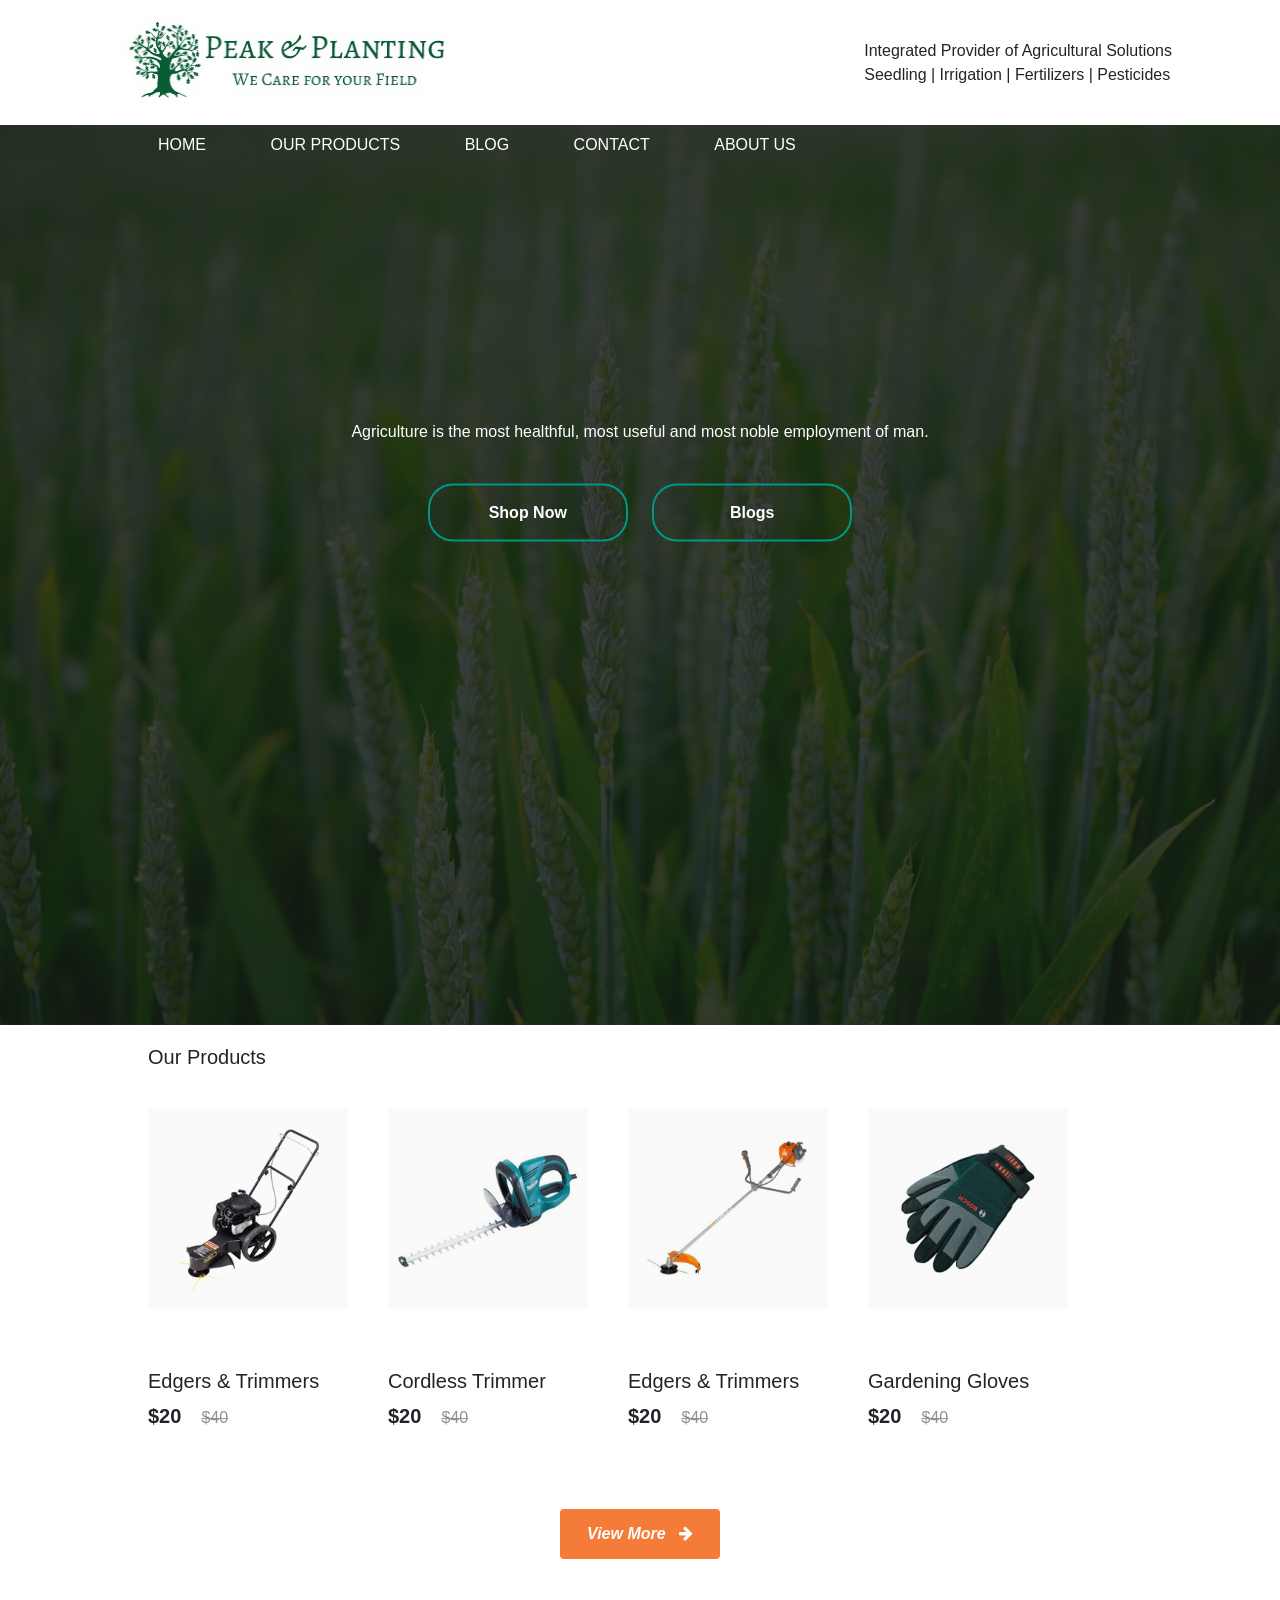
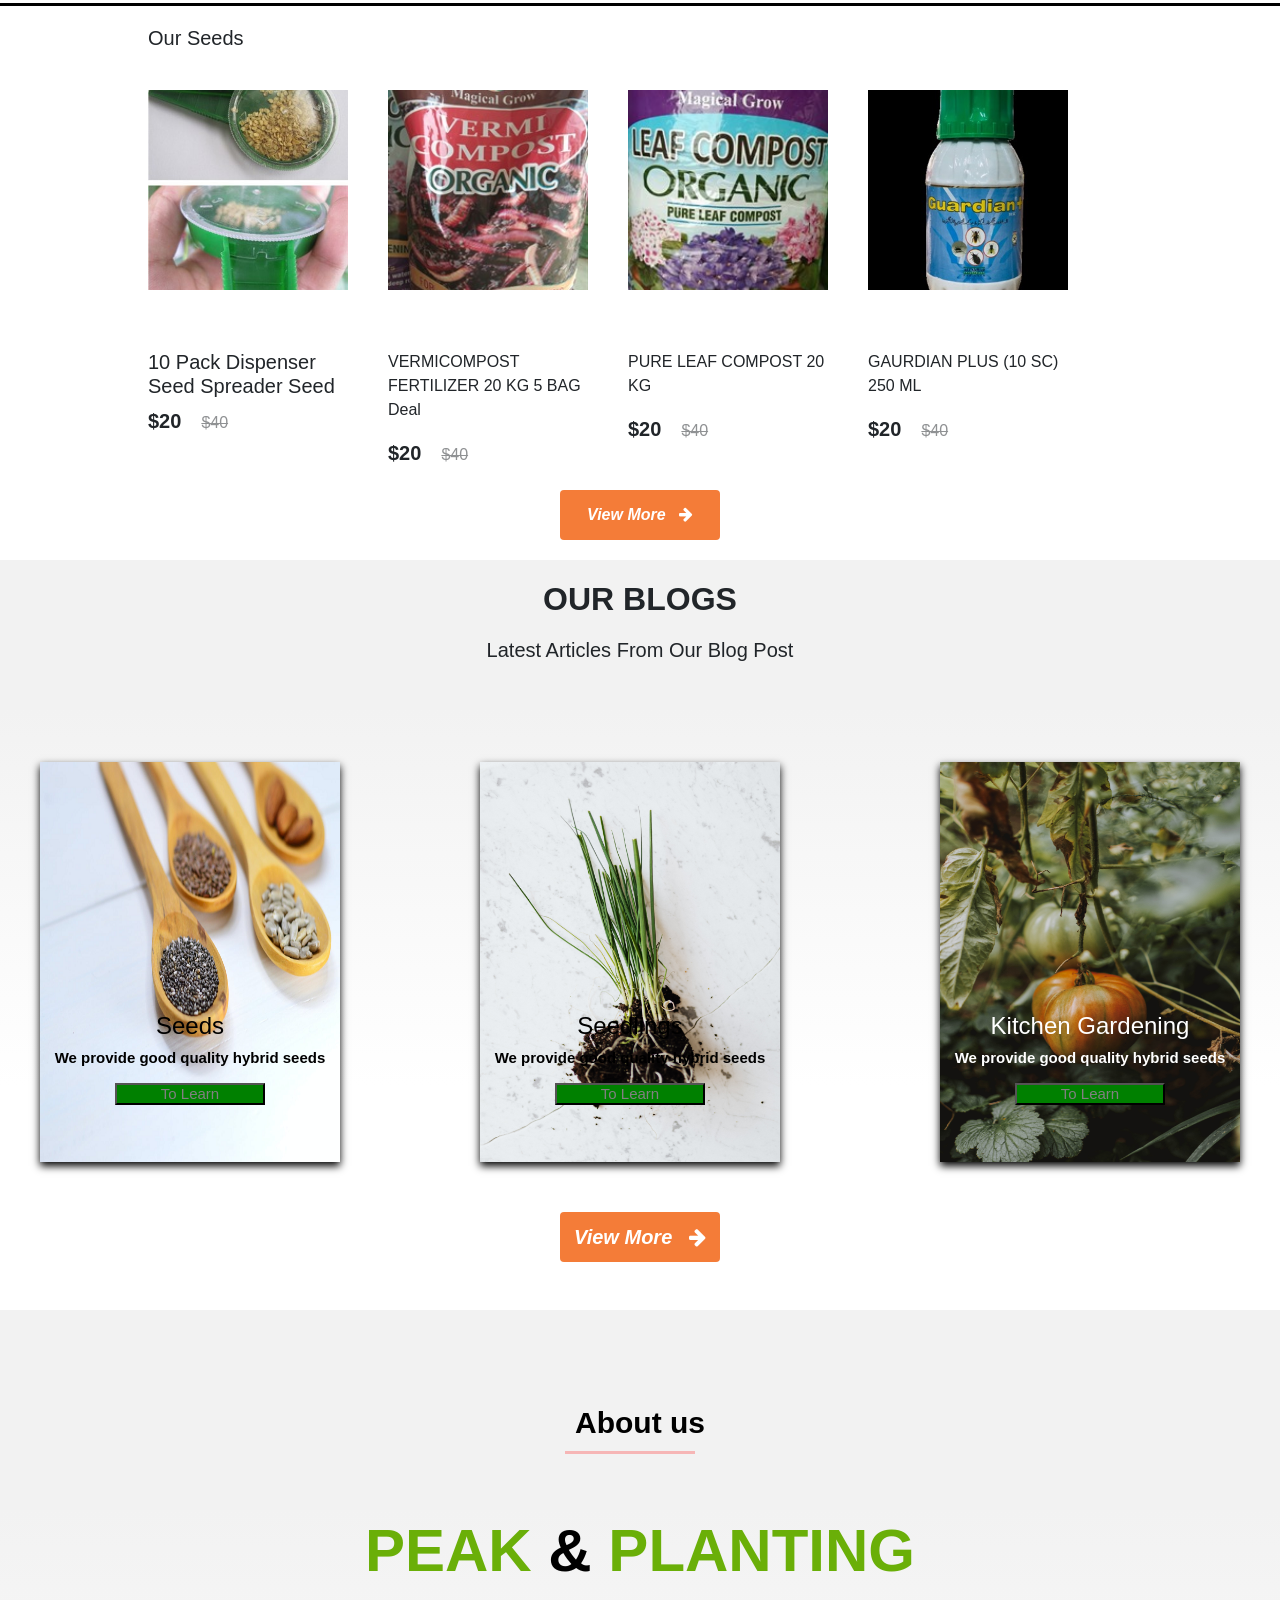
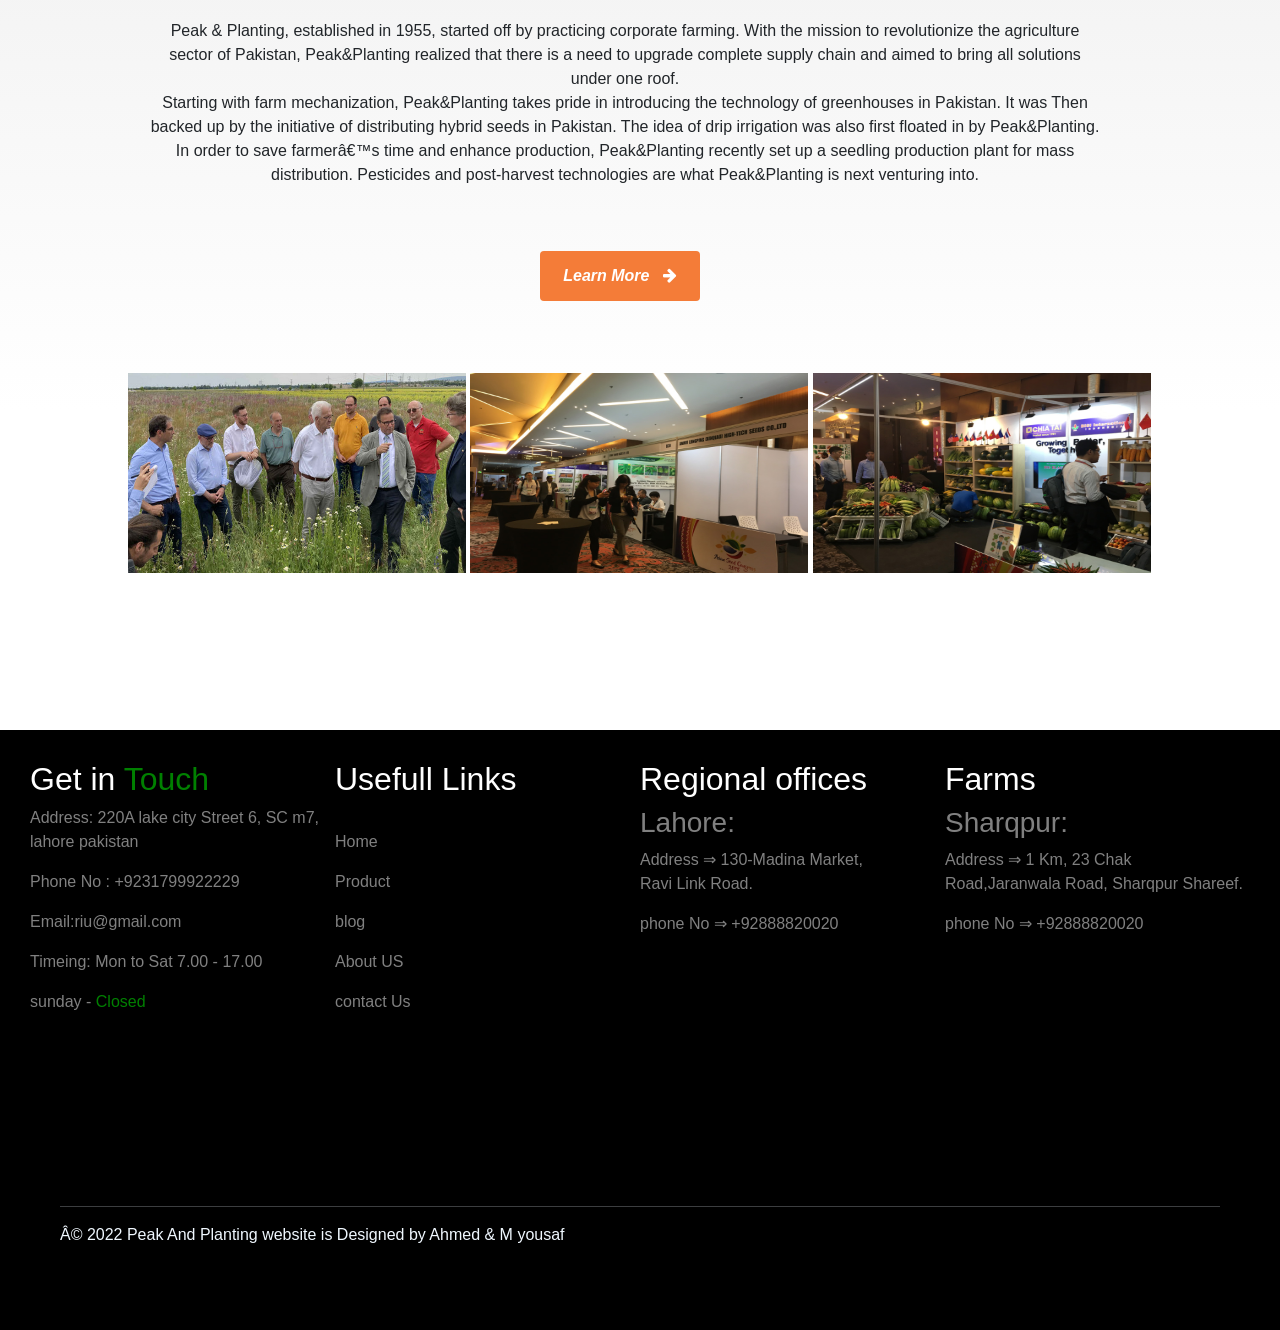
<file: project/index.html>
<!DOCTYPE html>
<html>
<head>
	<title>Peak & planting</title>
	<link rel="stylesheet" type="text/css" href="index.css">
<link href="https://cdn.jsdelivr.net/npm/bootstrap@5.2.0-beta1/dist/css/bootstrap.min.css" rel="stylesheet" integrity="sha384-0evHe/X+R7YkIZDRvuzKMRqM+OrBnVFBL6DOitfPri4tjfHxaWutUpFmBp4vmVor" crossorigin="anonymous">
<link rel="stylesheet" href="https://cdnjs.cloudflare.com/ajax/libs/font-awesome/4.7.0/css/font-awesome.min.css">

<script src="https://cdn.jsdelivr.net/npm/bootstrap@5.2.0-beta1/dist/js/bootstrap.bundle.min.js" integrity="sha384-pprn3073KE6tl6bjs2QrFaJGz5/SUsLqktiwsUTF55Jfv3qYSDhgCecCxMW52nD2" crossorigin="anonymous"></script>

</head>
<body>
<nav class="navbar navbar-expand-lg navbar navbar-dark" style="background-color: white"; >
  <div class="container-fluid">
    <a class="navbar-brand" href="#">
      <img src="logo.jpg" alt="" width="370px" height="95px" class="d-inline-block align-text-top">
    </a>
		<div>
			<span>Integrated Provider of Agricultural Solutions</span><br>
			Seedling | Irrigation | Fertilizers | Pesticides
		</div>
	</div>
</nav>
 <div class="banner">
  
        <div class="navbar">
            <ul>
                <li><a href="index.html">Home</a></li>
                <li class="dropdown"> 
                <a class="dropbtn">Our Products</a>
                <div class="dropdown-content">
                <a href="seed.html">Seeds</a>
                <a href="hardware-product.html">Hardware Products</a>
                </div>
        </li>
                <li><a href="blog-home.html">Blog</a></li>
                <li><a href="contactus.php">Contact</a></li>
                <li><a href="aboutus.html">About Us</a></li>
            </ul>
        </div>

        <div class="content">
            <h1></h1>
            <p>Agriculture is the most healthful, most useful and most noble employment of man.</p>
            <div>
                <a href="seed.html"><button class="signup-btn" type="button"><span class="cover"></span>Shop Now</button></a>
               <a href="blog-home.html"> <button class="login-btn" type="button"><span class="cover"></span>Blogs</button></a>
            </div>
        </div>
    </div>
<section class="productsection"> 

        <h2 class="product-category">Our Products</h2>
        <div class="product-container">
            <div class="product-card">
                <div class="product-image">
                    <img src="trimmer.jpg" class="product-thumb" alt="">
                    <button class="card-btn">add to cart</button>
                </div>
                <div class="product-info">
                    <h5 class="product-brand">Edgers & Trimmers</h5>
                
                    <span class="price">$20</span><span class="actual-price">$40</span>
                </div>
            </div>
            <div class="product-card">
                <div class="product-image">
              
                    <img src="cordlesstrimmer.jpg" class="product-thumb" alt="">
                    <button class="card-btn">add to cart</button>
                </div>
                <div class="product-info">
                    <h5 class="product-brand">Cordless Trimmer</h5>
                    <span class="price">$20</span><span class="actual-price">$40</span>
                </div>
            </div>
            <div class="product-card">
                <div class="product-image">
                    <img src="fueltrimmer.jpg" class="product-thumb" alt="">
                    <button class="card-btn">add to cart</button>
                </div>
                <div class="product-info">
                    <h5 class="product-brand">Edgers & Trimmers</h5>
                  
                    <span class="price">$20</span><span class="actual-price">$40</span>
                </div>
            </div>
            <div class="product-card">
                <div class="product-image">
                    <img src="gloves.jpg" class="product-thumb" alt="">
                    <button class="card-btn">add to cart</button>
                </div>
                <div class="product-info">
                    <h5 class="product-brand">Gardening Gloves</h5>
                   
                    <span class="price">$20</span><span class="actual-price">$40</span>
                </div>
            </div>
        </div>
<a href="hardware-product.html"><button class="productbutton">
        View More&nbsp&nbsp <i class="fa fa-arrow-right"></i>
      </button></a>
    </section>
    <br>

    <section class="productsection" style="border-top: 3px solid black"> 

        <h2 class="product-category">Our Seeds</h2>
        <div class="product-container">
            <div class="product-card">
                <div class="product-image">
                    <img src="spreader.jpg" class="product-thumb" alt="">
                    <button class="card-btn">add to cart</button>
                </div>
                <div class="product-info">
                    <h5 class="product-brand">10 Pack Dispenser Seed Spreader Seed</h5>
                    
                    <span class="price">$20</span><span class="actual-price">$40</span>
                </div>
            </div>
            <div class="product-card">
                <div class="product-image">
              
                    <img src="fertilizer.jpg" class="product-thumb" alt="">
                    <button class="card-btn">add to cart</button>
                </div>
                <div class="product-info">
                    <p class="product-brand">VERMICOMPOST FERTILIZER 20 KG 5 BAG Deal</p>
                   
                    <span class="price">$20</span><span class="actual-price">$40</span>
                </div>
            </div>
            <div class="product-card">
                <div class="product-image">
                    <img src="Pure leaf.jpg" class="product-thumb" alt="">
                    <button class="card-btn">add to cart</button>
                </div>
                <div class="product-info">
                    <p class="product-brand">PURE LEAF COMPOST 20 KG</p>
                    <span class="price">$20</span><span class="actual-price">$40</span>
                </div>
            </div>
            <div class="product-card">
                <div class="product-image">
                    <img src="guardian.png" class="product-thumb" alt="">
                    <button class="card-btn">add to cart</button>
                </div>
                <div class="product-info">
                    <p class="product-brand">GAURDIAN PLUS (10 SC) 250 ML</p>
                    <span class="price">$20</span><span class="actual-price">$40</span>
                </div>
            </div>
        </div>
<a href="seed.html"><button class="productbutton">
        View More&nbsp&nbsp <i class="fa fa-arrow-right"></i>
      </button></a>
    </section>
<div class="contain3">
  <h2 align="center" style="margin-top: 20px;"><strong>OUR BLOGS</strong></h5>
  <h5 align="center" style="margin-top: 20px;">Latest Articles From Our Blog Post</>
  <div class="box1">
  <img src="s1.jpg" height="400px" width="300px">
  <div class="content1">
  <h4>Seeds</h4>
  <p ><strong>We provide good quality hybrid seeds</strong></p>
  <p><button class="size">To Learn</button></p>
  </div>

  
  </div>
  <div class="box2"><img src="s2.jpg" height="400px" width="300px">
    <div class="content1">
  <h4 style="color: black">Seedlings</h4>
  <p><strong>We provide good quality hybrid seeds</strong></p>
  <p><button class="size">To Learn</button></p>
  </div>
  </div>
  <div class="box3"><img src="s3.jpg" height="400px" width="300px">
    <div class="content1">
  <h4 style="color: white">Kitchen Gardening</h4>
  <p style="color: white"><strong>We provide good quality hybrid seeds</strong></p>
  <p><button class="size">To Learn</button></p>
  </div>  
  </div>
  <a href="product.html"><button class="blogbutton">
        View More&nbsp&nbsp <i class="fa fa-arrow-right"></i>
      </button></a>
</div>
<div class="contain">
	<div class="aboutsection">
      <br><br><p><strong>About us</strong></p>
      <hr class="solid">
      <br>
	</div>
	<div class="contain2">
		<h2 class="contain2title">
			<span style="color: #6aaf08">Peak</span>
			<span style="color: black">&</span>
			<span style="color: #6aaf08">Planting</span>
		</h2>
		<p class="paragraph"><br>Peak & Planting, established in 1955, started off by practicing corporate farming. With the mission to revolutionize the agriculture sector of Pakistan, Peak&Planting realized that there is a need to upgrade complete supply chain and aimed to bring all solutions under one roof.<br>Starting with farm mechanization, Peak&Planting takes pride in introducing the technology of greenhouses in Pakistan. It was Then backed up by the initiative of distributing hybrid seeds in Pakistan. The idea of drip irrigation was also first floated in by Peak&Planting. In order to save farmer’s time and enhance production, Peak&Planting recently set up a seedling production plant for mass distribution. Pesticides and post-harvest technologies are what Peak&Planting is next venturing into.</p><br><br>
		
			<a href="about.html"><button class="paragraphbutton">
				Learn More&nbsp&nbsp <i class="fa fa-arrow-right"></i>
			</button></a><br><br><br><br>
			<div class="aboutimage">
				<img src="about_1.jpg" height="200px" width="33%">
				<img src="about_2.jpg" height="200px" width="33%">
				<img src="about_3.jpg" height="200px" width="33%">
			</div>
	</div>
</div>
<!-- footer of the websiter -->
    <footer>
        <div class="footer">
            <div class="col1">
                    <h2>Get in <span style="color:green">Touch</span></h2>
                     <p>Address: 220A lake city Street 6, SC m7, lahore pakistan </p>
                    <p>Phone No : +9231799922229 </p>
                    <p>Email:riu@gmail.com</p>
                    <p>Timeing: Mon to Sat 7.00 - 17.00</p>
                    <p>sunday - <span style="color:green">Closed</span></p>
            </div>
            <div class="col2">
             <h2>Usefull Links</h2> <br>
                <p><a href="index.css">Home</a></p> 
                <p><a href="seed.html">Product</a></p>
                <p><a href="blog-home.html">blog</a></p>
                <p><a href="about.html">About US</a></p>
                <p><a href="contactus.html">contact Us</a></p> 
             
            </div>
            <div class="col3">
                <h2>Regional offices</h2>
                <h3>Lahore: </h3>
                <p>Address &rArr; 130-Madina Market, <br>
                    Ravi Link Road.</p>
                <p>phone No &rArr; +92888820020</p>
            </div>
            <div class="col4">
            <h2>Farms</h2>
                    <h3>Sharqpur: </h3>
                    <p>Address &rArr; 1 Km, 23 Chak Road,Jaranwala Road, Sharqpur Shareef.</p>
                    <p>phone No &rArr; +92888820020</p>
            </div>
            <div class="lastrow">
                <hr>
                <p>© 2022 Peak And Planting website is Designed by Ahmed & M yousaf</p>
            </div>
        </div>
    </footer>
</body>
</html>
</file>
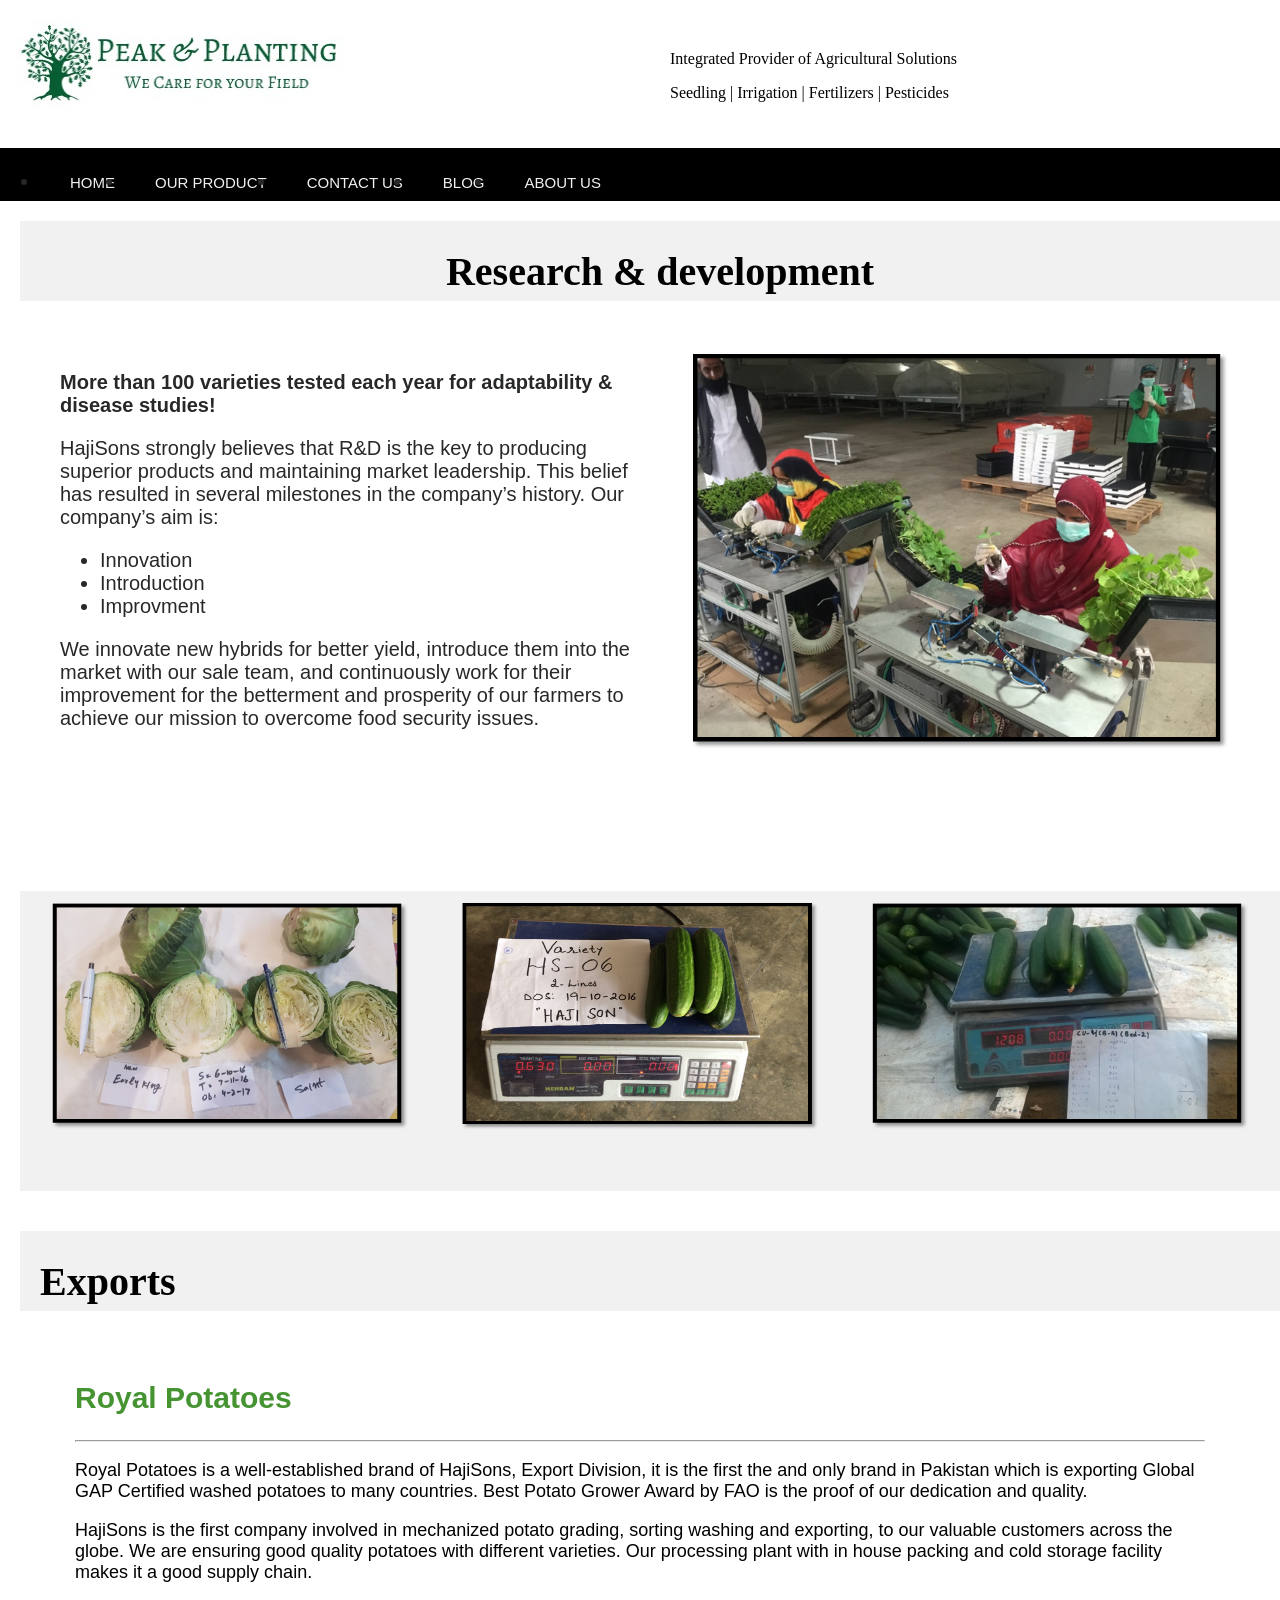
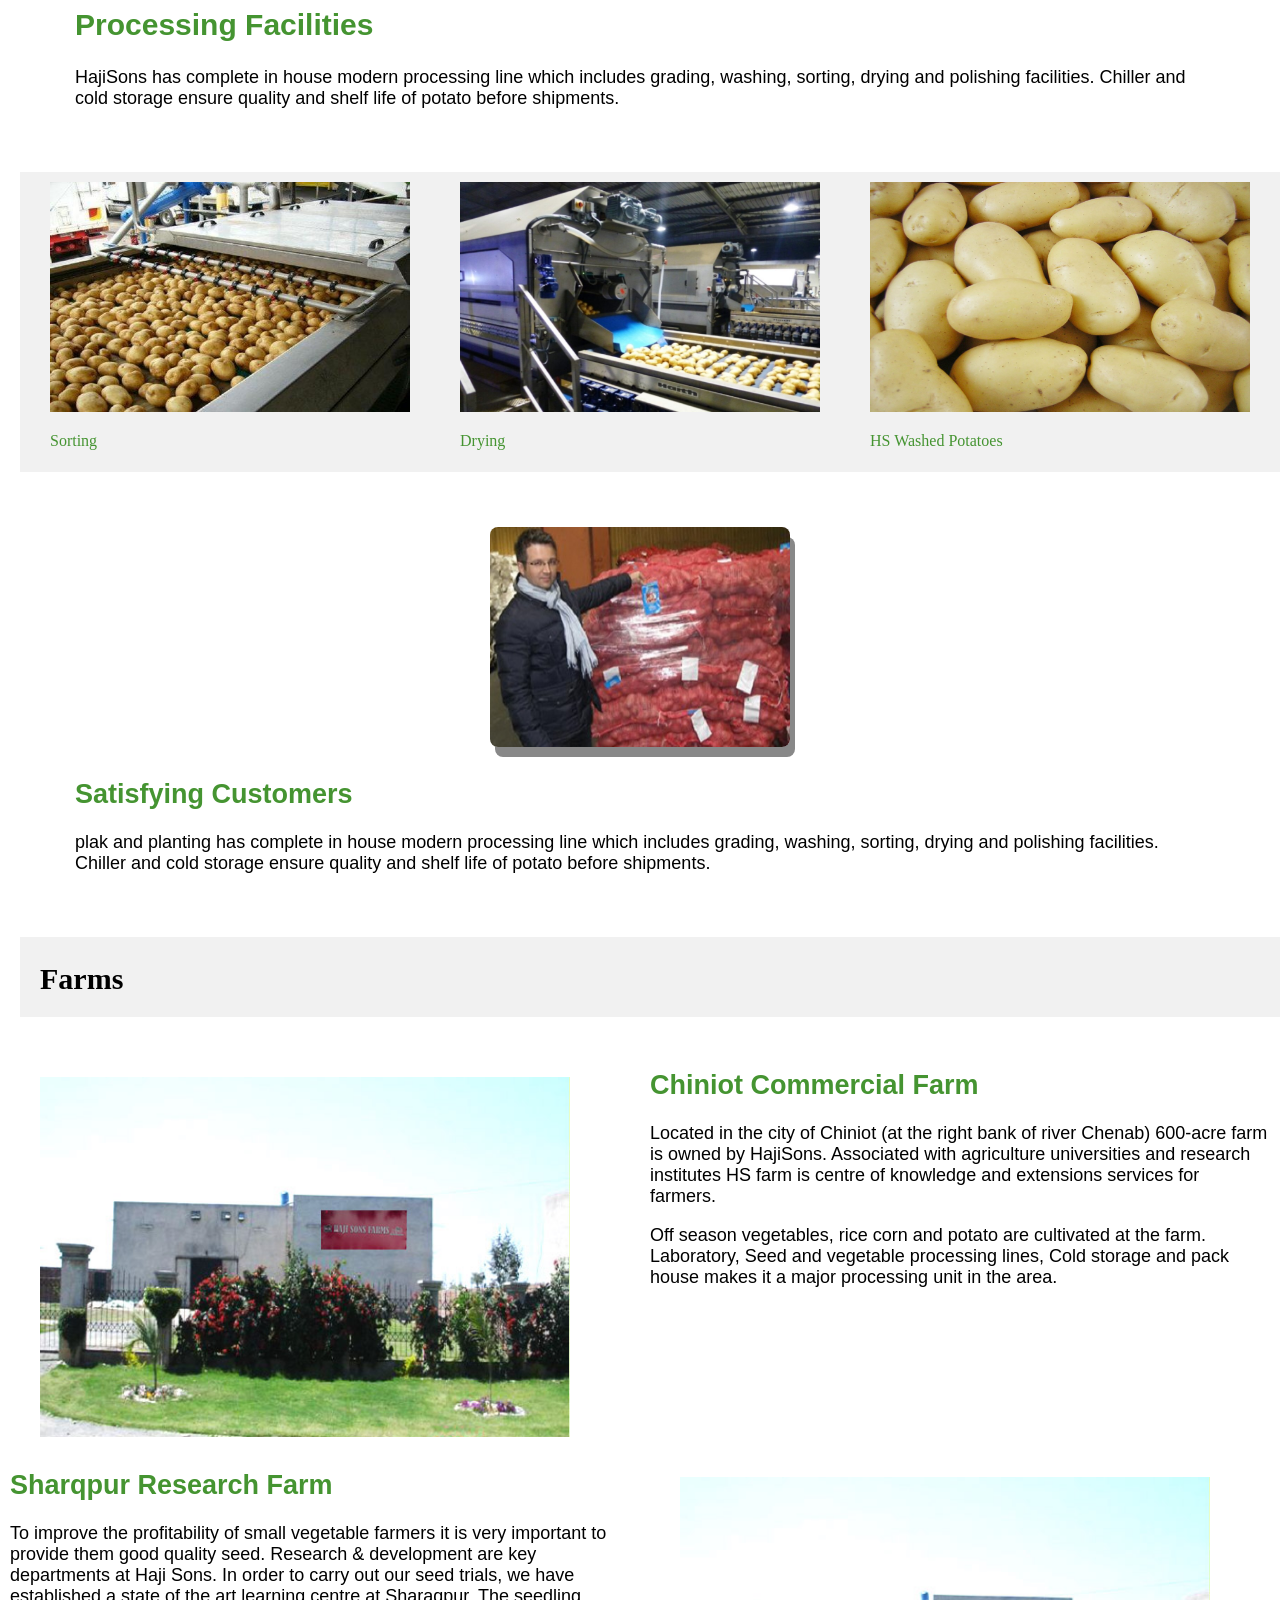
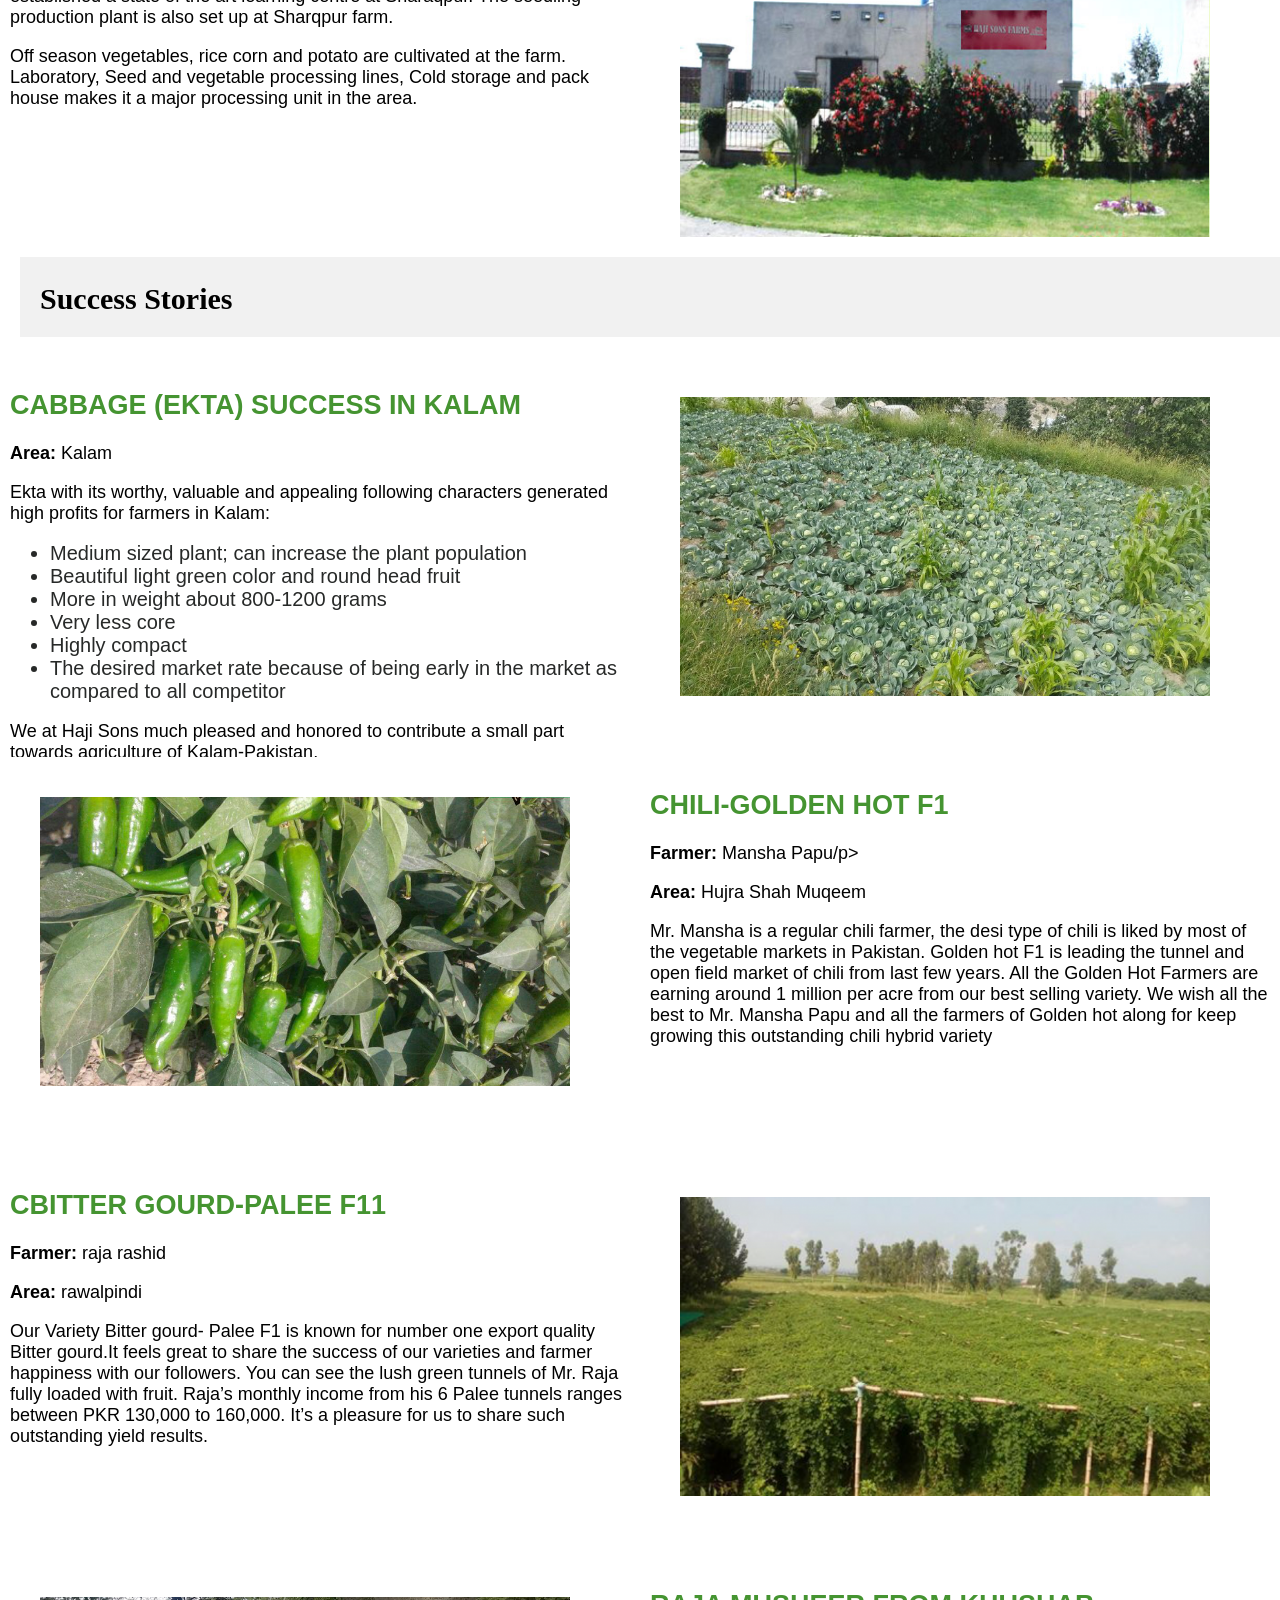
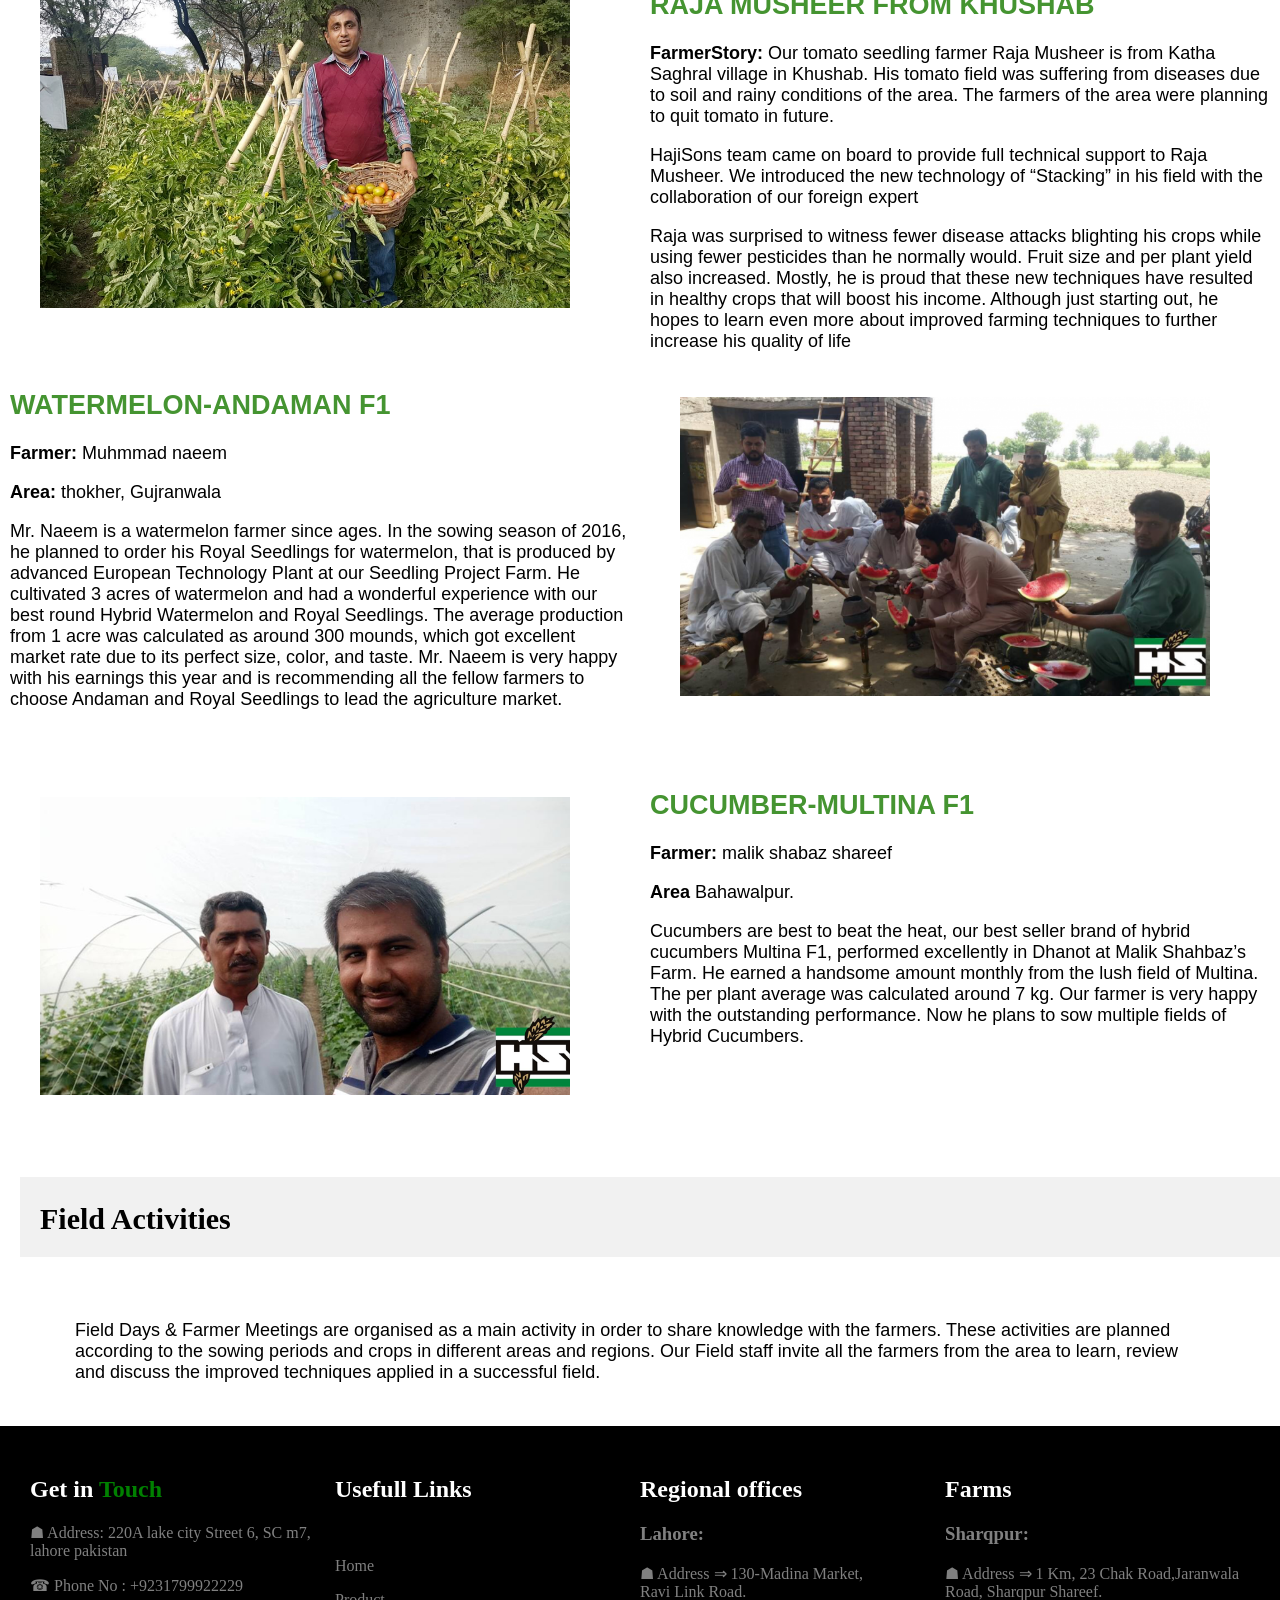
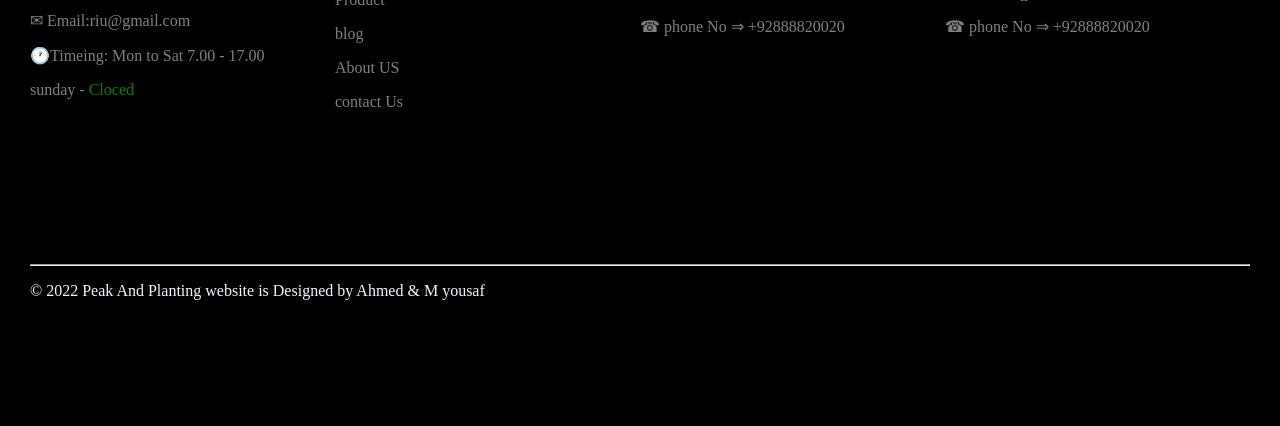
<file: project/aboutus.html>
<!DOCTYPE html>
<html lang="en">
<head>
    <meta charset="UTF-8">
    <meta http-equiv="X-UA-Compatible" content="IE=edge">
    <meta name="viewport" content="width=device-width, initial-scale=1.0">
    <link rel="stylesheet" href="aboutUsStyle.css">
    <title>Abount US</title>
</head>
<body>

    <!-- header section -->
<header>
    <div class="headerleft">
        <img src="logo.jpeg" alt="logo is here" width="370px" height="95px">
    </div>
    <div class="headerright">
       
        <span>Integrated Provider of Agricultural Solutions</span><br>
        
       
        <p>Seedling | Irrigation | Fertilizers | Pesticides</p>
    </div>
       <div class="container">
    <div class="nevbar">
        <ul>
            <li> <a href="index.html">HOME</a></li>
            <li class="dropdown">

                <a class="dropbtn" href="seed.html">OUR PRODUCT</a>
                <div class="dropdown-content">
                    <a href="seed.html">Seeds</a>
                    <a href="hardware-product.html">hardware Product</a>
                </div>
                </li>
            <li> <a href="contactus.html">CONTACT US</a></li>
            <li> <a href="blog-home.html">BLOG</a></li>
            <li class="dropdown"> 
                <a class="dropbtn" href="aboutus.html">ABOUT US</a>
                
            <div class="dropdown-content">
                <a href="#">Research & development</a>
                
                <a href="#" >Exports</a>
                <a href="#">Farms</a>
                <a href="#">Success stories</a>
                <a href="#">Field activities</a>
           </div>
        </li>
          
            
            
        </ul>
    </div>
    </header>	
    

 <!-- ============================================================================================
                                         start of research and development
   ============================================================================================ -->
    

<div class="research">
    <div class="top1">
        <h1>Research & development</h1>
    </div>
    <div class="researchCol2">
        <div class="researchleft">
          <p><b>More than 100 varieties tested each year for adaptability & disease studies!</b> </p>
          <p>HajiSons strongly believes that R&D is the key to producing superior products and maintaining market leadership. This belief has resulted in several milestones in the company’s history. Our company’s aim is:</p>
          <ul>
            <li>Innovation</li>
            <li>Introduction</li>
            <li>Improvment</li>
          </ul>
          <p>We innovate new hybrids for better yield, introduce them into the market with our sale team, and continuously work for their improvement for the betterment and prosperity of our farmers to achieve our mission to overcome food security issues.</p>
        </div>
        <div class="researchright">
            <img src="aboutusPic01.png" alt="picture is here" width="540px" height="400">
        </div>
    </div>
    <div class="researchCol3">
        <div class="researchleft3">
                <img src="aboutusPic02.png" alt="picture is here" width="360px" height="230px">
        </div>
        <div class="researchmiddle3">
            <img src="aboutusPic03.png" alt="picture is here"  width="360px" height="230px">
        </div>
        <div class="researchright3">
            <img src="aboutusPic04.png" alt="picture is here" width="380px" height="230px">
        </div>
    </div>
</div>

<!-- start of exports -->
<div class="exports">
    <div class="top2">
        <h1>Exports</h1>
    </div>
    <div class="royalPotato">
        <h2 style="color:#459431">Royal Potatoes</h2>
        <hr>
        <p>Royal Potatoes is a well-established brand of HajiSons, Export Division, it is the first the and only brand in Pakistan which is exporting Global GAP Certified washed potatoes to many countries. Best Potato Grower Award by FAO is the proof of our dedication and quality.</p>
        
        <p>HajiSons is the first company involved in mechanized potato grading, sorting washing and exporting, to our valuable customers across the globe. We are ensuring good quality potatoes with different varieties. Our processing plant with in house packing and cold storage facility makes it a good supply chain.</p>
        <h2 style="color:#459431">Processing Facilities</h2>
        <p>HajiSons has complete in house modern processing line which includes grading, washing, sorting, drying and polishing facilities. Chiller and cold storage ensure quality and shelf life of potato before shipments.</p>
    </div>
   
    <div class="researchCol3">
        <div class="researchleft3">
            
                <img src="aboutusPic05.jpg" alt="picture is here" width="360px" height="230px">
                <p style="color:#459431">Sorting</p>
        </div>
        <div class="researchmiddle3">
          
               
            <img src="aboutusPic06.jpg" alt="picture is here"  width="360px" height="230px">
            <p   style="color:#459431">Drying</p>
        </div>
        <div class="researchright3">
           
            <img src="aboutusPic07.jpg" alt="picture is here" width="380px" height="230px">
            <p  style="color:#459431">HS Washed Potatoes</p>
        </div>
    </div>
    <div class="satisfyCustomer">
          <div class="imgCenter">
            <img src="aboutusPic09.jpeg" alt="picture is here">
          </div>
        
        
       
         <h2 style="color:#459431">Satisfying Customers</h2>
         <p>plak and planting  has complete in house modern processing line which includes grading, washing, sorting, drying and polishing facilities. Chiller and cold storage ensure quality and shelf life of potato before shipments.</p>
        
    </div>

</div>



<!-- start of farms -->

<div class="farm">
    <div class="top3">
        <h2>Farms</h2>
    </div>
    <div class="row">
        <div class="column">
            <img src="aboutusPic10.jpeg" alt="picture is here" width="400px" height="300px">
        </div>
        <div class="column">
             <h2>Chiniot Commercial Farm</h2>
             <p>Located in the city of Chiniot (at the right bank of river Chenab) 600-acre farm is owned by HajiSons. Associated with agriculture universities and research institutes HS farm is centre of knowledge and extensions services for farmers.</p>
             <p>Off season vegetables, rice corn and potato are cultivated at the farm. Laboratory, Seed and vegetable processing lines, Cold storage and pack house makes it a major processing unit in the area.</p>
        </div>
    </div>
    <div class="row">
        <div class="column">
            <h2>Sharqpur Research Farm</h2>
           <p>To improve the profitability of small vegetable farmers it is very important to provide them good quality seed. Research & development are key departments at Haji Sons. In order to carry out our seed trials, we have established a state of the art learning centre at Sharaqpur. The seedling production plant is also set up at Sharqpur farm.</p>
           <p>Off season vegetables, rice corn and potato are cultivated at the farm. Laboratory, Seed and vegetable processing lines, Cold storage and pack house makes it a major processing unit in the area.</p>
        </div>
        <div class="column">
            <img src="aboutusPic10.jpeg" alt="picture is here" width="400px" height="300px">
        </div>
    </div>
</div>


<!-- start of success stories section -->
<div class="success">
   

    <div class="top4">
        <h2>Success Stories</h2>
    </div>

    <!-- row 1 -->
    <div class="row">
        <div class="column">
            <h2>CABBAGE (EKTA) SUCCESS IN KALAM</h2>
            <p><b>Area:</b>  Kalam</p>
            <p>Ekta with its worthy, valuable and appealing following characters generated high profits for farmers in Kalam:</p>
            <ul>
                <li>Medium sized plant; can increase the plant population</li>
                <li>Beautiful light green color and round head fruit</li>
                <li>More in weight about 800-1200 grams</li>
                <li>Very less core</li>
                <li>Highly compact</li>
                <li>The desired market rate because of being early in the market as compared to all competitor</li>
            </ul>
            <p>We at Haji Sons much pleased and honored to contribute a small part towards agriculture of Kalam-Pakistan.</p>
        </div>
        <div class="column">
            <img src="aboutusPic11.jpg" alt="picture is here" width="400px" height="300px">

        </div>
    </div>
<!-- rwo 2 -->
    
    <div class="row">
        <div class="column">
          <img src="aboutusPic12.png" alt="picture is here" width="400px" height="300px">
        </div>
        <div class="column">
            <h2>CHILI-GOLDEN HOT F1</h2>
            <p><b> Farmer:</b>  Mansha Papu/p>
            <p><b>Area:</b>  Hujra Shah Muqeem</p>
            <p>Mr. Mansha is a regular chili farmer, the desi type of chili is liked by most of the vegetable markets in Pakistan. Golden hot F1 is leading the tunnel and open field market of chili from last few years. All the Golden Hot Farmers are earning around 1 million per acre from our best selling variety. We wish all the best to Mr. Mansha Papu and all the farmers of Golden hot along for keep growing this outstanding chili hybrid variety</p>
        </div>
    </div>

   <!-- row 3 -->
    <div class="row">
        <div class="column">
            <h2>CBITTER GOURD-PALEE F11</h2>
            <p><b> Farmer:</b> raja rashid </p>
            <p><b>Area:</b>  rawalpindi</p>
            <p>Our Variety Bitter gourd- Palee F1 is known for number one export quality Bitter gourd.It feels great to share the success of our varieties and farmer happiness with our followers. You can see the lush green tunnels of Mr. Raja fully loaded with fruit. Raja’s monthly income from his 6 Palee tunnels ranges between PKR 130,000 to 160,000. It’s a pleasure for us to share such outstanding yield results.</p>
        </div>
        <div class="column">
             <img src="aboutusPic13.png" alt="">
        </div>
    </div>

    <!-- row 4 -->
    <div class="row">
        <div class="column">
            <img src="aboutusPic14.png" alt="">
        </div>
        <div class="column">
            <h2>RAJA MUSHEER FROM KHUSHAB</h2>
            <p> <b>FarmerStory:</b> Our tomato seedling farmer Raja Musheer is from Katha Saghral village in Khushab. His tomato field was suffering from diseases due to soil and rainy conditions of the area. The farmers of the area were planning to quit tomato in future.</p>
            <p>HajiSons team came on board to provide full technical support to Raja Musheer. We introduced the new technology of “Stacking” in his field with the collaboration of our foreign expert</p>
            <p>Raja was surprised to witness fewer disease attacks blighting his crops while using fewer pesticides than he normally would. Fruit size and per plant yield also increased. Mostly, he is proud that these new techniques have resulted in healthy crops that will boost his income. Although just starting out, he hopes to learn even more about improved farming techniques to further increase his quality of life</p>
        </div>
    </div>

   <!-- row 5 -->
    <div class="row">
        <div class="column">
            <h2>WATERMELON-ANDAMAN F1</h2>
            <p><b> Farmer:</b> Muhmmad naeem  </p>
            <p><b>Area:</b>  thokher, Gujranwala</p>
            <p>Mr. Naeem is a watermelon farmer since ages. In the sowing season of 2016, he planned to order his Royal Seedlings for watermelon, that is produced by advanced European Technology Plant at our Seedling Project Farm. He cultivated 3 acres of watermelon and had a wonderful experience with our best round Hybrid Watermelon and Royal Seedlings. The average production from 1 acre was calculated as around 300 mounds, which got excellent market rate due to its perfect size, color, and taste. Mr. Naeem is very happy with his earnings this year and is recommending all the fellow farmers to choose Andaman and Royal Seedlings to lead the agriculture market.</p>
        </div>
        <div class="column">
            <img src="aboutusPic15.png" alt="">
        </div>
    </div>

    <!-- row 6 -->
    <div class="row">
        <div class="column">
            <img src="aboutusPic16.png" alt="">
        </div>
        <div class="column">
            <h2>CUCUMBER-MULTINA F1</h2>
            <p><b> Farmer:</b> malik shabaz shareef  </p>
            <p><b>Area</b> Bahawalpur. </p>
            <p>Cucumbers are best to beat the heat, our best seller brand of hybrid cucumbers Multina F1, performed excellently in Dhanot at Malik Shahbaz’s Farm. He earned a handsome amount monthly from the lush field of Multina. The per plant average was calculated around 7 kg. Our farmer is very happy with the outstanding performance. Now he plans to sow multiple fields of Hybrid Cucumbers.</p>
        </div>
    </div>
    



  

</div>


<!-- start of Field Activities -->
<div class="fieldActivities">
    <div class="top5">
        <h2 >Field Activities</h2>
    </div>
    <div class="fieldBody">
        <p>Field Days & Farmer Meetings are organised as a main activity in order to share knowledge with the farmers. These activities are planned according to the sowing periods and crops in different areas and regions. Our Field staff invite all the farmers from the area to learn, review and discuss the improved techniques applied in a successful field.</p>
    </div>
       
</div>

       <!-- footer of the websiter -->
       <footer>
        <div class="footer">
            <div class="col1">
                    <h2>Get in <span style="color:green">Touch</span></h2>
                     <p>&#x2617;  Address: 220A lake city Street 6, SC m7, lahore pakistan </p>
                    <p>&#x260E;   Phone No : +9231799922229 </p>
                    <p>&#9993; Email:riu@gmail.com</p>
                    <p>&#x1F550;Timeing: Mon to Sat 7.00 - 17.00</p>
                    <p>sunday - <span style="color:green">Cloced</span></p>
            </div>
            <div class="col2">
             <h2>Usefull Links</h2> <br>
                <p><a href="index.css">Home</a></p> 
                <p><a href="seed.html">Product</a></p>
                <p><a href="blog-home.html">blog</a></p>
                <p><a href="aboutus.html">About US</a></p>
                <p><a href="contactus.php">contact Us</a></p> 
             
            </div>
            <div class="col3">
                <h2>Regional offices</h2>
                <h3>Lahore: </h3>
                <p>&#x2617;  Address &rArr; 130-Madina Market, <br>
                    Ravi Link Road.</p>
                <p>&#x260E;  phone No &rArr; +92888820020</p>
            </div>
            <div class="col4">
            <h2>Farms</h2>
                    <h3>Sharqpur: </h3>
                    <p>&#x2617;  Address &rArr; 1 Km, 23 Chak Road,Jaranwala Road, Sharqpur Shareef.</p>
                    <p>&#x260E;  phone No &rArr; +92888820020</p>
            </div>
            <div class="lastrow">
                <hr>
                <p>© 2022 Peak And Planting website is Designed by Ahmed & M yousaf</p>
            </div>
        </div>
    </footer>
</body>
</html>
</file>
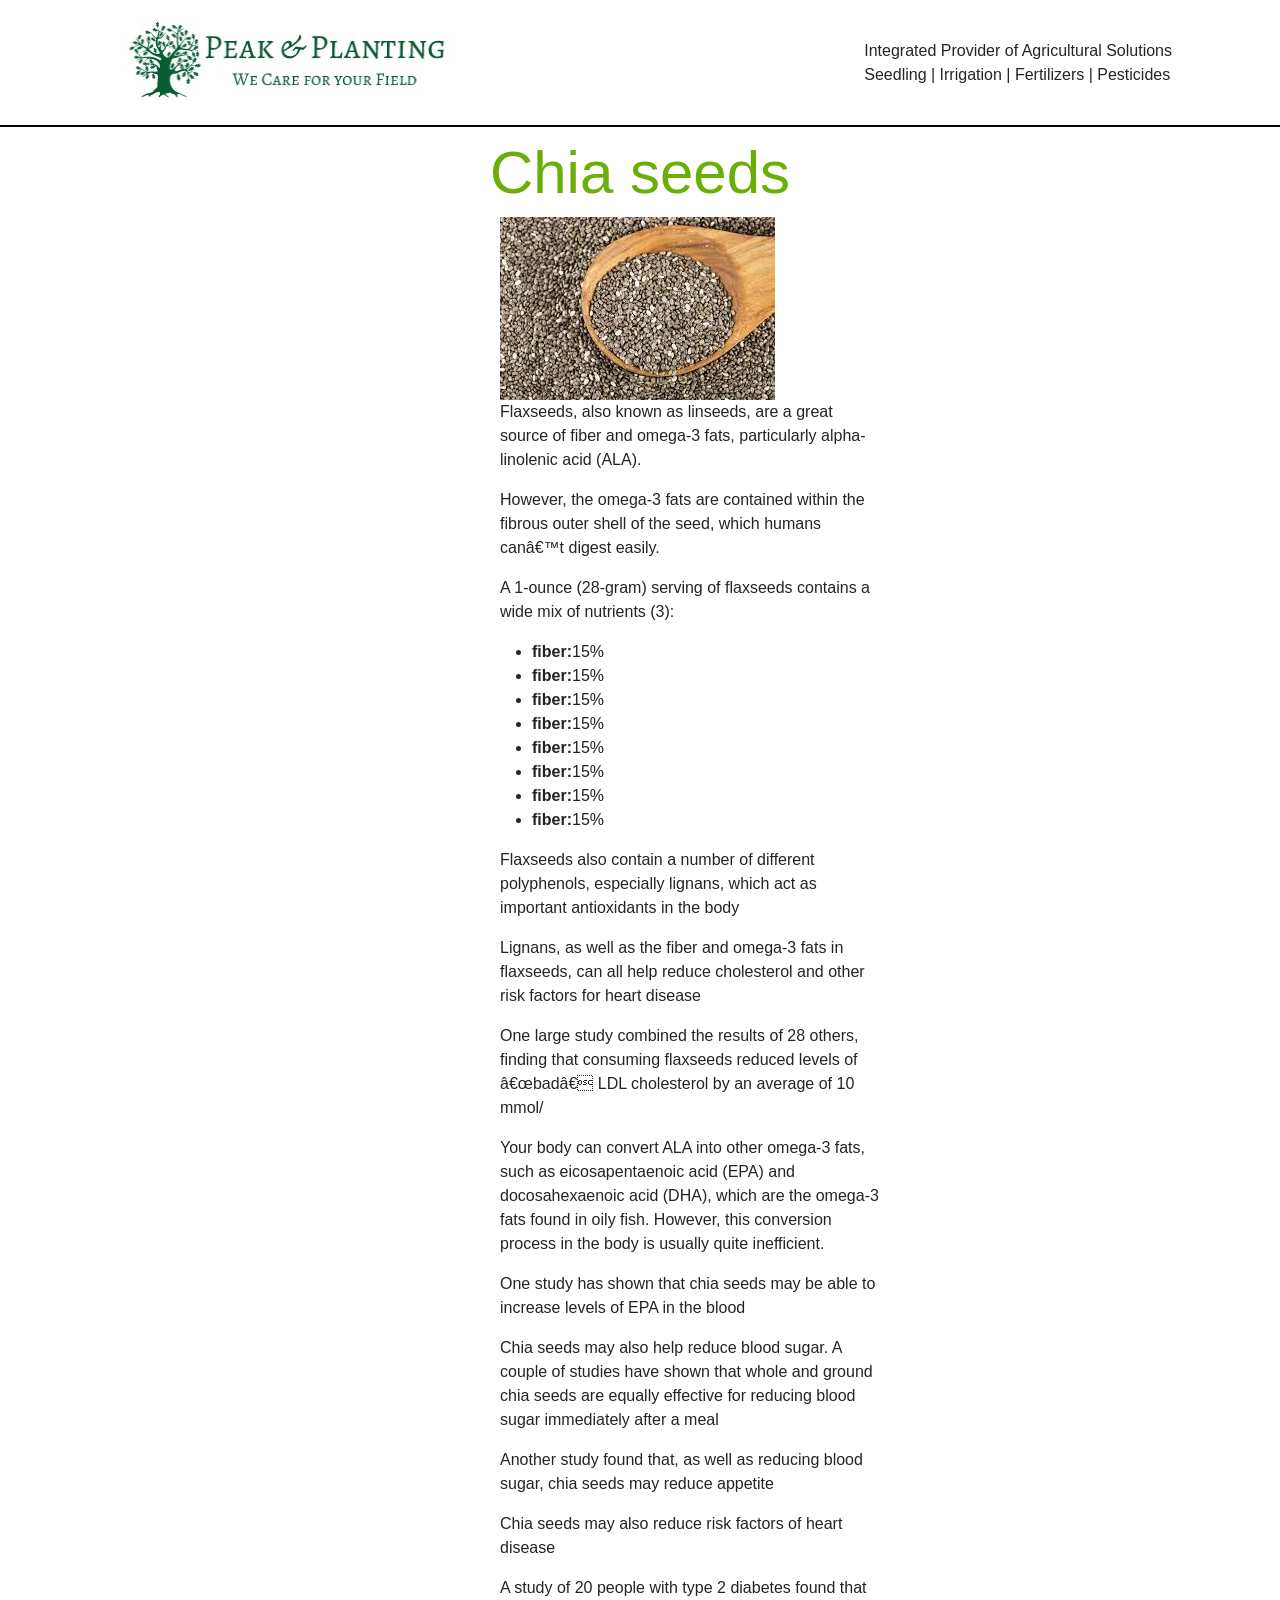
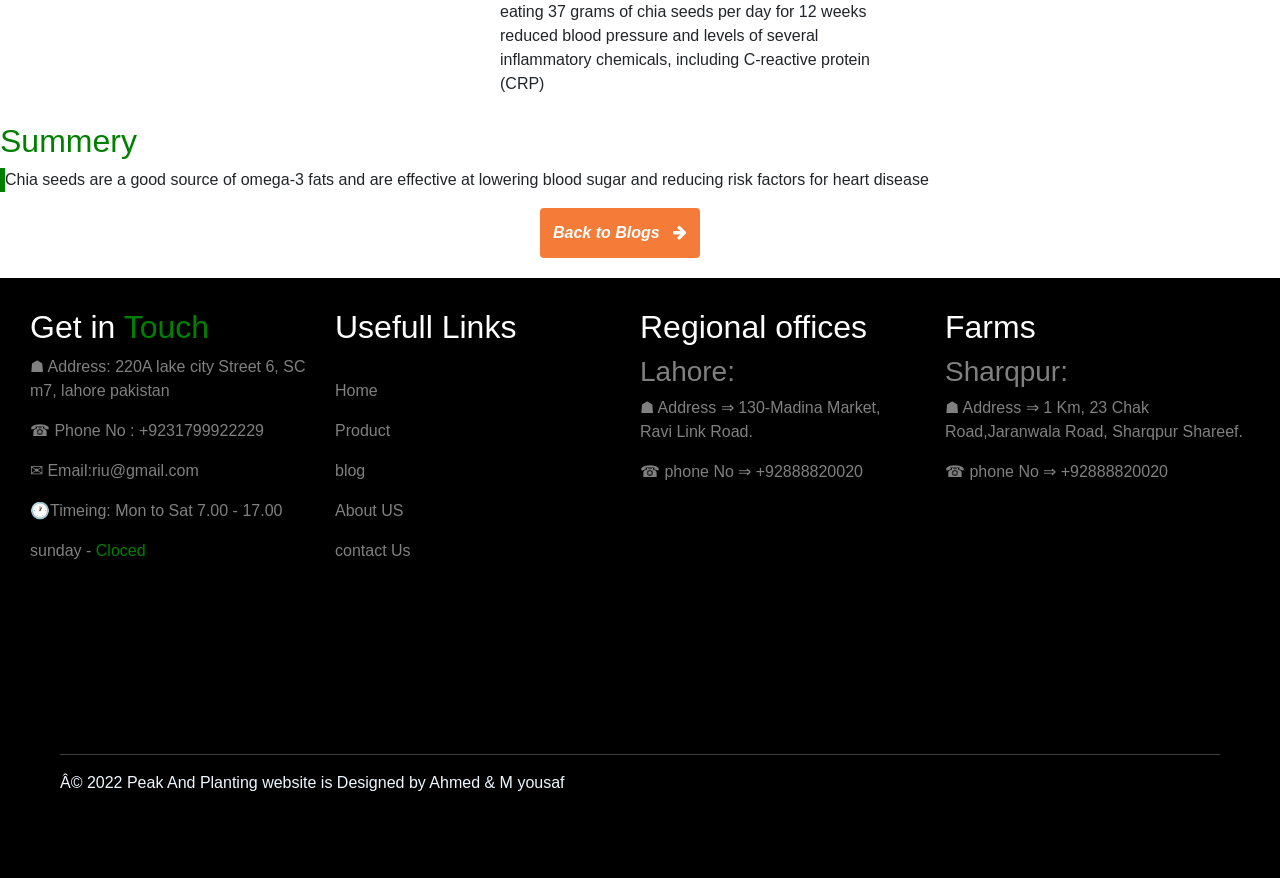
<file: project/chiaseed.html>
<!DOCTYPE html>
<html>
<head>
    <title>blogs page</title>
    <link rel="stylesheet" type="text/css" href="index.css">
    <link href="https://cdn.jsdelivr.net/npm/bootstrap@5.2.0-beta1/dist/css/bootstrap.min.css" rel="stylesheet" integrity="sha384-0evHe/X+R7YkIZDRvuzKMRqM+OrBnVFBL6DOitfPri4tjfHxaWutUpFmBp4vmVor" crossorigin="anonymous">
<link rel="stylesheet" href="https://cdnjs.cloudflare.com/ajax/libs/font-awesome/4.7.0/css/font-awesome.min.css">

<script src="https://cdn.jsdelivr.net/npm/bootstrap@5.2.0-beta1/dist/js/bootstrap.bundle.min.js" integrity="sha384-pprn3073KE6tl6bjs2QrFaJGz5/SUsLqktiwsUTF55Jfv3qYSDhgCecCxMW52nD2" crossorigin="anonymous"></script>
</head>
<body>
<nav class="navbar navbar-expand-lg navbar navbar-dark" style="background-color: white"; >
  <div class="container-fluid">
    <a class="navbar-brand" href="#">
      <img src="logo.jpg" alt="" width="370px" height="95px" class="d-inline-block align-text-top">
    </a>
        <div>
            <span>Integrated Provider of Agricultural Solutions</span><br>
            Seedling | Irrigation | Fertilizers | Pesticides
        </div>
    </div>
</nav>
<div style="border-top: 2px solid black"></div>	
    <!-- starting for blog one -->
<div class="blog">
<h1>Chia seeds</h1>
<img src="chiaseed.jpg" alt="picture is here" style="margin-left: 250px;">
<div class="blog-paragraph">
<p>Flaxseeds, also known as linseeds, are a great source of fiber and omega-3 fats, particularly alpha-linolenic acid (ALA).</p>
<p>However, the omega-3 fats are contained within the fibrous outer shell of the seed, which humans can’t digest easily.</p>
<p>A 1-ounce (28-gram) serving of flaxseeds contains a wide mix of nutrients (3):</p>
<ul>
    <li><b>fiber:</b>15%</li>
    <li><b>fiber:</b>15%</li>
    <li><b>fiber:</b>15%</li>
    <li><b>fiber:</b>15%</li>
    <li><b>fiber:</b>15%</li>
    <li><b>fiber:</b>15%</li>
    <li><b>fiber:</b>15%</li>
    <li><b>fiber:</b>15%</li>
    
</ul>
<p>Flaxseeds also contain a number of different polyphenols, especially lignans, which act as important antioxidants in the body</p>
<p>Lignans, as well as the fiber and omega-3 fats in flaxseeds, can all help reduce cholesterol and other risk factors for heart disease</p>
<p>One large study combined the results of 28 others, finding that consuming flaxseeds reduced levels of “bad” LDL cholesterol by an average of 10 mmol/</p>
<p>Your body can convert ALA into other omega-3 fats, such as eicosapentaenoic acid (EPA) and docosahexaenoic acid (DHA), which are the omega-3 fats found in oily fish. However, this conversion process in the body is usually quite inefficient.</p>
<p>One study has shown that chia seeds may be able to increase levels of EPA in the blood</p>
<p>Chia seeds may also help reduce blood sugar. A couple of studies have shown that whole and ground chia seeds are equally effective for reducing blood sugar immediately after a meal</p>
<p>Another study found that, as well as reducing blood sugar, chia seeds may reduce appetite</p>
<p>Chia seeds may also reduce risk factors of heart disease</p>
<p>A study of 20 people with type 2 diabetes found that eating 37 grams of chia seeds per day for 12 weeks reduced blood pressure and levels of several inflammatory chemicals, including C-reactive protein (CRP)</p>
</div></div>
<div class="summery">
    <h2 style="color:green" >Summery</h2>
    <p> Chia seeds are a good source of omega-3 fats and are effective at lowering blood sugar and reducing risk factors for heart disease</p>
</div>
</div>
<a href="blog-home.html"><button class="productbutton">
        Back to Blogs&nbsp&nbsp <i class="fa fa-arrow-right"></i>
      </button></a>


       <!-- footer of the websiter -->
       <footer>
        <div class="footer">
            <div class="col1">
                    <h2>Get in <span style="color:green">Touch</span></h2>
                     <p>&#x2617;  Address: 220A lake city Street 6, SC m7, lahore pakistan </p>
                    <p>&#x260E;   Phone No : +9231799922229 </p>
                    <p>&#9993; Email:riu@gmail.com</p>
                    <p>&#x1F550;Timeing: Mon to Sat 7.00 - 17.00</p>
                    <p>sunday - <span style="color:green">Cloced</span></p>
            </div>
            <div class="col2">
             <h2>Usefull Links</h2> <br>
                <p><a href="#">Home</a></p> 
                <p><a href="#">Product</a></p>
                <p><a href="#">blog</a></p>
                <p><a href="#">About US</a></p>
                <p><a href="#">contact Us</a></p> 
             
            </div>
            <div class="col3">
                <h2>Regional offices</h2>
                <h3>Lahore: </h3>
                <p>&#x2617;  Address &rArr; 130-Madina Market, <br>
                    Ravi Link Road.</p>
                <p>&#x260E;  phone No &rArr; +92888820020</p>
            </div>
            <div class="col4">
            <h2>Farms</h2>
                    <h3>Sharqpur: </h3>
                    <p>&#x2617;  Address &rArr; 1 Km, 23 Chak Road,Jaranwala Road, Sharqpur Shareef.</p>
                    <p>&#x260E;  phone No &rArr; +92888820020</p>
            </div>
            <div class="lastrow">
                <hr>
                <p>© 2022 Peak And Planting website is Designed by Ahmed & M yousaf</p>
            </div>
        </div>
    </footer>
    </body>
</file>
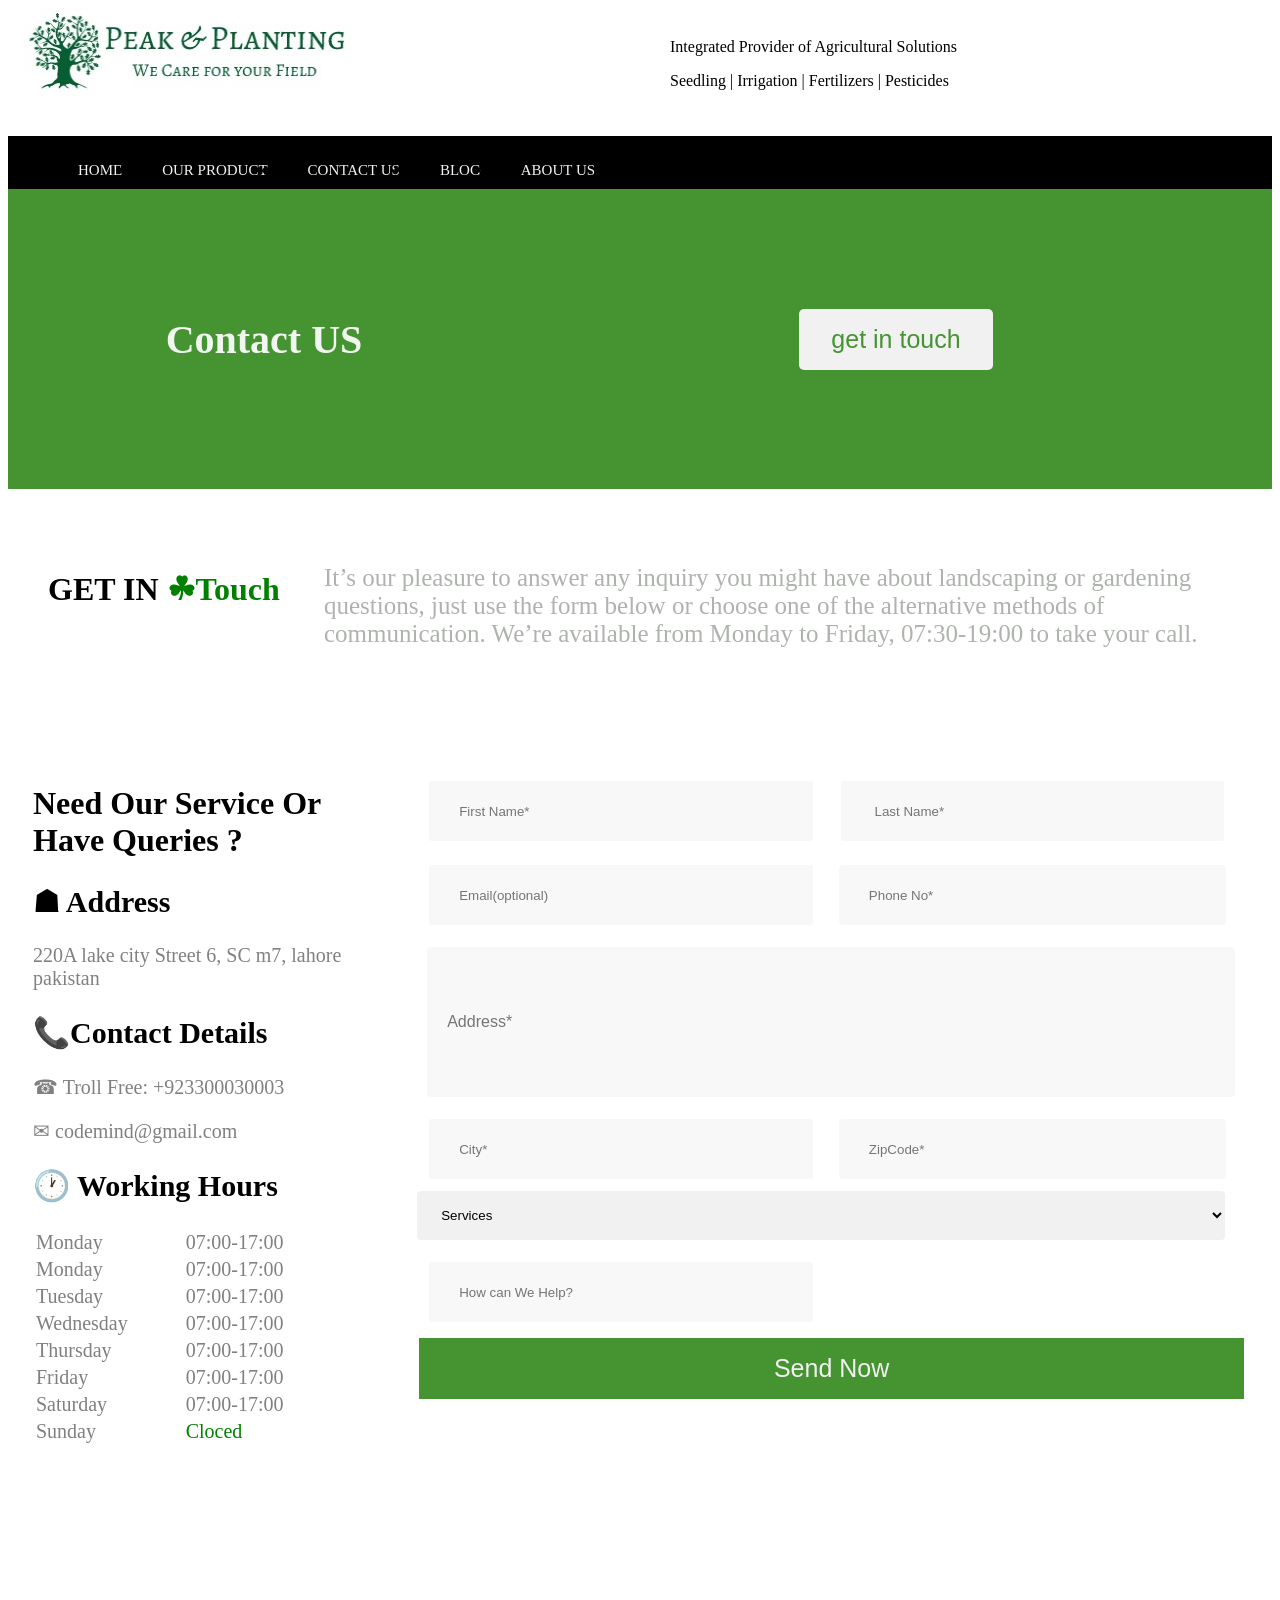
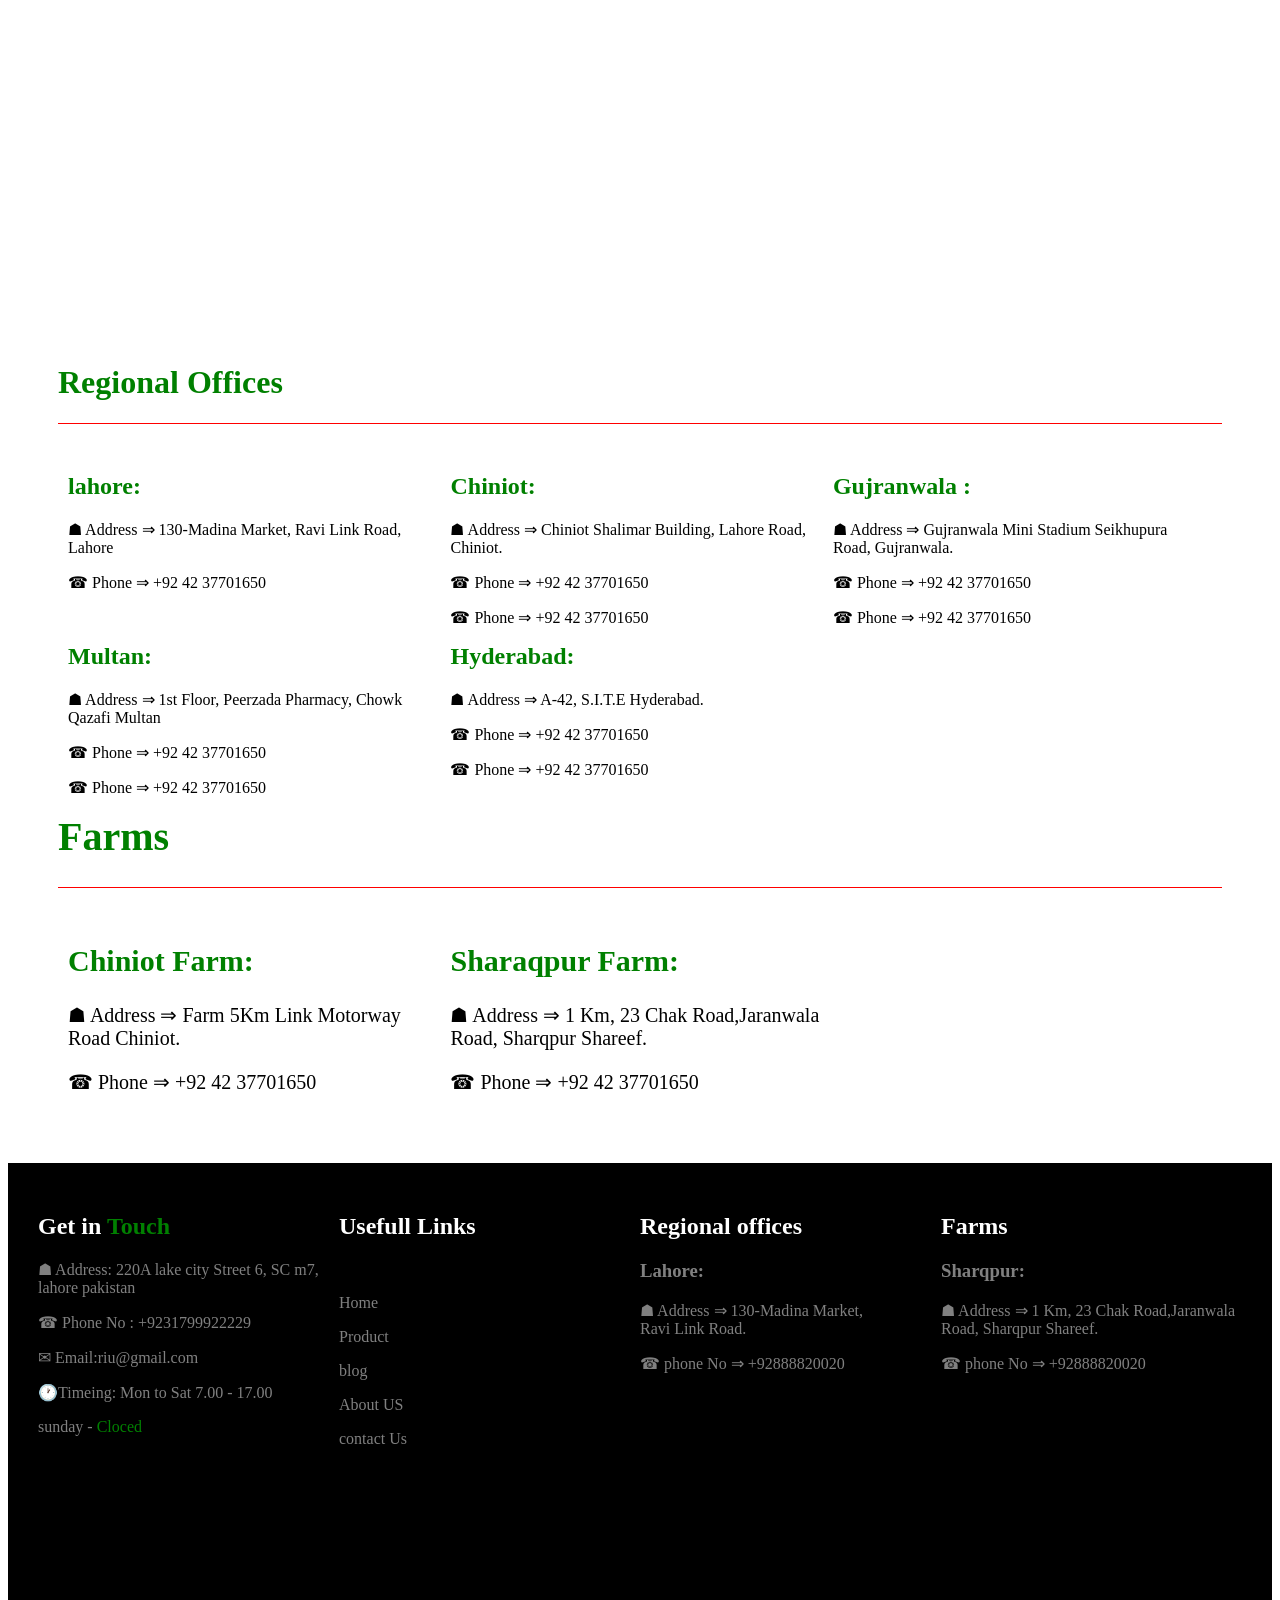
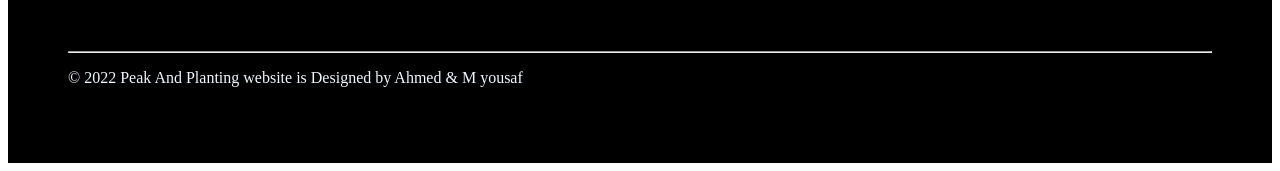
<file: project/contactus.html>
<!DOCTYPE html>
<html lang="en">
<head>
    <meta charset="UTF-8">
    <meta http-equiv="X-UA-Compatible" content="IE=edge">
    <meta name="viewport" content="width=device-width, initial-scale=1.0">
 
    <title>CONTACT US</title>
    <link rel="stylesheet" href="contactUsStyle.css">
</head>
<body>


<!-- header section -->
<header>
    <div class="headerleft">
        <img src="logo.jpeg" alt="logo is here" width="370px" height="95px">
    </div>
    <div class="headerright">
       
        <span>Integrated Provider of Agricultural Solutions</span><br>
        
       
        <p>Seedling | Irrigation | Fertilizers | Pesticides</p>
    </div>
       <div class="container">
    <div class="nevbar">
        <ul>
            <li> <a href="index.html">HOME</a></li>
            <li class="dropdown">

                <a class="dropbtn" href="seed.html">OUR PRODUCT</a>
                <div class="dropdown-content">
                    <a href="seed.html">Seeds</a>
                    <a href="handlascoop.jpg">hardware Product</a>
                </div>
                </li>
            <li> <a href="contactus.html">CONTACT US</a></li>
            <li> <a href="blog-home.html">BLOG</a></li>
            <li class="dropdown"> 
                <a class="dropbtn" href="aboutus.html">ABOUT US</a>
                
            <div class="dropdown-content">
                <a href="#">Research & development</a>
                <a href="#">Exports</a>
                <a href="#">Farms</a>
                <a href="#">Success stories</a>
                <a href="#">Field activities</a>
           </div>
        </li>
          
            
            
        </ul>
    </div>
    </header>		















    <!-- Top section of contact us page  -->
    <div class="top">

        <div class="lefttop">
            <h1>Contact US</h1>
        </div>

        <div class="righttop">
            <input type="button" value="get in touch">
        </div>
        
        
    </div>


    <!-- getin section of a contact us page  -->
    <div class="getin">

        <div class="leftgetin">
            <h1>GET IN <span style="color:green">&#x2618;Touch</span></h1>
        </div>
        
        <div class="rightgetin">
            <p>It’s our pleasure to answer any inquiry you might have about landscaping or gardening questions,
                 just use the form below or choose one of the alternative methods of communication.
                  We’re available from Monday to Friday, 07:30-19:00 to take your call.</p>
    
        </div>
    </div>
        
    <!-- this is the main section where you can enter your details -->
    <div class="main">
      <div class="leftmain">
       <h1 style="color:black">Need Our Service Or Have Queries ?</h1>
        <h2 style="color:black">&#x2617; Address</h2>
        <p>220A lake city Street 6, SC m7, lahore pakistan</p>
        <h2 style="color:black">&#x1F4DE;Contact Details</h2>
        <p>&#x260E;  Troll Free: +923300030003</p>
        <p>&#9993;  codemind@gmail.com</p>
        <h2 style="color:black">&#x1F550; Working Hours</h2>
        <table>
            <thead>
            </thead>
           <tbody>
            <tr>
             <td>Monday</td>
             <td>&nbsp;&nbsp;&nbsp;&nbsp;&nbsp;&nbsp;&nbsp;&nbsp;&nbsp;&nbsp;</td>
             <td>07:00-17:00</td>
            </tr>

            <tr>
                <td>Monday</td>
                <td>&nbsp;&nbsp;&nbsp;&nbsp;&nbsp;&nbsp;&nbsp;&nbsp;&nbsp;&nbsp;</td>
                <td>07:00-17:00</td>
            </tr>

            <tr>
                <td>Tuesday</td>
                <td>&nbsp;&nbsp;&nbsp;&nbsp;&nbsp;&nbsp;&nbsp;&nbsp;&nbsp;&nbsp;</td>
                <td>07:00-17:00</td>
            </tr>

            <tr>
                <td>Wednesday</td>
                <td>&nbsp;&nbsp;&nbsp;&nbsp;&nbsp;&nbsp;&nbsp;&nbsp;&nbsp;&nbsp;</td>
                <td>07:00-17:00</td>
            </tr>

            <tr>
                <td>Thursday</td>
                <td>&nbsp;&nbsp;&nbsp;&nbsp;&nbsp;&nbsp;&nbsp;&nbsp;&nbsp;&nbsp;</td>
                <td>07:00-17:00</td>
            </tr>

            <tr>
                <td>Friday</td>
                <td>&nbsp;&nbsp;&nbsp;&nbsp;&nbsp;&nbsp;&nbsp;&nbsp;</td>
                <td>07:00-17:00</td>
            </tr>

            <tr>
                <td>Saturday</td>
                <td>&nbsp;&nbsp;&nbsp;&nbsp;&nbsp;&nbsp;&nbsp;&nbsp;&nbsp;&nbsp;</td>
                <td>07:00-17:00</td>
            </tr>

            <tr>
                <td>Sunday</td>
                <td>&nbsp;&nbsp;&nbsp;&nbsp;&nbsp;&nbsp;&nbsp;&nbsp;&nbsp;&nbsp;</td>
                <td><span style="color:green">Cloced</span></td>
            </tr>

           </tbody>
        </table>
      </div>

      <div class="rightmain">
         <form action="insert2.php" method="POST">

           <input type="text" name="fname" id="fname" placeholder="First Name*" required on 
           invalid="this.setCustomValidity('Please Enter your first Name')" on input="this.setCustomValidity('')">

           <input type="text" name="lname" id="lname" placeholder=" Last Name*" required on 
           invalid="this.setCustomValidity('Please Enter your last name')" on input="this.setCustomValidity('')"><br>

           <input type="email" name="email" placeholder="Email(optional)">

           <input type="number" name="phone" id="phone" placeholder="Phone No*" required on 
           invalid="this.setCustomValidity('Please Enter your phone number')" on input="this.setCustomValidity('')"><br>
           <div class="addressClass">
            <input   type="text" name="address" placeholder="Address*" required on 
            invalid="this.setCustomValidity('Please Enter your address')" on input="this.setCustomValidity('')"><br>
 
           </div>
           
           <input type="text" name="city" id="city" placeholder="City*" required on 
           invalid="this.setCustomValidity('Please Enter your city')" on input="this.setCustomValidity('')">

           <input type="number" name="zipcode" placeholder="ZipCode*" required on 
           invalid="this.setCustomValidity('Please Enter your zip code')" on input="this.setCustomValidity('')" pattern="[0-9]{4}[0-9]{7}"><br>

           <select name="services" id="services" required >
            <option value="services" disabled selected>Services</option>
            <option value="awesome">Awesome services</option>
            <option value="good">Good services</option>
            <option value="average">Average services</option>
            <option value="poor">Poor services</option>
          </select><br>
          <input type="text"name="message" id="message" cols="10" rows="5" placeholder="How can We Help?" required on 
          invalid="this.setCustomValidity('Please Enter your message')" on input="this.setCustomValidity('')">
        <br>
          <input type="submit" value="Send Now" >
        

         </form>
      </div>
    </div >
        









    <!-- map of riu -->
    <div class="map">
        <iframe src="https://www.google.com/maps/embed?pb=!1m18!1m12!1m3!1d3406.332815417563!2d74.228565914479!3d31.37738546132943!2m3!1f0!2f0!3f0!3m2!1i1024!2i768!4f13.1!3m3!1m2!1s0x3918fde312bd5bf9%3A0xfa85cd464c551ad2!2sRiphah%20International%20University%20-%20Lahore%20Campus!5e0!3m2!1sen!2s!4v1657862957203!5m2!1sen!2s" width="100%" height="350" style="border:0;" allowfullscreen="" loading="lazy" referrerpolicy="no-referrer-when-downgrade"></iframe>
    </div>







     <!-- regional office -->
     <div class="container1">
        <h1 style="color:green">Regional Offices</h1>
        <hr class="col_orange">
        <div class="leftbox">
           <h2 style="color:green">lahore:</h2>
           <p>&#x2617; Address 	&rArr; 130-Madina Market, Ravi Link Road, Lahore</p>
           <p>&#x260E; Phone 	&rArr; +92 42 37701650</p>
            
        </div>
        <div class="middlebox">
            <h2 style="color:green">Chiniot:</h2>
            <p>&#x2617; Address 	&rArr; Chiniot Shalimar Building, Lahore Road, Chiniot.</p>
            <p>&#x260E; Phone 	&rArr; +92 42 37701650</p>
            <p>&#x260E; Phone 	&rArr; +92 42 37701650</p>
        </div>
        <div class="rightbox">
            <h2 style="color:green"> Gujranwala :</h2>
            <p>&#x2617; Address 	&rArr;  Gujranwala Mini Stadium Seikhupura Road, Gujranwala.</p>
            <p>&#x260E; Phone 	&rArr; +92 42 37701650</p>
            <p>&#x260E; Phone 	&rArr; +92 42 37701650</p>

        </div>
        <div class="left2box">
            <h2 style="color:green">Multan:</h2>
            <p>&#x2617; Address 	&rArr; 1st Floor, Peerzada Pharmacy, Chowk Qazafi Multan</p>
            <p>&#x260E; Phone 	&rArr; +92 42 37701650</p>
            <p>&#x260E; Phone 	&rArr; +92 42 37701650</p>
        </div>
        <div class="middle2box">
            <h2 style="color:green"> Hyderabad:</h2>
            <p>&#x2617; Address 	&rArr;  A-42, S.I.T.E Hyderabad.</p>
            <p>&#x260E; Phone 	&rArr; +92 42 37701650</p>
            <p>&#x260E; Phone	&rArr; +92 42 37701650</p>
            
    
        </div>
    </div>



    <!-- farms -->

    <div class="container2">
        
        <h1 style="color:green; margin-top: 20px;" >Farms</h1>
        <hr class="col_orange">
        
        <div class="fleftbox">
           <h2 style="color:green"> Chiniot Farm:</h2>
           <p>&#x2617; Address 	&rArr; Farm 5Km Link Motorway Road Chiniot.</p>
           <p>&#x260E; Phone 	&rArr; +92 42 37701650</p>
            
        </div>
        <div class="fmiddlebox">
            <h2 style="color:green">Sharaqpur Farm:</h2>
            <p>&#x2617; Address 	&rArr; 1 Km, 23 Chak Road,Jaranwala Road, Sharqpur Shareef.</p>
            <p>&#x260E; Phone 	&rArr; +92 42 37701650</p>
        
        </div>
       
       
    </div>











    <!-- footer of the websiter -->
    <footer>
        <div class="footer">
            <div class="col1">
                    <h2>Get in <span style="color:green">Touch</span></h2>
                     <p>&#x2617;  Address: 220A lake city Street 6, SC m7, lahore pakistan </p>
                    <p>&#x260E;   Phone No : +9231799922229 </p>
                    <p>&#9993; Email:riu@gmail.com</p>
                    <p>&#x1F550;Timeing: Mon to Sat 7.00 - 17.00</p>
                    <p>sunday - <span style="color:green">Cloced</span></p>
            </div>
            <div class="col2">
             <h2>Usefull Links</h2> <br>
                <p><a href="index.css">Home</a></p> 
                <p><a href="seed.html">Product</a></p>
                <p><a href="">blog</a></p>
                <p><a href="aboutus.html">About US</a></p>
                <p><a href="contactus.html">contact Us</a></p> 
             
            </div>
            <div class="col3">
                <h2>Regional offices</h2>
                <h3>Lahore: </h3>
                <p>&#x2617;  Address &rArr; 130-Madina Market, <br>
                    Ravi Link Road.</p>
                <p>&#x260E;  phone No &rArr; +92888820020</p>
            </div>
            <div class="col4">
            <h2>Farms</h2>
                    <h3>Sharqpur: </h3>
                    <p>&#x2617;  Address &rArr; 1 Km, 23 Chak Road,Jaranwala Road, Sharqpur Shareef.</p>
                    <p>&#x260E;  phone No &rArr; +92888820020</p>
            </div>
            <div class="lastrow">
                <hr>
                <p>© 2022 Peak And Planting website is Designed by Ahmed & M yousaf</p>
            </div>
        </div>
    </footer>
</body>
</html>
</file>
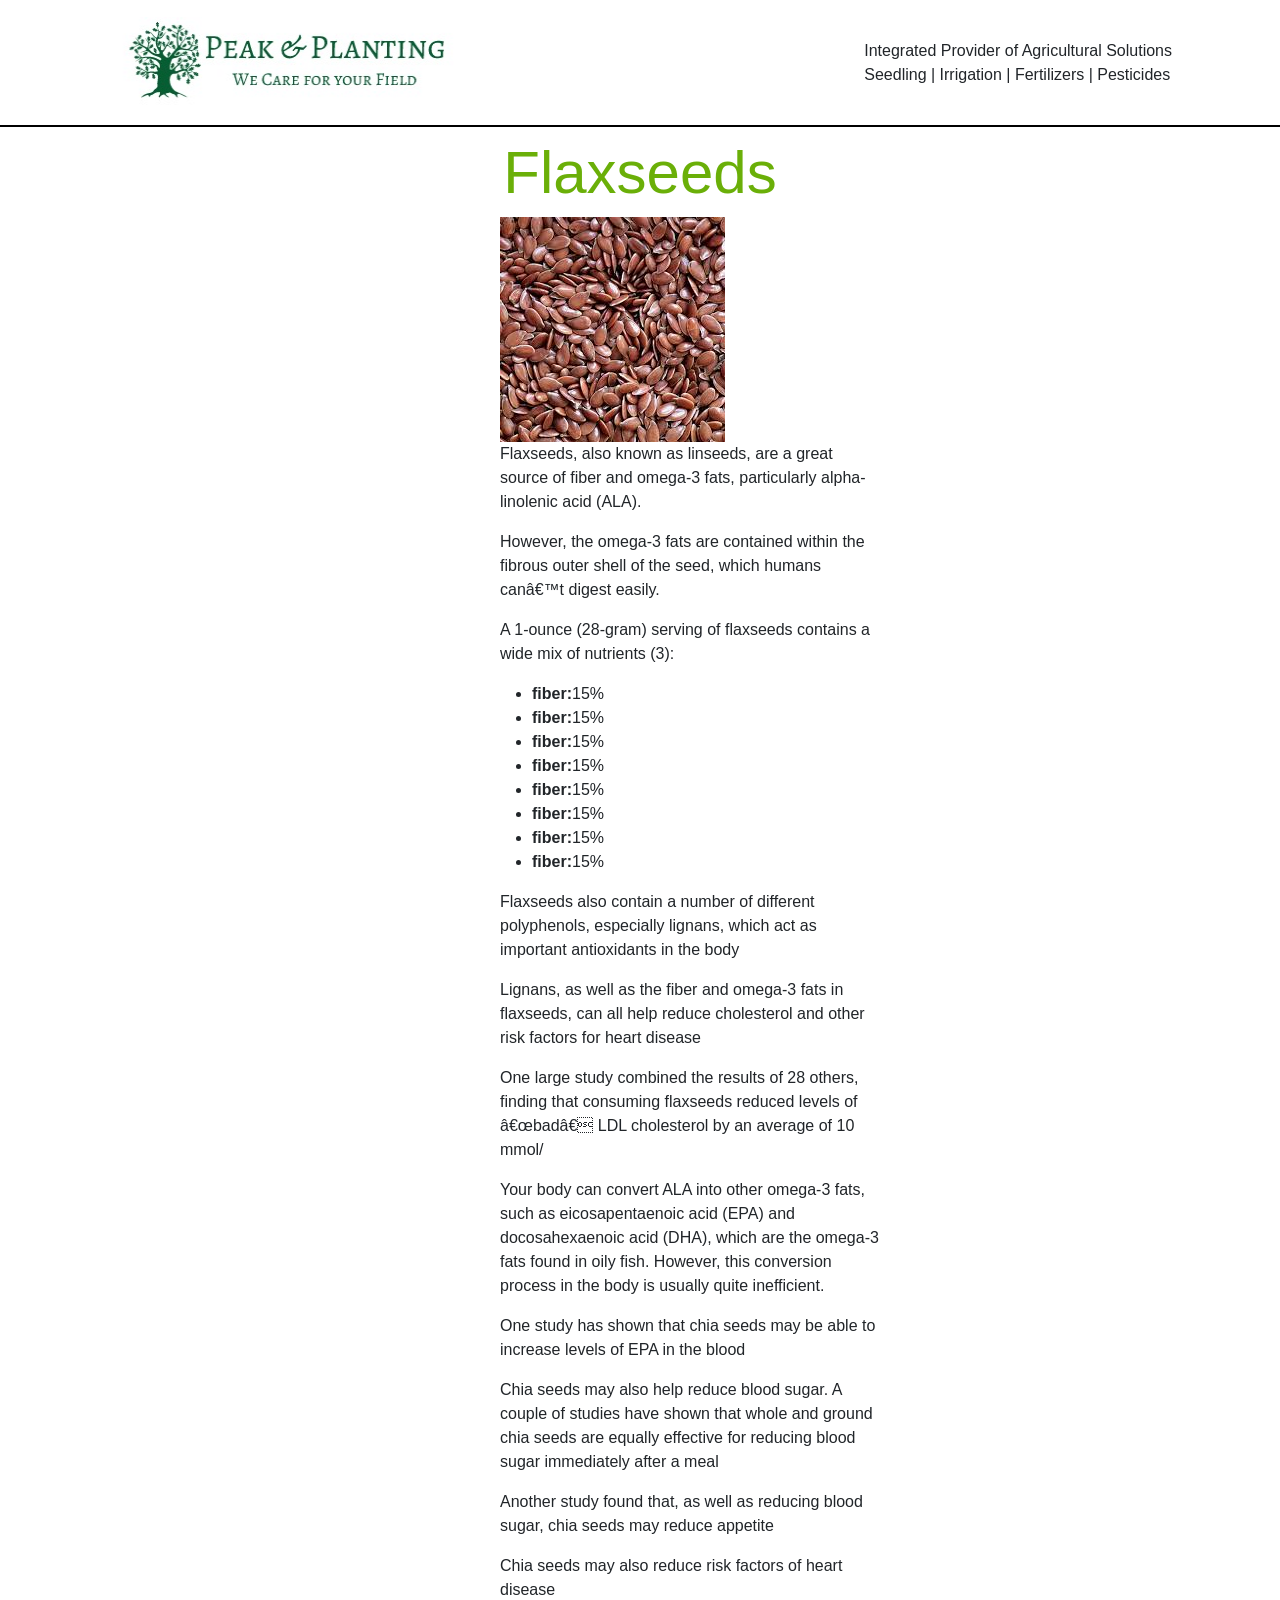
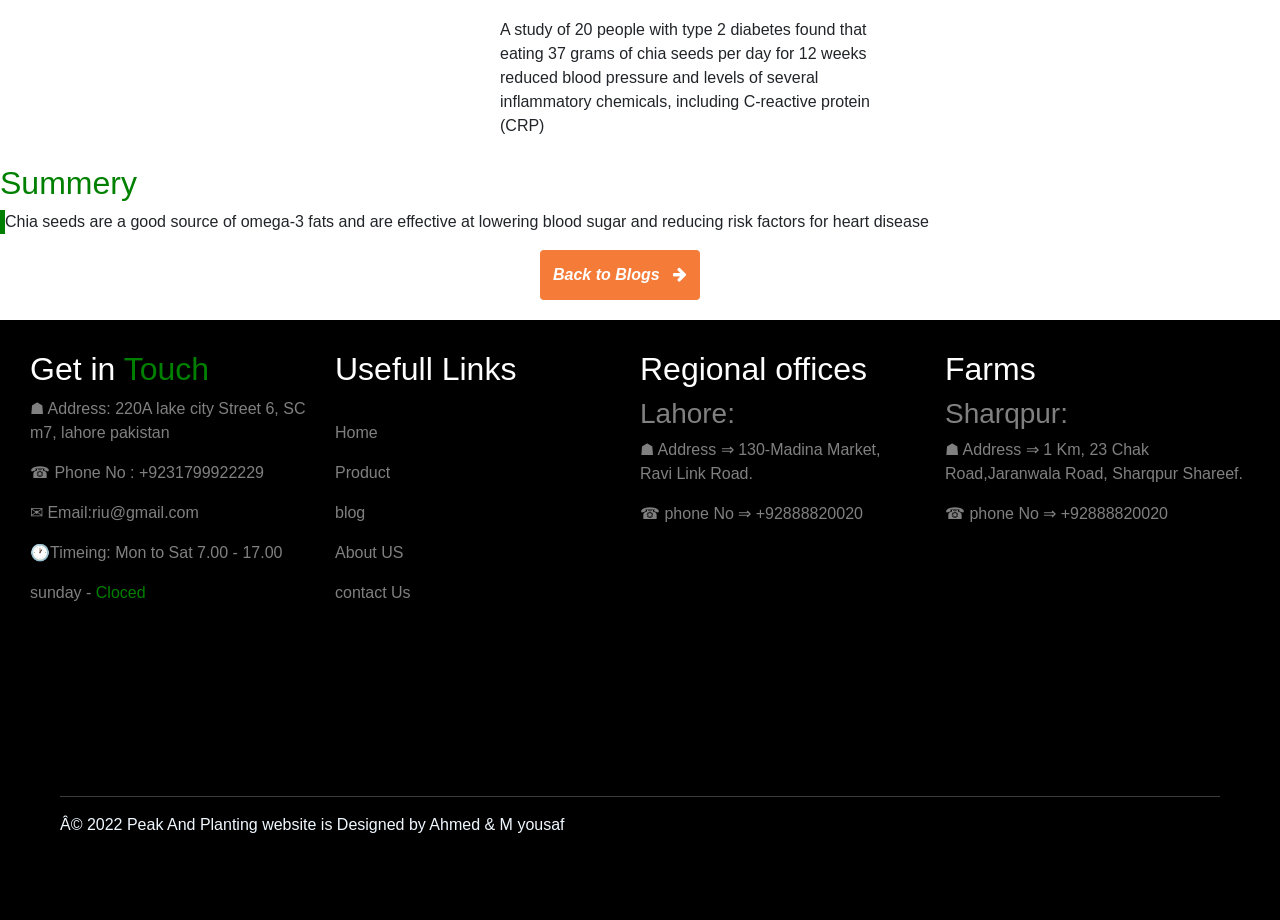
<file: project/flaxseed.html>
<!DOCTYPE html>
<html>
<head>
    <title>blogs page</title>
    <link rel="stylesheet" type="text/css" href="index.css">
    <link href="https://cdn.jsdelivr.net/npm/bootstrap@5.2.0-beta1/dist/css/bootstrap.min.css" rel="stylesheet" integrity="sha384-0evHe/X+R7YkIZDRvuzKMRqM+OrBnVFBL6DOitfPri4tjfHxaWutUpFmBp4vmVor" crossorigin="anonymous">
<link rel="stylesheet" href="https://cdnjs.cloudflare.com/ajax/libs/font-awesome/4.7.0/css/font-awesome.min.css">

<script src="https://cdn.jsdelivr.net/npm/bootstrap@5.2.0-beta1/dist/js/bootstrap.bundle.min.js" integrity="sha384-pprn3073KE6tl6bjs2QrFaJGz5/SUsLqktiwsUTF55Jfv3qYSDhgCecCxMW52nD2" crossorigin="anonymous"></script>
</head>
<body>
<nav class="navbar navbar-expand-lg navbar navbar-dark" style="background-color: white"; >
  <div class="container-fluid">
    <a class="navbar-brand" href="#">
      <img src="logo.jpg" alt="" width="370px" height="95px" class="d-inline-block align-text-top">
    </a>
        <div>
            <span>Integrated Provider of Agricultural Solutions</span><br>
            Seedling | Irrigation | Fertilizers | Pesticides
        </div>
    </div>
</nav>
<div style="border-top: 2px solid black"></div>	
    <!-- starting for blog one -->
<div class="blog">
<h1>Flaxseeds</h1>
<img src="flaxseed.jpg" alt="picture is here" style="margin-left: 250px;">
<div class="blog-paragraph">
<p>Flaxseeds, also known as linseeds, are a great source of fiber and omega-3 fats, particularly alpha-linolenic acid (ALA).</p>
<p>However, the omega-3 fats are contained within the fibrous outer shell of the seed, which humans can’t digest easily.</p>
<p>A 1-ounce (28-gram) serving of flaxseeds contains a wide mix of nutrients (3):</p>
<ul>
    <li><b>fiber:</b>15%</li>
    <li><b>fiber:</b>15%</li>
    <li><b>fiber:</b>15%</li>
    <li><b>fiber:</b>15%</li>
    <li><b>fiber:</b>15%</li>
    <li><b>fiber:</b>15%</li>
    <li><b>fiber:</b>15%</li>
    <li><b>fiber:</b>15%</li>
    
</ul>
<p>Flaxseeds also contain a number of different polyphenols, especially lignans, which act as important antioxidants in the body</p>
<p>Lignans, as well as the fiber and omega-3 fats in flaxseeds, can all help reduce cholesterol and other risk factors for heart disease</p>
<p>One large study combined the results of 28 others, finding that consuming flaxseeds reduced levels of “bad” LDL cholesterol by an average of 10 mmol/</p>
<p>Your body can convert ALA into other omega-3 fats, such as eicosapentaenoic acid (EPA) and docosahexaenoic acid (DHA), which are the omega-3 fats found in oily fish. However, this conversion process in the body is usually quite inefficient.</p>
<p>One study has shown that chia seeds may be able to increase levels of EPA in the blood</p>
<p>Chia seeds may also help reduce blood sugar. A couple of studies have shown that whole and ground chia seeds are equally effective for reducing blood sugar immediately after a meal</p>
<p>Another study found that, as well as reducing blood sugar, chia seeds may reduce appetite</p>
<p>Chia seeds may also reduce risk factors of heart disease</p>
<p>A study of 20 people with type 2 diabetes found that eating 37 grams of chia seeds per day for 12 weeks reduced blood pressure and levels of several inflammatory chemicals, including C-reactive protein (CRP)</p>
</div></div>
<div class="summery">
    <h2 style="color:green" >Summery</h2>
    <p> Chia seeds are a good source of omega-3 fats and are effective at lowering blood sugar and reducing risk factors for heart disease</p>
</div>
</div>
<a href="blog-home.html"><button class="productbutton">
        Back to Blogs&nbsp&nbsp <i class="fa fa-arrow-right"></i>
      </button></a>


       <!-- footer of the websiter -->
       <footer>
        <div class="footer">
            <div class="col1">
                    <h2>Get in <span style="color:green">Touch</span></h2>
                     <p>&#x2617;  Address: 220A lake city Street 6, SC m7, lahore pakistan </p>
                    <p>&#x260E;   Phone No : +9231799922229 </p>
                    <p>&#9993; Email:riu@gmail.com</p>
                    <p>&#x1F550;Timeing: Mon to Sat 7.00 - 17.00</p>
                    <p>sunday - <span style="color:green">Cloced</span></p>
            </div>
            <div class="col2">
             <h2>Usefull Links</h2> <br>
                <p><a href="#">Home</a></p> 
                <p><a href="#">Product</a></p>
                <p><a href="#">blog</a></p>
                <p><a href="#">About US</a></p>
                <p><a href="#">contact Us</a></p> 
             
            </div>
            <div class="col3">
                <h2>Regional offices</h2>
                <h3>Lahore: </h3>
                <p>&#x2617;  Address &rArr; 130-Madina Market, <br>
                    Ravi Link Road.</p>
                <p>&#x260E;  phone No &rArr; +92888820020</p>
            </div>
            <div class="col4">
            <h2>Farms</h2>
                    <h3>Sharqpur: </h3>
                    <p>&#x2617;  Address &rArr; 1 Km, 23 Chak Road,Jaranwala Road, Sharqpur Shareef.</p>
                    <p>&#x260E;  phone No &rArr; +92888820020</p>
            </div>
            <div class="lastrow">
                <hr>
                <p>© 2022 Peak And Planting website is Designed by Ahmed & M yousaf</p>
            </div>
        </div>
    </footer>
    </body>
</file>
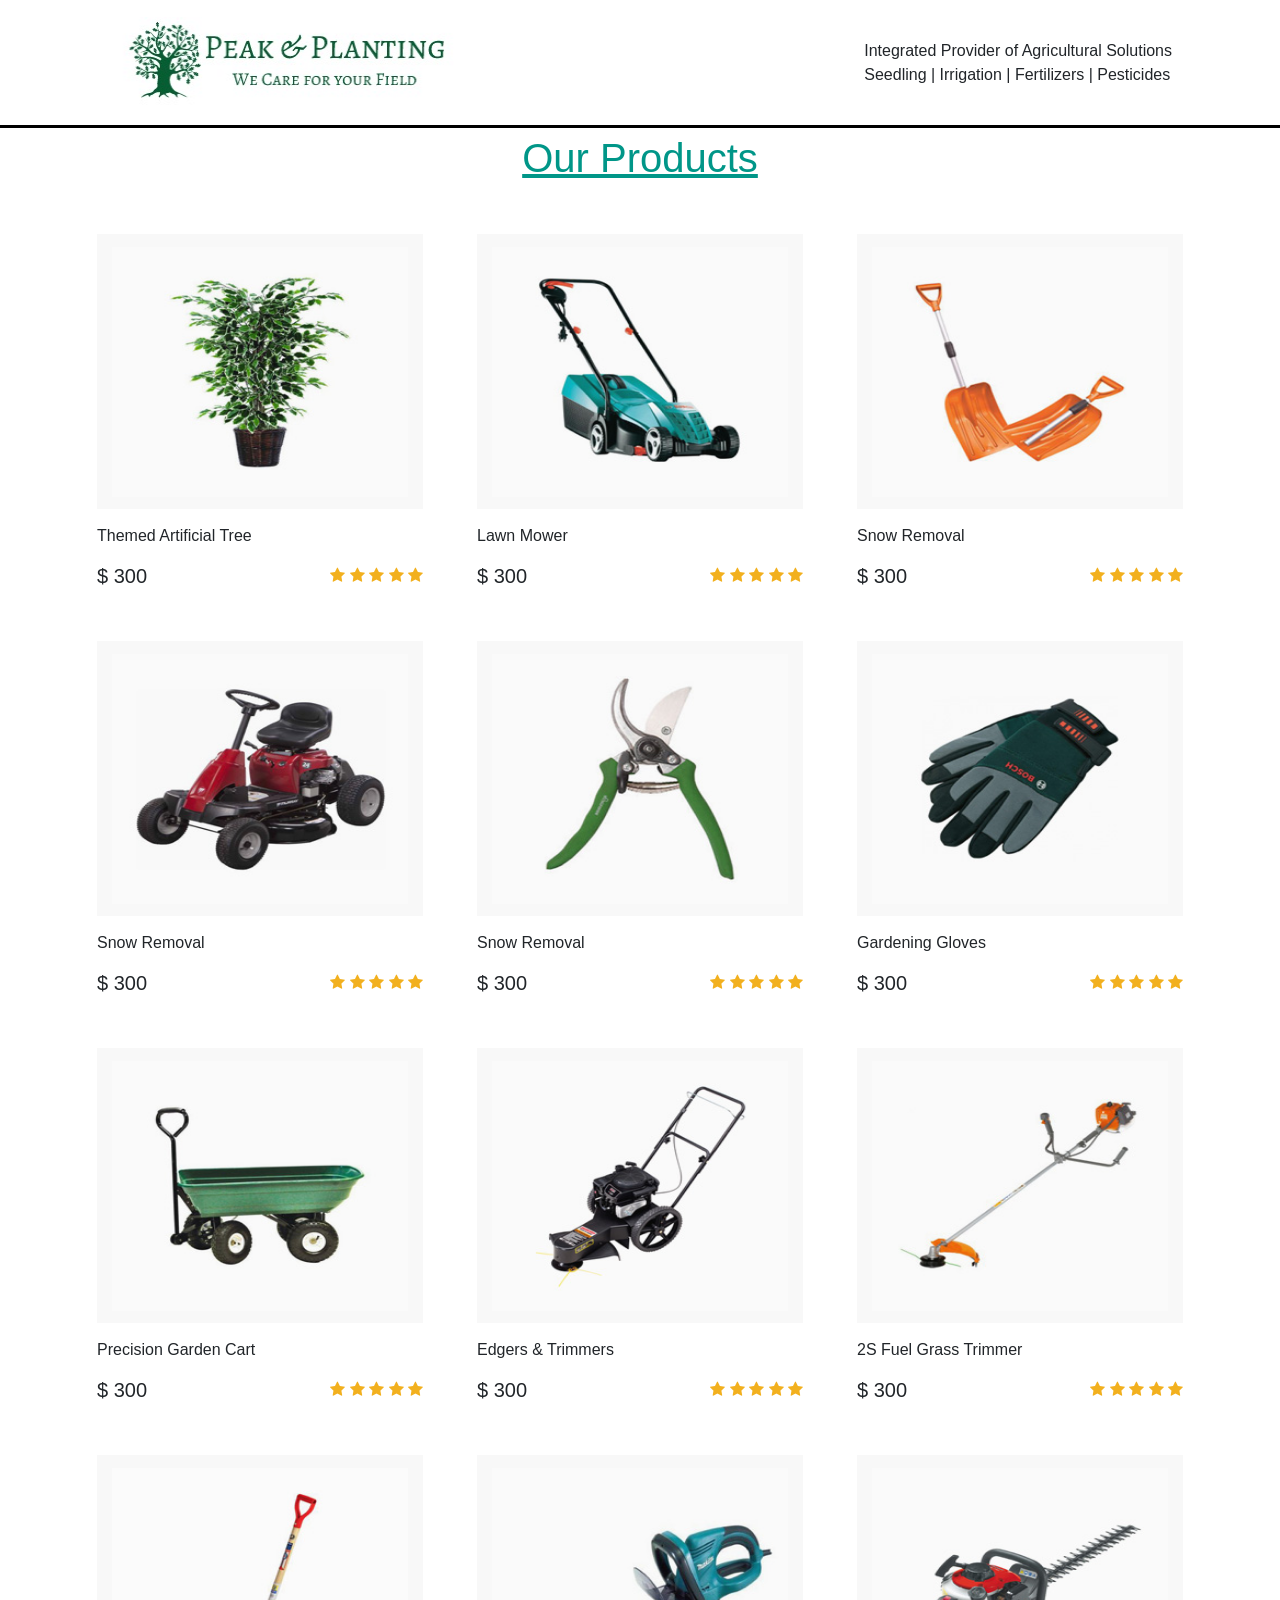
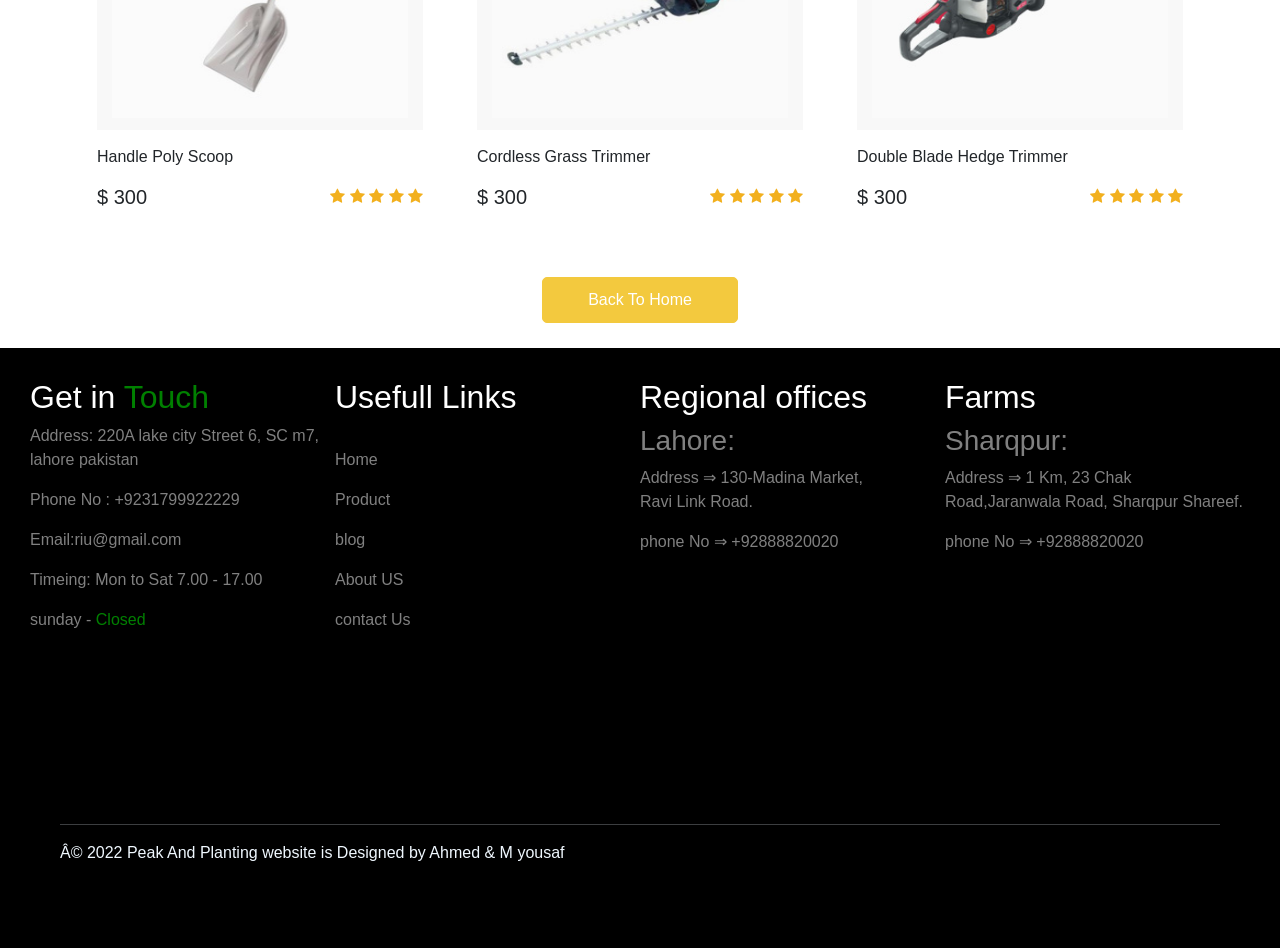
<file: project/hardware-product.html>
<!DOCTYPE html>
<html>
<head>
	<title>Peak & planting</title>
	<link rel="stylesheet" type="text/css" href="index.css">
<link href="https://cdn.jsdelivr.net/npm/bootstrap@5.2.0-beta1/dist/css/bootstrap.min.css" rel="stylesheet" integrity="sha384-0evHe/X+R7YkIZDRvuzKMRqM+OrBnVFBL6DOitfPri4tjfHxaWutUpFmBp4vmVor" crossorigin="anonymous">
<link rel="stylesheet" href="https://cdnjs.cloudflare.com/ajax/libs/font-awesome/4.7.0/css/font-awesome.min.css">

<script src="https://cdn.jsdelivr.net/npm/bootstrap@5.2.0-beta1/dist/js/bootstrap.bundle.min.js" integrity="sha384-pprn3073KE6tl6bjs2QrFaJGz5/SUsLqktiwsUTF55Jfv3qYSDhgCecCxMW52nD2" crossorigin="anonymous"></script>

</head>
<body>
<nav class="navbar navbar-expand-lg navbar navbar-dark" style="background-color: white"; >
  <div class="container-fluid">
    <a class="navbar-brand" href="#">
      <img src="logo.jpg" alt="" width="370px" height="95px" class="d-inline-block align-text-top">
    </a>
		<div>
			<span>Integrated Provider of Agricultural Solutions</span><br>
			Seedling | Irrigation | Fertilizers | Pesticides
		</div>
	</div>
</nav>
  <!-- product section -->

  <section class="product_section layout_padding"  style="border-top: 3px solid black">
    <div class="container">
      <div class="heading_container heading_center">
        <p><a href="index.html" style="color: #009688"> 
          Our Products
        </a></p>
      </div>
      <div class="row">
        <div class="col-sm-6 col-lg-4">
          <div class="box">
            <div class="img-box">
              <img src="artificialtree.jpg" alt="">
              <a href="http://localhost/peakandplanting/project/orderseeds.php" class="add_cart_btn">
                <span>
                  Add To Cart
                </span>
              </a>
            </div>
            <div class="detail-box">
              <p>
              Themed Artificial Tree
              </p>
              <div class="product_info">
                <h5>
                  <span>$</span> 300
                </h5>
                <div class="star_container">
                  <i class="fa fa-star" aria-hidden="true"></i>
                  <i class="fa fa-star" aria-hidden="true"></i>
                  <i class="fa fa-star" aria-hidden="true"></i>
                  <i class="fa fa-star" aria-hidden="true"></i>
                  <i class="fa fa-star" aria-hidden="true"></i>
                </div>
              </div>
            </div>
          </div>
        </div>
        <div class="col-sm-6 col-lg-4">
          <div class="box">
            <div class="img-box">
              <img src="lawnmower.jpg" alt="">
              <a href="http://localhost/peakandplanting/project/orderseeds.php" class="add_cart_btn">
                <span>
                  Add To Cart
                </span>
              </a>
            </div>
            <div class="detail-box">
              <p>
                Lawn Mower
              </p>
              <div class="product_info">
                <h5>
                  <span>$</span> 300
                </h5>
                <div class="star_container">
                  <i class="fa fa-star" aria-hidden="true"></i>
                  <i class="fa fa-star" aria-hidden="true"></i>
                  <i class="fa fa-star" aria-hidden="true"></i>
                  <i class="fa fa-star" aria-hidden="true"></i>
                  <i class="fa fa-star" aria-hidden="true"></i>
                </div>
              </div>
            </div>
          </div>
        </div>
        <div class="col-sm-6 col-lg-4">
          <div class="box">
            <div class="img-box">
              <img src="snowremover.jpg" alt="">
              <a href="http://localhost/peakandplanting/project/orderseeds.php" class="add_cart_btn">
                <span>
                  Add To Cart
                </span>
              </a>
            </div>
            <div class="detail-box">
              <p>
                Snow Removal
              </p>
              <div class="product_info">
                <h5>
                  <span>$</span> 300
                </h5>
                <div class="star_container">
                  <i class="fa fa-star" aria-hidden="true"></i>
                  <i class="fa fa-star" aria-hidden="true"></i>
                  <i class="fa fa-star" aria-hidden="true"></i>
                  <i class="fa fa-star" aria-hidden="true"></i>
                  <i class="fa fa-star" aria-hidden="true"></i>
                </div>
              </div>
            </div>
          </div>
        </div>
        <div class="col-sm-6 col-lg-4">
          <div class="box">
            <div class="img-box">
              <img src="ridingmower.jpg" alt="">
              <a href="http://localhost/peakandplanting/project/orderseeds.php" class="add_cart_btn">
                <span>
                  Add To Cart
                </span>
              </a>
            </div>
            <div class="detail-box">
              <p>
              Snow Removal
                            </p>
              <div class="product_info">
                <h5>
                  <span>$</span> 300
                </h5>
                <div class="star_container">
                  <i class="fa fa-star" aria-hidden="true"></i>
                  <i class="fa fa-star" aria-hidden="true"></i>
                  <i class="fa fa-star" aria-hidden="true"></i>
                  <i class="fa fa-star" aria-hidden="true"></i>
                  <i class="fa fa-star" aria-hidden="true"></i>
                </div>
              </div>
            </div>
          </div>
        </div>
        <div class="col-sm-6 col-lg-4">
          <div class="box">
            <div class="img-box">
              <img src="cutter.jpg" alt="">
              <a href="http://localhost/peakandplanting/project/orderseeds.php" class="add_cart_btn">
                <span>
                  Add To Cart
                </span>
              </a>
            </div>
            <div class="detail-box">
              <p>
                Snow Removal
              </p>
              <div class="product_info">
                <h5>
                  <span>$</span> 300
                </h5>
                <div class="star_container">
                  <i class="fa fa-star" aria-hidden="true"></i>
                  <i class="fa fa-star" aria-hidden="true"></i>
                  <i class="fa fa-star" aria-hidden="true"></i>
                  <i class="fa fa-star" aria-hidden="true"></i>
                  <i class="fa fa-star" aria-hidden="true"></i>
                </div>
              </div>
            </div>
          </div>
        </div>
        <div class="col-sm-6 col-lg-4">
          <div class="box">
            <div class="img-box">
              <img src="gloves.jpg" alt="">
              <a href="http://localhost/peakandplanting/project/orderseeds.php" class="add_cart_btn">
                <span>
                  Add To Cart
                </span>
              </a>
            </div>
            <div class="detail-box">
              <p>
              Gardening Gloves
              </p>
              <div class="product_info">
                <h5>
                  <span>$</span> 300
                </h5>
                <div class="star_container">
                  <i class="fa fa-star" aria-hidden="true"></i>
                  <i class="fa fa-star" aria-hidden="true"></i>
                  <i class="fa fa-star" aria-hidden="true"></i>
                  <i class="fa fa-star" aria-hidden="true"></i>
                  <i class="fa fa-star" aria-hidden="true"></i>
                </div>
              </div>
            </div>
          </div>
        </div>
        <div class="col-sm-6 col-lg-4">
          <div class="box">
            <div class="img-box">
              <img src="gardencart.jpg" alt="">
              <a href="http://localhost/peakandplanting/project/orderseeds.php" class="add_cart_btn">
                <span>
                  Add To Cart
                </span>
              </a>
            </div>
            <div class="detail-box">
              <p>
                Precision Garden Cart
              </p>
              <div class="product_info">
                <h5>
                  <span>$</span> 300
                </h5>
                <div class="star_container">
                  <i class="fa fa-star" aria-hidden="true"></i>
                  <i class="fa fa-star" aria-hidden="true"></i>
                  <i class="fa fa-star" aria-hidden="true"></i>
                  <i class="fa fa-star" aria-hidden="true"></i>
                  <i class="fa fa-star" aria-hidden="true"></i>
                </div>
              </div>
            </div>
          </div>
        </div>
        <div class="col-sm-6 col-lg-4">
          <div class="box">
            <div class="img-box">
              <img src="trimmer.jpg" alt="">
              <a href="http://localhost/peakandplanting/project/orderseeds.php" class="add_cart_btn">
                <span>
                  Add To Cart
                </span>
              </a>
            </div>
            <div class="detail-box">
              <p>
                Edgers & Trimmers
              </p>
              <div class="product_info">
                <h5>
                  <span>$</span> 300
                </h5>
                <div class="star_container">
                  <i class="fa fa-star" aria-hidden="true"></i>
                  <i class="fa fa-star" aria-hidden="true"></i>
                  <i class="fa fa-star" aria-hidden="true"></i>
                  <i class="fa fa-star" aria-hidden="true"></i>
                  <i class="fa fa-star" aria-hidden="true"></i>
                </div>
              </div>
            </div>
          </div>
        </div>
        <div class="col-sm-6 col-lg-4">
          <div class="box">
            <div class="img-box">
              <img src="fueltrimmer.jpg " alt="">
              <a href="http://localhost/peakandplanting/project/orderseeds.php" class="add_cart_btn">
                <span>
                  Add To Cart
                </span>
              </a>
            </div>
            <div class="detail-box">
              <p>
                2S Fuel Grass Trimmer
              </p>
              <div class="product_info">
                <h5>
                  <span>$</span> 300
                </h5>
                <div class="star_container">
                  <i class="fa fa-star" aria-hidden="true"></i>
                  <i class="fa fa-star" aria-hidden="true"></i>
                  <i class="fa fa-star" aria-hidden="true"></i>
                  <i class="fa fa-star" aria-hidden="true"></i>
                  <i class="fa fa-star" aria-hidden="true"></i>
                </div>
              </div>
            </div>
          </div>
        </div>
          <div class="col-sm-6 col-lg-4">
          <div class="box">
            <div class="img-box">
              <img src="handlascoop.jpg " alt="">
              <a href="http://localhost/peakandplanting/project/orderseeds.php" class="add_cart_btn">
                <span>
                  Add To Cart
                </span>
              </a>
            </div>
            <div class="detail-box">
              <p>
               Handle Poly Scoop
              </p>
              <div class="product_info">
                <h5>
                  <span>$</span> 300
                </h5>
                <div class="star_container">
                  <i class="fa fa-star" aria-hidden="true"></i>
                  <i class="fa fa-star" aria-hidden="true"></i>
                  <i class="fa fa-star" aria-hidden="true"></i>
                  <i class="fa fa-star" aria-hidden="true"></i>
                  <i class="fa fa-star" aria-hidden="true"></i>
                </div>
              </div>
            </div>
          </div>
        </div>
          <div class="col-sm-6 col-lg-4">
          <div class="box">
            <div class="img-box">
              <img src="cordlesstrimmer.jpg " alt="">
              <a href="http://localhost/peakandplanting/project/orderseeds.php" class="add_cart_btn">
                <span>
                  Add To Cart
                </span>
              </a>
            </div>
            <div class="detail-box">
              <p>
               Cordless Grass Trimmer
              </p>
              <div class="product_info">
                <h5>
                  <span>$</span> 300
                </h5>
                <div class="star_container">
                  <i class="fa fa-star" aria-hidden="true"></i>
                  <i class="fa fa-star" aria-hidden="true"></i>
                  <i class="fa fa-star" aria-hidden="true"></i>
                  <i class="fa fa-star" aria-hidden="true"></i>
                  <i class="fa fa-star" aria-hidden="true"></i>
                </div>
              </div>
            </div>
          </div>
        </div>
          <div class="col-sm-6 col-lg-4">
          <div class="box">
            <div class="img-box">
              <img src="hedgetrimmer.jpg " alt="">
              <a href="http://localhost/peakandplanting/project/orderseeds.php" class="add_cart_btn">
                <span>
                  Add To Cart
                </span>
              </a>
            </div>
            <div class="detail-box">
              <p>
               Double Blade Hedge Trimmer
              </p>
              <div class="product_info">
                <h5>
                  <span>$</span> 300
                </h5>
                <div class="star_container">
                  <i class="fa fa-star" aria-hidden="true"></i>
                  <i class="fa fa-star" aria-hidden="true"></i>
                  <i class="fa fa-star" aria-hidden="true"></i>
                  <i class="fa fa-star" aria-hidden="true"></i>
                  <i class="fa fa-star" aria-hidden="true"></i>
                </div>
              </div>
            </div>
          </div>
        </div>
      </div>
      <div class="btn_box">
        <a href="index.html" class="view_more-link">
          Back To Home
        </a>
      </div>
    </div>
  </section>
  <!-- footer of the websiter -->
    <footer>
        <div class="footer">
            <div class="col1">
                    <h2>Get in <span style="color:green">Touch</span></h2>
                     <p>Address: 220A lake city Street 6, SC m7, lahore pakistan </p>
                    <p>Phone No : +9231799922229 </p>
                    <p>Email:riu@gmail.com</p>
                    <p>Timeing: Mon to Sat 7.00 - 17.00</p>
                    <p>sunday - <span style="color:green">Closed</span></p>
            </div>
            <div class="col2">
             <h2>Usefull Links</h2> <br>
                <p><a href="#">Home</a></p> 
                <p><a href="#">Product</a></p>
                <p><a href="#">blog</a></p>
                <p><a href="#">About US</a></p>
                <p><a href="#">contact Us</a></p> 
             
            </div>
            <div class="col3">
                <h2>Regional offices</h2>
                <h3>Lahore: </h3>
                <p>Address &rArr; 130-Madina Market, <br>
                    Ravi Link Road.</p>
                <p>phone No &rArr; +92888820020</p>
            </div>
            <div class="col4">
            <h2>Farms</h2>
                    <h3>Sharqpur: </h3>
                    <p>Address &rArr; 1 Km, 23 Chak Road,Jaranwala Road, Sharqpur Shareef.</p>
                    <p>phone No &rArr; +92888820020</p>
            </div>
            <div class="lastrow">
                <hr>
                <p>© 2022 Peak And Planting website is Designed by Ahmed & M yousaf</p>
            </div>
        </div>
    </footer>
</body>
</html>
</file>
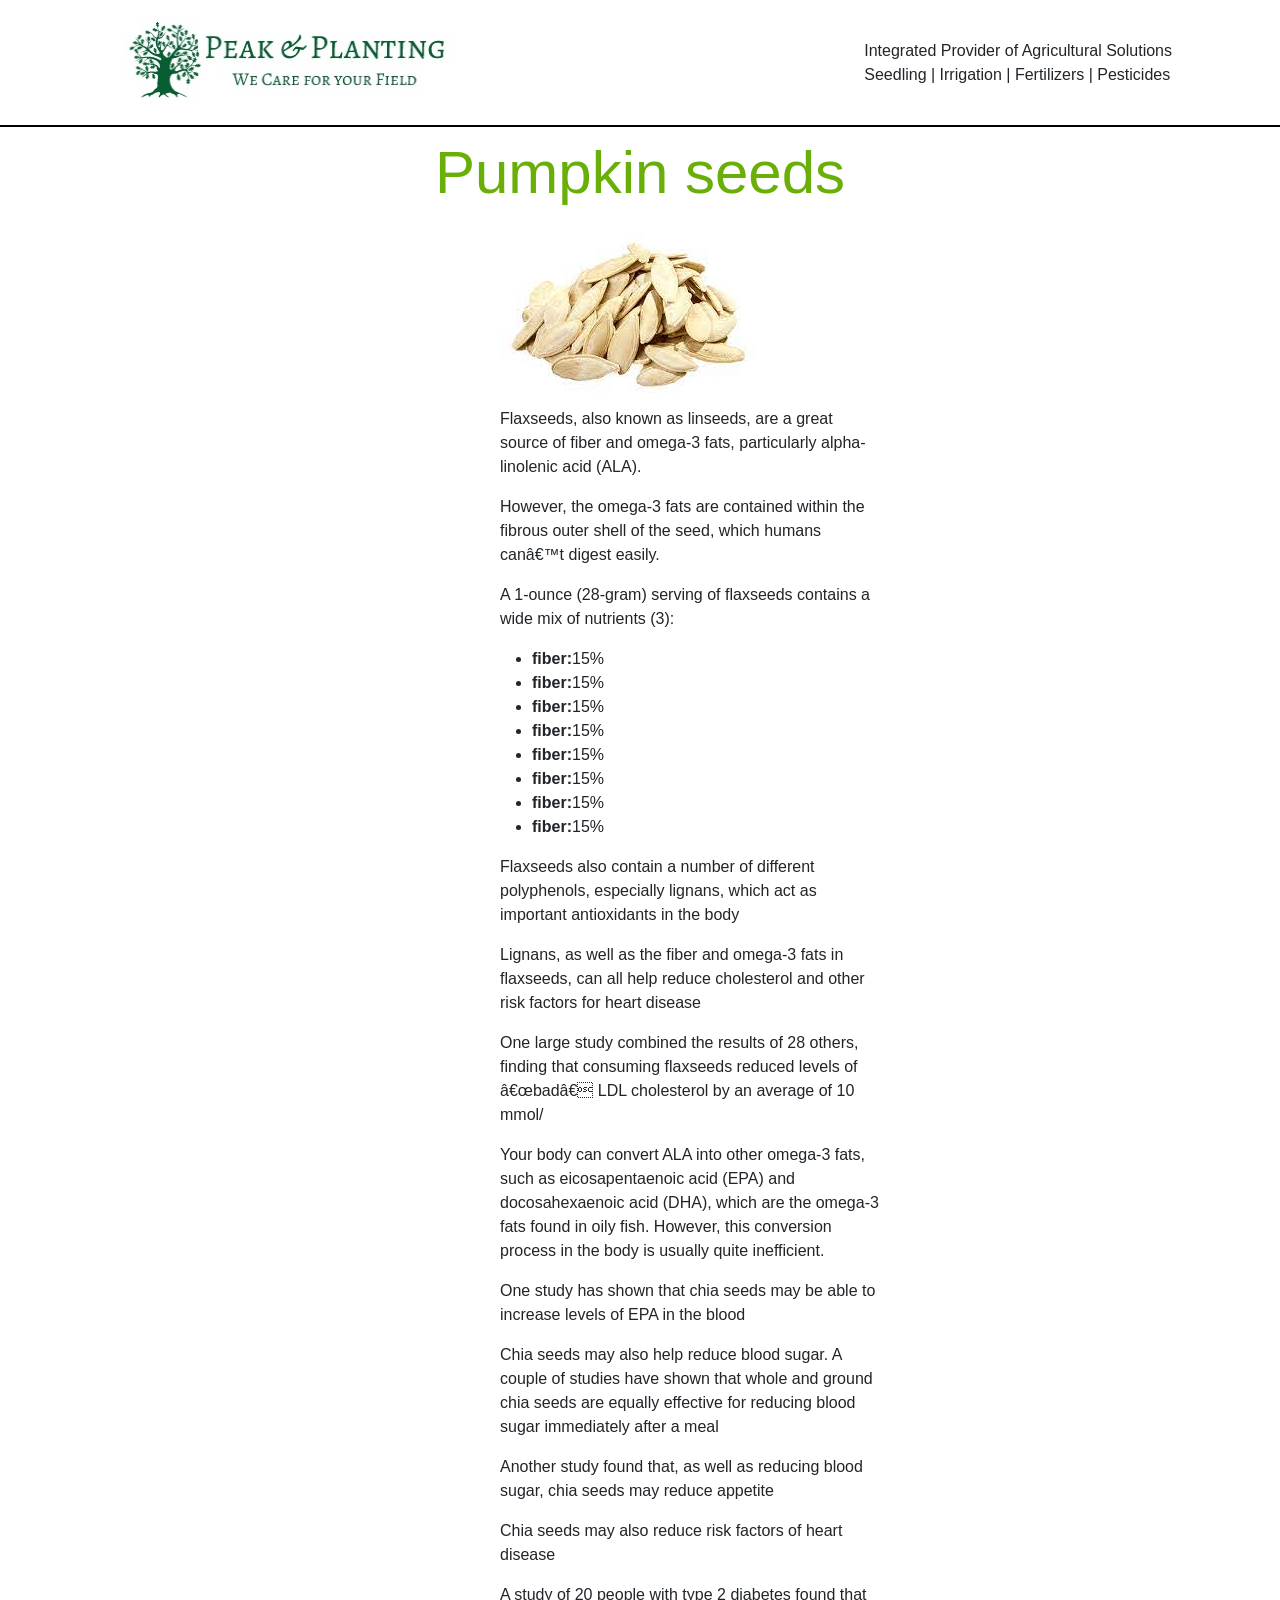
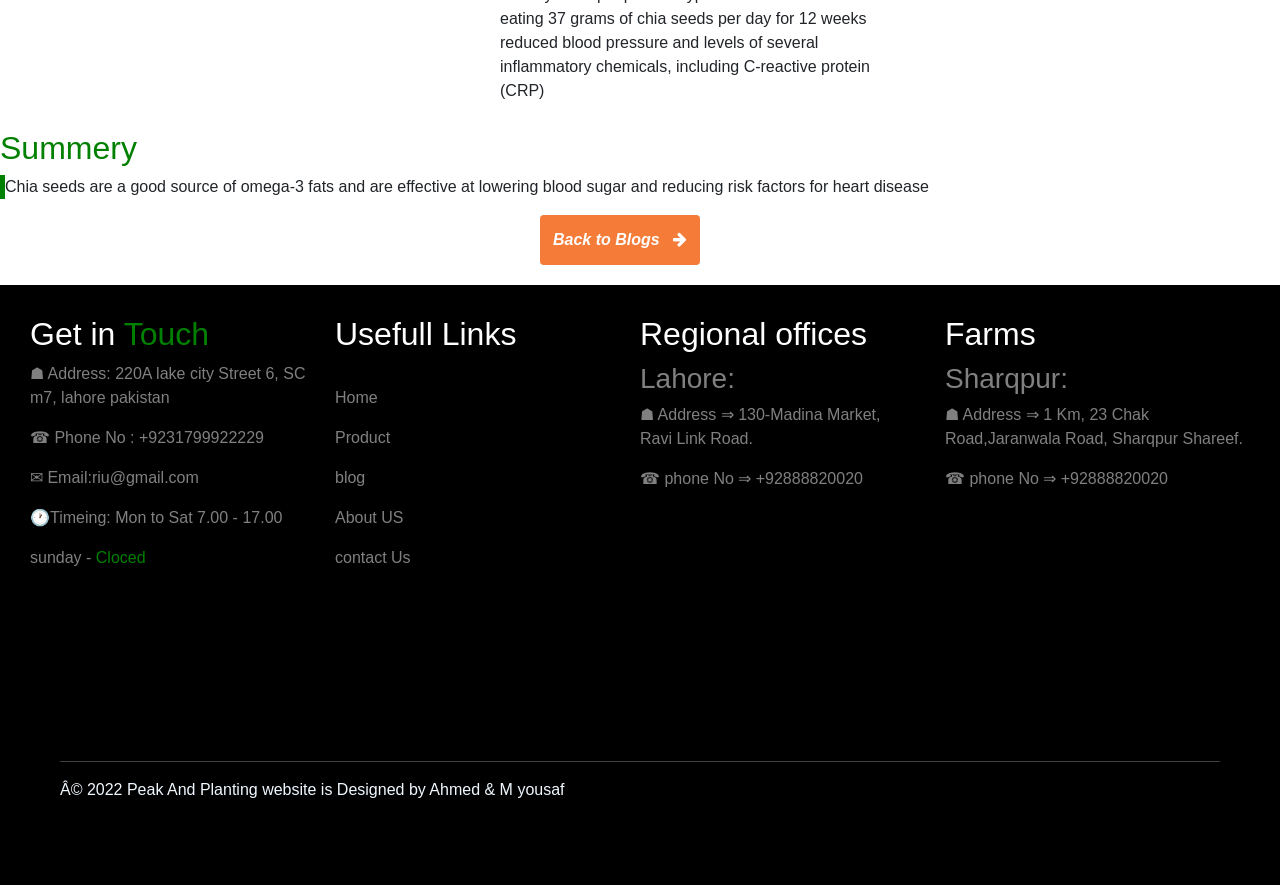
<file: project/pumpkinseed.html>
<!DOCTYPE html>
<html>
<head>
    <title>blogs page</title>
    <link rel="stylesheet" type="text/css" href="index.css">
    <link href="https://cdn.jsdelivr.net/npm/bootstrap@5.2.0-beta1/dist/css/bootstrap.min.css" rel="stylesheet" integrity="sha384-0evHe/X+R7YkIZDRvuzKMRqM+OrBnVFBL6DOitfPri4tjfHxaWutUpFmBp4vmVor" crossorigin="anonymous">
<link rel="stylesheet" href="https://cdnjs.cloudflare.com/ajax/libs/font-awesome/4.7.0/css/font-awesome.min.css">

<script src="https://cdn.jsdelivr.net/npm/bootstrap@5.2.0-beta1/dist/js/bootstrap.bundle.min.js" integrity="sha384-pprn3073KE6tl6bjs2QrFaJGz5/SUsLqktiwsUTF55Jfv3qYSDhgCecCxMW52nD2" crossorigin="anonymous"></script>
</head>
<body>
<nav class="navbar navbar-expand-lg navbar navbar-dark" style="background-color: white"; >
  <div class="container-fluid">
    <a class="navbar-brand" href="#">
      <img src="logo.jpg" alt="" width="370px" height="95px" class="d-inline-block align-text-top">
    </a>
        <div>
            <span>Integrated Provider of Agricultural Solutions</span><br>
            Seedling | Irrigation | Fertilizers | Pesticides
        </div>
    </div>
</nav>
<div style="border-top: 2px solid black"></div>	
    <!-- starting for blog one -->
<div class="blog">
<h1>Pumpkin seeds</h1>
<img src="pumpkinseed.jpg" alt="picture is here" style="margin-left: 250px;">
<div class="blog-paragraph">
<p>Flaxseeds, also known as linseeds, are a great source of fiber and omega-3 fats, particularly alpha-linolenic acid (ALA).</p>
<p>However, the omega-3 fats are contained within the fibrous outer shell of the seed, which humans can’t digest easily.</p>
<p>A 1-ounce (28-gram) serving of flaxseeds contains a wide mix of nutrients (3):</p>
<ul>
    <li><b>fiber:</b>15%</li>
    <li><b>fiber:</b>15%</li>
    <li><b>fiber:</b>15%</li>
    <li><b>fiber:</b>15%</li>
    <li><b>fiber:</b>15%</li>
    <li><b>fiber:</b>15%</li>
    <li><b>fiber:</b>15%</li>
    <li><b>fiber:</b>15%</li>
    
</ul>
<p>Flaxseeds also contain a number of different polyphenols, especially lignans, which act as important antioxidants in the body</p>
<p>Lignans, as well as the fiber and omega-3 fats in flaxseeds, can all help reduce cholesterol and other risk factors for heart disease</p>
<p>One large study combined the results of 28 others, finding that consuming flaxseeds reduced levels of “bad” LDL cholesterol by an average of 10 mmol/</p>
<p>Your body can convert ALA into other omega-3 fats, such as eicosapentaenoic acid (EPA) and docosahexaenoic acid (DHA), which are the omega-3 fats found in oily fish. However, this conversion process in the body is usually quite inefficient.</p>
<p>One study has shown that chia seeds may be able to increase levels of EPA in the blood</p>
<p>Chia seeds may also help reduce blood sugar. A couple of studies have shown that whole and ground chia seeds are equally effective for reducing blood sugar immediately after a meal</p>
<p>Another study found that, as well as reducing blood sugar, chia seeds may reduce appetite</p>
<p>Chia seeds may also reduce risk factors of heart disease</p>
<p>A study of 20 people with type 2 diabetes found that eating 37 grams of chia seeds per day for 12 weeks reduced blood pressure and levels of several inflammatory chemicals, including C-reactive protein (CRP)</p>
</div></div>
<div class="summery">
    <h2 style="color:green" >Summery</h2>
    <p> Chia seeds are a good source of omega-3 fats and are effective at lowering blood sugar and reducing risk factors for heart disease</p>
</div>
</div>
<a href="blog-home.html"><button class="productbutton">
        Back to Blogs&nbsp&nbsp <i class="fa fa-arrow-right"></i>
      </button></a>


       <!-- footer of the websiter -->
       <footer>
        <div class="footer">
            <div class="col1">
                    <h2>Get in <span style="color:green">Touch</span></h2>
                     <p>&#x2617;  Address: 220A lake city Street 6, SC m7, lahore pakistan </p>
                    <p>&#x260E;   Phone No : +9231799922229 </p>
                    <p>&#9993; Email:riu@gmail.com</p>
                    <p>&#x1F550;Timeing: Mon to Sat 7.00 - 17.00</p>
                    <p>sunday - <span style="color:green">Cloced</span></p>
            </div>
            <div class="col2">
             <h2>Usefull Links</h2> <br>
                <p><a href="#">Home</a></p> 
                <p><a href="#">Product</a></p>
                <p><a href="#">blog</a></p>
                <p><a href="#">About US</a></p>
                <p><a href="#">contact Us</a></p> 
             
            </div>
            <div class="col3">
                <h2>Regional offices</h2>
                <h3>Lahore: </h3>
                <p>&#x2617;  Address &rArr; 130-Madina Market, <br>
                    Ravi Link Road.</p>
                <p>&#x260E;  phone No &rArr; +92888820020</p>
            </div>
            <div class="col4">
            <h2>Farms</h2>
                    <h3>Sharqpur: </h3>
                    <p>&#x2617;  Address &rArr; 1 Km, 23 Chak Road,Jaranwala Road, Sharqpur Shareef.</p>
                    <p>&#x260E;  phone No &rArr; +92888820020</p>
            </div>
            <div class="lastrow">
                <hr>
                <p>© 2022 Peak And Planting website is Designed by Ahmed & M yousaf</p>
            </div>
        </div>
    </footer>
    </body>
</file>
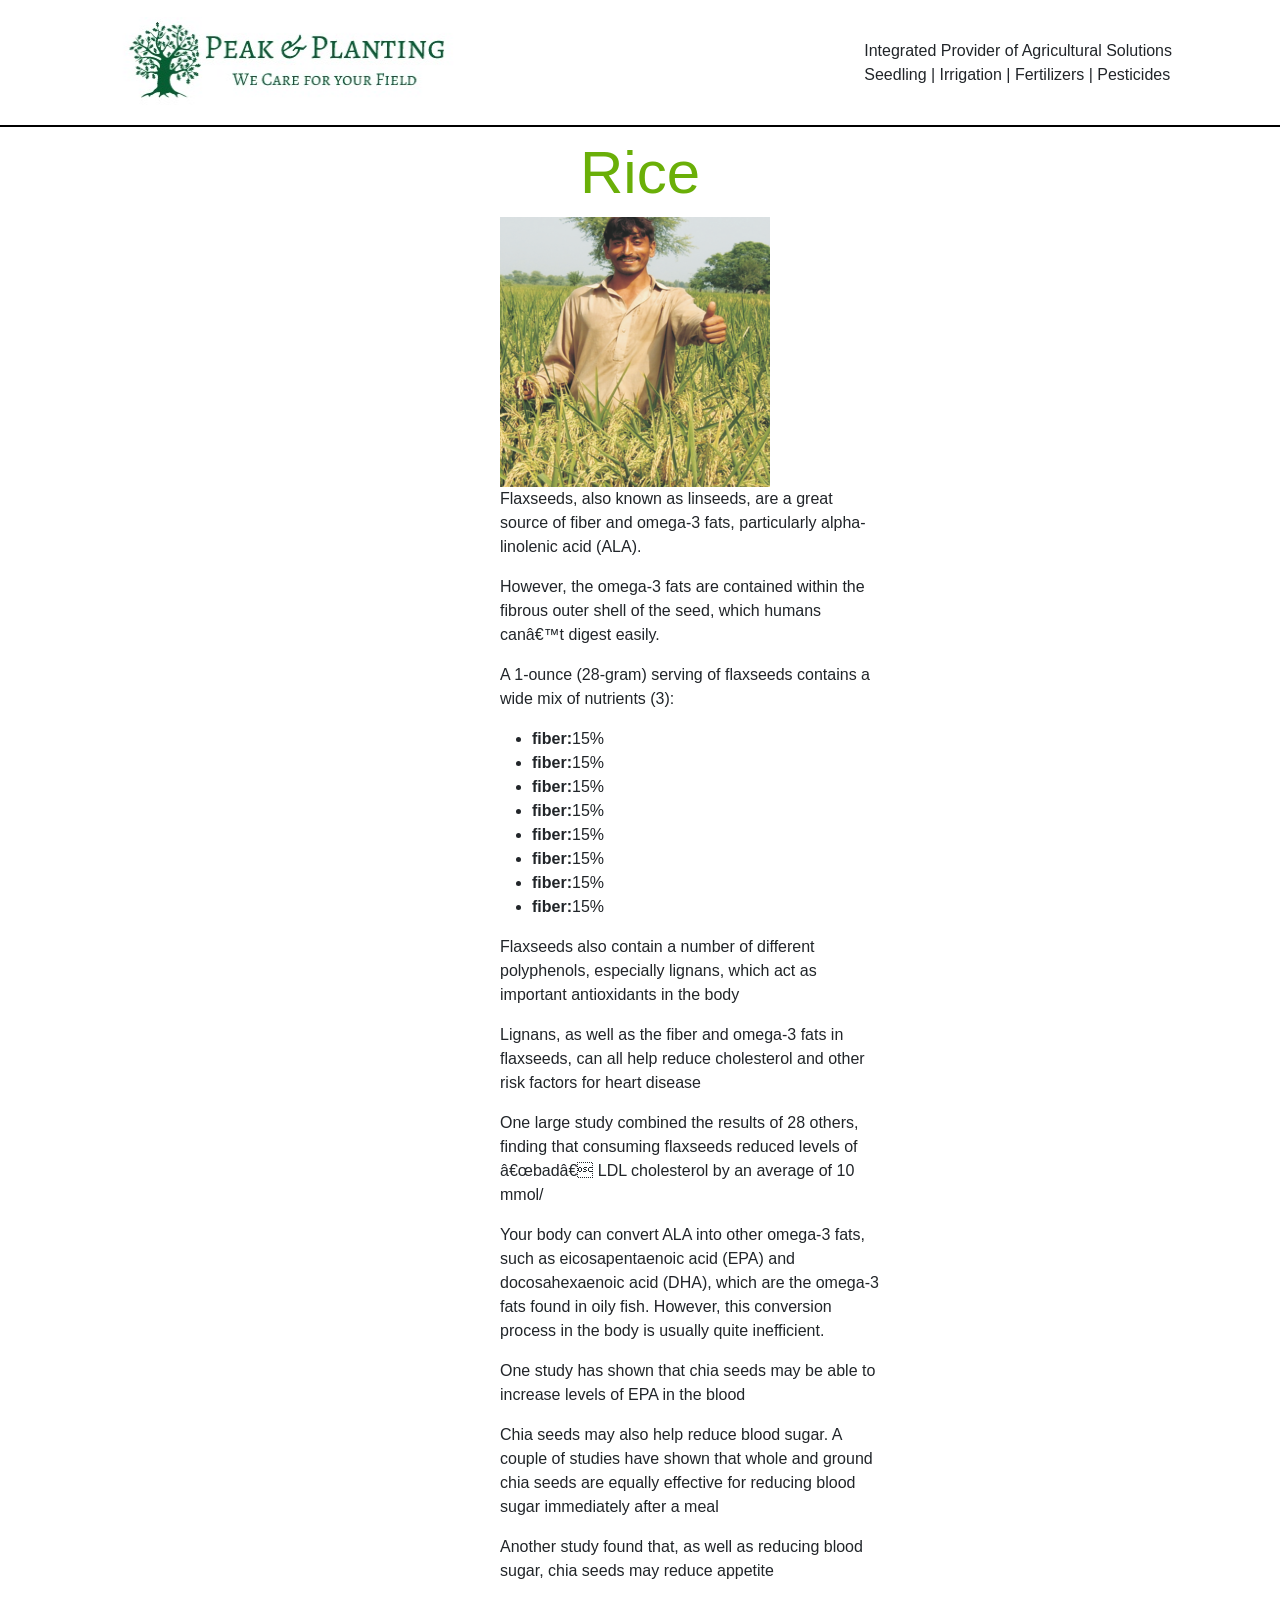
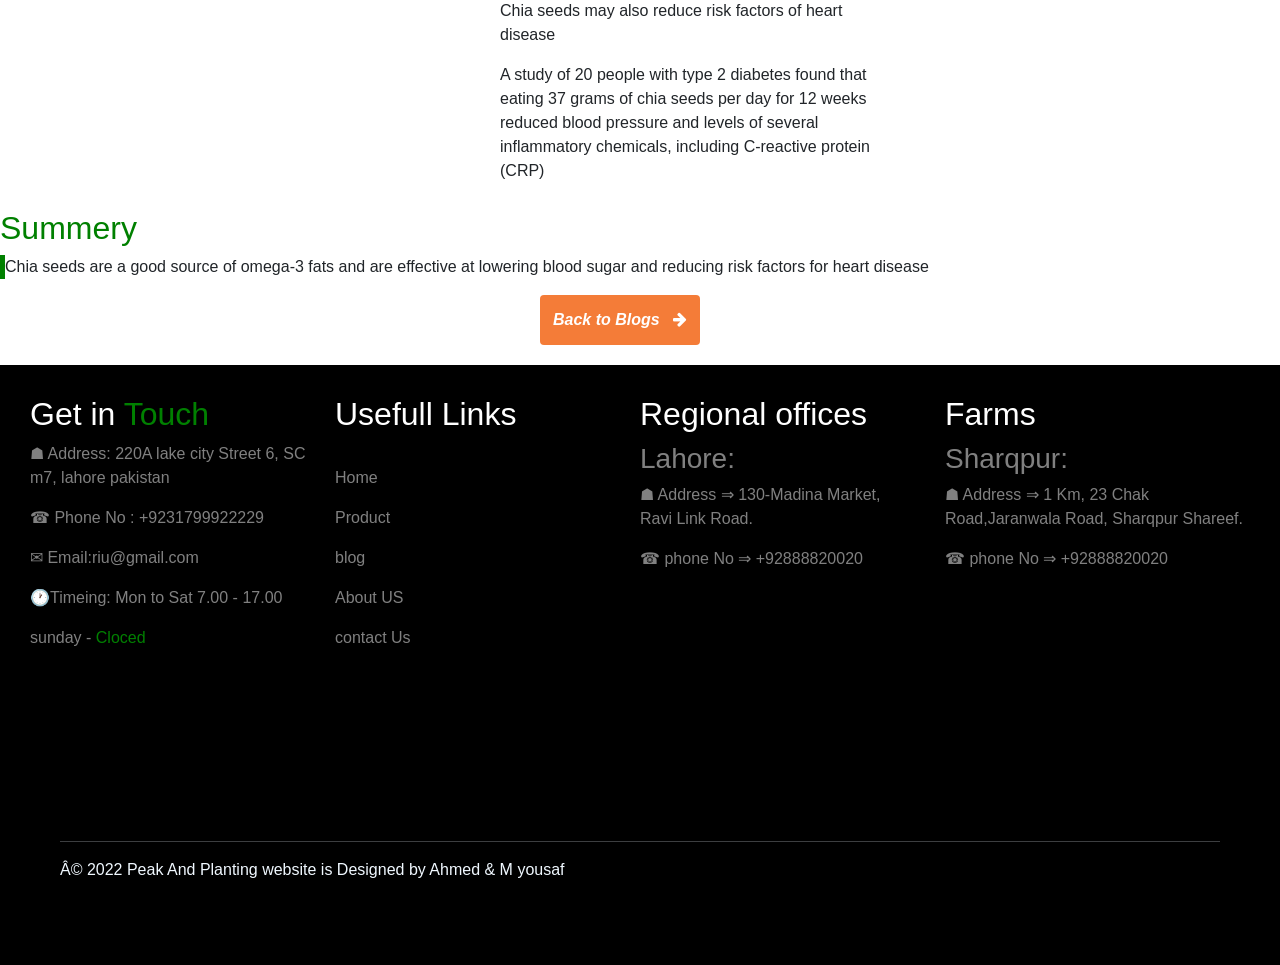
<file: project/rice.html>
<!DOCTYPE html>
<html>
<head>
    <title>blogs page</title>
    <link rel="stylesheet" type="text/css" href="index.css">
    <link href="https://cdn.jsdelivr.net/npm/bootstrap@5.2.0-beta1/dist/css/bootstrap.min.css" rel="stylesheet" integrity="sha384-0evHe/X+R7YkIZDRvuzKMRqM+OrBnVFBL6DOitfPri4tjfHxaWutUpFmBp4vmVor" crossorigin="anonymous">
<link rel="stylesheet" href="https://cdnjs.cloudflare.com/ajax/libs/font-awesome/4.7.0/css/font-awesome.min.css">

<script src="https://cdn.jsdelivr.net/npm/bootstrap@5.2.0-beta1/dist/js/bootstrap.bundle.min.js" integrity="sha384-pprn3073KE6tl6bjs2QrFaJGz5/SUsLqktiwsUTF55Jfv3qYSDhgCecCxMW52nD2" crossorigin="anonymous"></script>
</head>
<body>
<nav class="navbar navbar-expand-lg navbar navbar-dark" style="background-color: white"; >
  <div class="container-fluid">
    <a class="navbar-brand" href="#">
      <img src="logo.jpg" alt="" width="370px" height="95px" class="d-inline-block align-text-top">
    </a>
        <div>
            <span>Integrated Provider of Agricultural Solutions</span><br>
            Seedling | Irrigation | Fertilizers | Pesticides
        </div>
    </div>
</nav>
<div style="border-top: 2px solid black"></div>	
    <!-- starting for blog one -->
<div class="blog">
<h1>Rice</h1>
<img src="rice.png" alt="picture is here" style="margin-left: 250px;">
<div class="blog-paragraph">
<p>Flaxseeds, also known as linseeds, are a great source of fiber and omega-3 fats, particularly alpha-linolenic acid (ALA).</p>
<p>However, the omega-3 fats are contained within the fibrous outer shell of the seed, which humans can’t digest easily.</p>
<p>A 1-ounce (28-gram) serving of flaxseeds contains a wide mix of nutrients (3):</p>
<ul>
    <li><b>fiber:</b>15%</li>
    <li><b>fiber:</b>15%</li>
    <li><b>fiber:</b>15%</li>
    <li><b>fiber:</b>15%</li>
    <li><b>fiber:</b>15%</li>
    <li><b>fiber:</b>15%</li>
    <li><b>fiber:</b>15%</li>
    <li><b>fiber:</b>15%</li>
    
</ul>
<p>Flaxseeds also contain a number of different polyphenols, especially lignans, which act as important antioxidants in the body</p>
<p>Lignans, as well as the fiber and omega-3 fats in flaxseeds, can all help reduce cholesterol and other risk factors for heart disease</p>
<p>One large study combined the results of 28 others, finding that consuming flaxseeds reduced levels of “bad” LDL cholesterol by an average of 10 mmol/</p>
<p>Your body can convert ALA into other omega-3 fats, such as eicosapentaenoic acid (EPA) and docosahexaenoic acid (DHA), which are the omega-3 fats found in oily fish. However, this conversion process in the body is usually quite inefficient.</p>
<p>One study has shown that chia seeds may be able to increase levels of EPA in the blood</p>
<p>Chia seeds may also help reduce blood sugar. A couple of studies have shown that whole and ground chia seeds are equally effective for reducing blood sugar immediately after a meal</p>
<p>Another study found that, as well as reducing blood sugar, chia seeds may reduce appetite</p>
<p>Chia seeds may also reduce risk factors of heart disease</p>
<p>A study of 20 people with type 2 diabetes found that eating 37 grams of chia seeds per day for 12 weeks reduced blood pressure and levels of several inflammatory chemicals, including C-reactive protein (CRP)</p>
</div></div>
<div class="summery">
    <h2 style="color:green" >Summery</h2>
    <p> Chia seeds are a good source of omega-3 fats and are effective at lowering blood sugar and reducing risk factors for heart disease</p>
</div>
</div>
<a href="blog-home.html"><button class="productbutton">
        Back to Blogs&nbsp&nbsp <i class="fa fa-arrow-right"></i>
      </button></a>


       <!-- footer of the websiter -->
       <footer>
        <div class="footer">
            <div class="col1">
                    <h2>Get in <span style="color:green">Touch</span></h2>
                     <p>&#x2617;  Address: 220A lake city Street 6, SC m7, lahore pakistan </p>
                    <p>&#x260E;   Phone No : +9231799922229 </p>
                    <p>&#9993; Email:riu@gmail.com</p>
                    <p>&#x1F550;Timeing: Mon to Sat 7.00 - 17.00</p>
                    <p>sunday - <span style="color:green">Cloced</span></p>
            </div>
            <div class="col2">
             <h2>Usefull Links</h2> <br>
                <p><a href="#">Home</a></p> 
                <p><a href="#">Product</a></p>
                <p><a href="#">blog</a></p>
                <p><a href="#">About US</a></p>
                <p><a href="#">contact Us</a></p> 
             
            </div>
            <div class="col3">
                <h2>Regional offices</h2>
                <h3>Lahore: </h3>
                <p>&#x2617;  Address &rArr; 130-Madina Market, <br>
                    Ravi Link Road.</p>
                <p>&#x260E;  phone No &rArr; +92888820020</p>
            </div>
            <div class="col4">
            <h2>Farms</h2>
                    <h3>Sharqpur: </h3>
                    <p>&#x2617;  Address &rArr; 1 Km, 23 Chak Road,Jaranwala Road, Sharqpur Shareef.</p>
                    <p>&#x260E;  phone No &rArr; +92888820020</p>
            </div>
            <div class="lastrow">
                <hr>
                <p>© 2022 Peak And Planting website is Designed by Ahmed & M yousaf</p>
            </div>
        </div>
    </footer>
    </body>
</file>
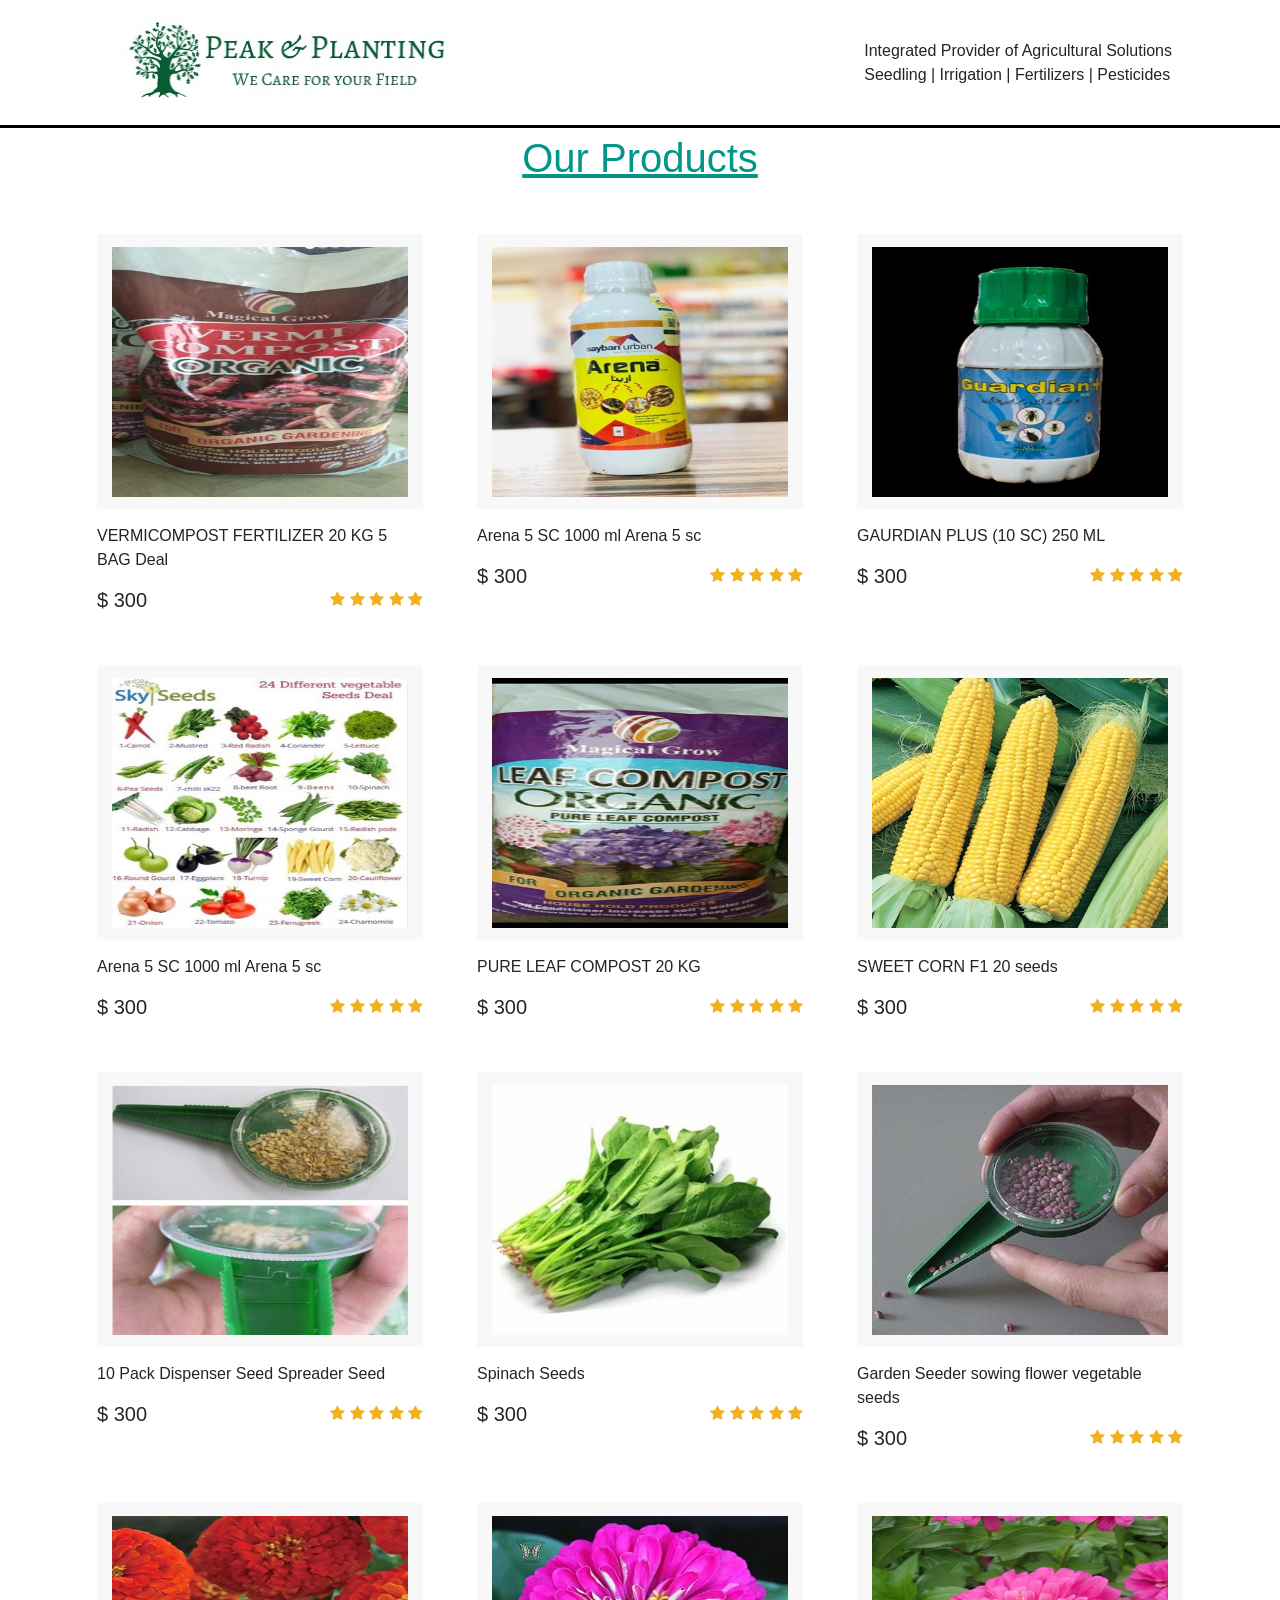
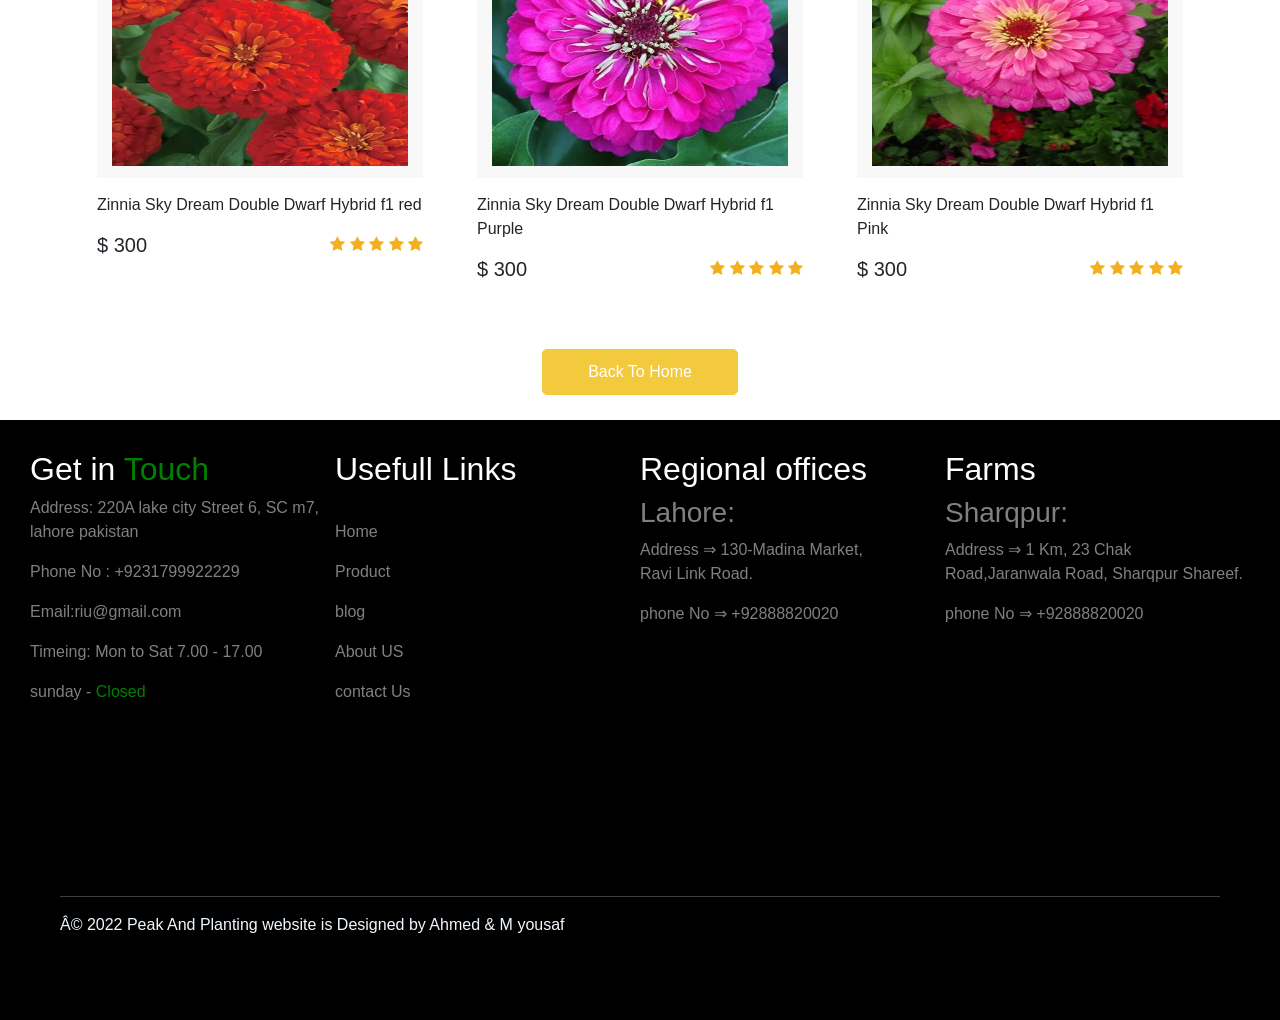
<file: project/seed.html>
<!DOCTYPE html>
<html>
<head>
	<title>Peak & planting</title>
	<link rel="stylesheet" type="text/css" href="index.css">
<link href="https://cdn.jsdelivr.net/npm/bootstrap@5.2.0-beta1/dist/css/bootstrap.min.css" rel="stylesheet" integrity="sha384-0evHe/X+R7YkIZDRvuzKMRqM+OrBnVFBL6DOitfPri4tjfHxaWutUpFmBp4vmVor" crossorigin="anonymous">
<link rel="stylesheet" href="https://cdnjs.cloudflare.com/ajax/libs/font-awesome/4.7.0/css/font-awesome.min.css">

<script src="https://cdn.jsdelivr.net/npm/bootstrap@5.2.0-beta1/dist/js/bootstrap.bundle.min.js" integrity="sha384-pprn3073KE6tl6bjs2QrFaJGz5/SUsLqktiwsUTF55Jfv3qYSDhgCecCxMW52nD2" crossorigin="anonymous"></script>

</head>
<body>
<nav class="navbar navbar-expand-lg navbar navbar-dark" style="background-color: white"; >
  <div class="container-fluid">
    <a class="navbar-brand" href="#">
      <img src="logo.jpg" alt="" width="370px" height="95px" class="d-inline-block align-text-top">
    </a>
		<div>
			<span>Integrated Provider of Agricultural Solutions</span><br>
			Seedling | Irrigation | Fertilizers | Pesticides
		</div>
	</div>
</nav>
  <!-- product section -->

  <section class="product_section layout_padding"  style="border-top: 3px solid black">
    <div class="container">
      <div class="heading_container heading_center">
        <p><a href="index.html" style="color: #009688"> 
          Our Products
        </a></p>
      </div>
      <div class="row">
        <div class="col-sm-6 col-lg-4">
          <div class="box">
            <div class="img-box">
              <img src="fertilizer.jpg" alt="">
              <a href="http://localhost/peakandplanting/project/orderseeds.php" class="add_cart_btn">
                <span>
                  Add To Cart
                </span>
              </a>
            </div>
            <div class="detail-box">
              <p>
                VERMICOMPOST FERTILIZER 20 KG 5 BAG Deal
              </p>
              <div class="product_info">
                <h5>
                  <span>$</span> 300
                </h5>
                <div class="star_container">
                  <i class="fa fa-star" aria-hidden="true"></i>
                  <i class="fa fa-star" aria-hidden="true"></i>
                  <i class="fa fa-star" aria-hidden="true"></i>
                  <i class="fa fa-star" aria-hidden="true"></i>
                  <i class="fa fa-star" aria-hidden="true"></i>
                </div>
              </div>
            </div>
          </div>
        </div>
        <div class="col-sm-6 col-lg-4">
          <div class="box">
            <div class="img-box">
              <img src="arena.jpg" alt="">
              <a href="http://localhost/peakandplanting/project/orderseeds.php" class="add_cart_btn">
                <span>
                  Add To Cart
                </span>
              </a>
            </div>
            <div class="detail-box">
              <p>
                Arena 5 SC 1000 ml Arena 5 sc
              </p>
              <div class="product_info">
                <h5>
                  <span>$</span> 300
                </h5>
                <div class="star_container">
                  <i class="fa fa-star" aria-hidden="true"></i>
                  <i class="fa fa-star" aria-hidden="true"></i>
                  <i class="fa fa-star" aria-hidden="true"></i>
                  <i class="fa fa-star" aria-hidden="true"></i>
                  <i class="fa fa-star" aria-hidden="true"></i>
                </div>
              </div>
            </div>
          </div>
        </div>
        <div class="col-sm-6 col-lg-4">
          <div class="box">
            <div class="img-box">
              <img src="guardian.png" alt="">
              <a href="http://localhost/peakandplanting/project/orderseeds.php" class="add_cart_btn">
                <span>
                  Add To Cart
                </span>
              </a>
            </div>
            <div class="detail-box">
              <p>
                GAURDIAN PLUS (10 SC) 250 ML
              </p>
              <div class="product_info">
                <h5>
                  <span>$</span> 300
                </h5>
                <div class="star_container">
                  <i class="fa fa-star" aria-hidden="true"></i>
                  <i class="fa fa-star" aria-hidden="true"></i>
                  <i class="fa fa-star" aria-hidden="true"></i>
                  <i class="fa fa-star" aria-hidden="true"></i>
                  <i class="fa fa-star" aria-hidden="true"></i>
                </div>
              </div>
            </div>
          </div>
        </div>
        <div class="col-sm-6 col-lg-4">
          <div class="box">
            <div class="img-box">
              <img src="deal.jpg" alt="">
              <a href="http://localhost/peakandplanting/project/orderseeds.php" class="add_cart_btn">
                <span>
                  Add To Cart
                </span>
              </a>
            </div>
            <div class="detail-box">
              <p>
                Arena 5 SC 1000 ml Arena 5 sc
              </p>
              <div class="product_info">
                <h5>
                  <span>$</span> 300
                </h5>
                <div class="star_container">
                  <i class="fa fa-star" aria-hidden="true"></i>
                  <i class="fa fa-star" aria-hidden="true"></i>
                  <i class="fa fa-star" aria-hidden="true"></i>
                  <i class="fa fa-star" aria-hidden="true"></i>
                  <i class="fa fa-star" aria-hidden="true"></i>
                </div>
              </div>
            </div>
          </div>
        </div>
        <div class="col-sm-6 col-lg-4">
          <div class="box">
            <div class="img-box">
              <img src="Pure leaf.jpg" alt="">
              <a href="http://localhost/peakandplanting/project/orderseeds.php" class="add_cart_btn">
                <span>
                  Add To Cart
                </span>
              </a>
            </div>
            <div class="detail-box">
              <p>
                PURE LEAF COMPOST 20 KG
              </p>
              <div class="product_info">
                <h5>
                  <span>$</span> 300
                </h5>
                <div class="star_container">
                  <i class="fa fa-star" aria-hidden="true"></i>
                  <i class="fa fa-star" aria-hidden="true"></i>
                  <i class="fa fa-star" aria-hidden="true"></i>
                  <i class="fa fa-star" aria-hidden="true"></i>
                  <i class="fa fa-star" aria-hidden="true"></i>
                </div>
              </div>
            </div>
          </div>
        </div>
        <div class="col-sm-6 col-lg-4">
          <div class="box">
            <div class="img-box">
              <img src="sweetcorn.jpg" alt="">
              <a href="http://localhost/peakandplanting/project/orderseeds.php" class="add_cart_btn">
                <span>
                  Add To Cart
                </span>
              </a>
            </div>
            <div class="detail-box">
              <p>
                SWEET CORN F1 20 seeds
              </p>
              <div class="product_info">
                <h5>
                  <span>$</span> 300
                </h5>
                <div class="star_container">
                  <i class="fa fa-star" aria-hidden="true"></i>
                  <i class="fa fa-star" aria-hidden="true"></i>
                  <i class="fa fa-star" aria-hidden="true"></i>
                  <i class="fa fa-star" aria-hidden="true"></i>
                  <i class="fa fa-star" aria-hidden="true"></i>
                </div>
              </div>
            </div>
          </div>
        </div>
        <div class="col-sm-6 col-lg-4">
          <div class="box">
            <div class="img-box">
              <img src="spreader.jpg" alt="">
              <a href="http://localhost/peakandplanting/project/orderseeds.php" class="add_cart_btn">
                <span>
                  Add To Cart
                </span>
              </a>
            </div>
            <div class="detail-box">
              <p>
                10 Pack Dispenser Seed Spreader Seed
              </p>
              <div class="product_info">
                <h5>
                  <span>$</span> 300
                </h5>
                <div class="star_container">
                  <i class="fa fa-star" aria-hidden="true"></i>
                  <i class="fa fa-star" aria-hidden="true"></i>
                  <i class="fa fa-star" aria-hidden="true"></i>
                  <i class="fa fa-star" aria-hidden="true"></i>
                  <i class="fa fa-star" aria-hidden="true"></i>
                </div>
              </div>
            </div>
          </div>
        </div>
        <div class="col-sm-6 col-lg-4">
          <div class="box">
            <div class="img-box">
              <img src="spanish.jpg" alt="">
              <a href="http://localhost/peakandplanting/project/orderseeds.php" class="add_cart_btn">
                <span>
                  Add To Cart
                </span>
              </a>
            </div>
            <div class="detail-box">
              <p>
                Spinach Seeds
              </p>
              <div class="product_info">
                <h5>
                  <span>$</span> 300
                </h5>
                <div class="star_container">
                  <i class="fa fa-star" aria-hidden="true"></i>
                  <i class="fa fa-star" aria-hidden="true"></i>
                  <i class="fa fa-star" aria-hidden="true"></i>
                  <i class="fa fa-star" aria-hidden="true"></i>
                  <i class="fa fa-star" aria-hidden="true"></i>
                </div>
              </div>
            </div>
          </div>
        </div>
        <div class="col-sm-6 col-lg-4">
          <div class="box">
            <div class="img-box">
              <img src="sowing.jpg " alt="">
              <a href="http://localhost/peakandplanting/project/orderseeds.php" class="add_cart_btn">
                <span>
                  Add To Cart
                </span>
              </a>
            </div>
            <div class="detail-box">
              <p>
                Garden Seeder sowing flower vegetable seeds
              </p>
              <div class="product_info">
                <h5>
                  <span>$</span> 300
                </h5>
                <div class="star_container">
                  <i class="fa fa-star" aria-hidden="true"></i>
                  <i class="fa fa-star" aria-hidden="true"></i>
                  <i class="fa fa-star" aria-hidden="true"></i>
                  <i class="fa fa-star" aria-hidden="true"></i>
                  <i class="fa fa-star" aria-hidden="true"></i>
                </div>
              </div>
            </div>
          </div>
        </div>
          <div class="col-sm-6 col-lg-4">
          <div class="box">
            <div class="img-box">
              <img src="zinnia.jpg " alt="">
              <a href="http://localhost/peakandplanting/project/orderseeds.php" class="add_cart_btn">
                <span>
                  Add To Cart
                </span>
              </a>
            </div>
            <div class="detail-box">
              <p>
               Zinnia Sky Dream Double Dwarf Hybrid f1 red
              </p>
              <div class="product_info">
                <h5>
                  <span>$</span> 300
                </h5>
                <div class="star_container">
                  <i class="fa fa-star" aria-hidden="true"></i>
                  <i class="fa fa-star" aria-hidden="true"></i>
                  <i class="fa fa-star" aria-hidden="true"></i>
                  <i class="fa fa-star" aria-hidden="true"></i>
                  <i class="fa fa-star" aria-hidden="true"></i>
                </div>
              </div>
            </div>
          </div>
        </div>
          <div class="col-sm-6 col-lg-4">
          <div class="box">
            <div class="img-box">
              <img src="zinniapurple.jpg " alt="">
              <a href="http://localhost/peakandplanting/project/orderseeds.php" class="add_cart_btn">
                <span>
                  Add To Cart
                </span>
              </a>
            </div>
            <div class="detail-box">
              <p>
               Zinnia Sky Dream Double Dwarf Hybrid f1 Purple
              </p>
              <div class="product_info">
                <h5>
                  <span>$</span> 300
                </h5>
                <div class="star_container">
                  <i class="fa fa-star" aria-hidden="true"></i>
                  <i class="fa fa-star" aria-hidden="true"></i>
                  <i class="fa fa-star" aria-hidden="true"></i>
                  <i class="fa fa-star" aria-hidden="true"></i>
                  <i class="fa fa-star" aria-hidden="true"></i>
                </div>
              </div>
            </div>
          </div>
        </div>
          <div class="col-sm-6 col-lg-4">
          <div class="box">
            <div class="img-box">
              <img src="zinniapink.jpg " alt="">
              <a href="http://localhost/peakandplanting/project/orderseeds.php" class="add_cart_btn">
                <span>
                  Add To Cart
                </span>
              </a>
            </div>
            <div class="detail-box">
              <p>
               Zinnia Sky Dream Double Dwarf Hybrid f1 Pink
              </p>
              <div class="product_info">
                <h5>
                  <span>$</span> 300
                </h5>
                <div class="star_container">
                  <i class="fa fa-star" aria-hidden="true"></i>
                  <i class="fa fa-star" aria-hidden="true"></i>
                  <i class="fa fa-star" aria-hidden="true"></i>
                  <i class="fa fa-star" aria-hidden="true"></i>
                  <i class="fa fa-star" aria-hidden="true"></i>
                </div>
              </div>
            </div>
          </div>
        </div>
      </div>
      <div class="btn_box">
        <a href="index.html" class="view_more-link">
          Back To Home
        </a>
      </div>
    </div>
  </section>
  <!-- footer of the websiter -->
    <footer>
        <div class="footer">
            <div class="col1">
                    <h2>Get in <span style="color:green">Touch</span></h2>
                     <p>Address: 220A lake city Street 6, SC m7, lahore pakistan </p>
                    <p>Phone No : +9231799922229 </p>
                    <p>Email:riu@gmail.com</p>
                    <p>Timeing: Mon to Sat 7.00 - 17.00</p>
                    <p>sunday - <span style="color:green">Closed</span></p>
            </div>
            <div class="col2">
             <h2>Usefull Links</h2> <br>
                <p><a href="index.html">Home</a></p> 
                <p><a href="seed.html">Product</a></p>
                <p><a href="#">blog</a></p>
                <p><a href="aboutus.html">About US</a></p>
                <p><a href="contactus.html">contact Us</a></p> 
             
            </div>
            <div class="col3">
                <h2>Regional offices</h2>
                <h3>Lahore: </h3>
                <p>Address &rArr; 130-Madina Market, <br>
                    Ravi Link Road.</p>
                <p>phone No &rArr; +92888820020</p>
            </div>
            <div class="col4">
            <h2>Farms</h2>
                    <h3>Sharqpur: </h3>
                    <p>Address &rArr; 1 Km, 23 Chak Road,Jaranwala Road, Sharqpur Shareef.</p>
                    <p>phone No &rArr; +92888820020</p>
            </div>
            <div class="lastrow">
                <hr>
                <p>© 2022 Peak And Planting website is Designed by Ahmed & M yousaf</p>
            </div>
        </div>
    </footer>
</body>
</html>
</file>
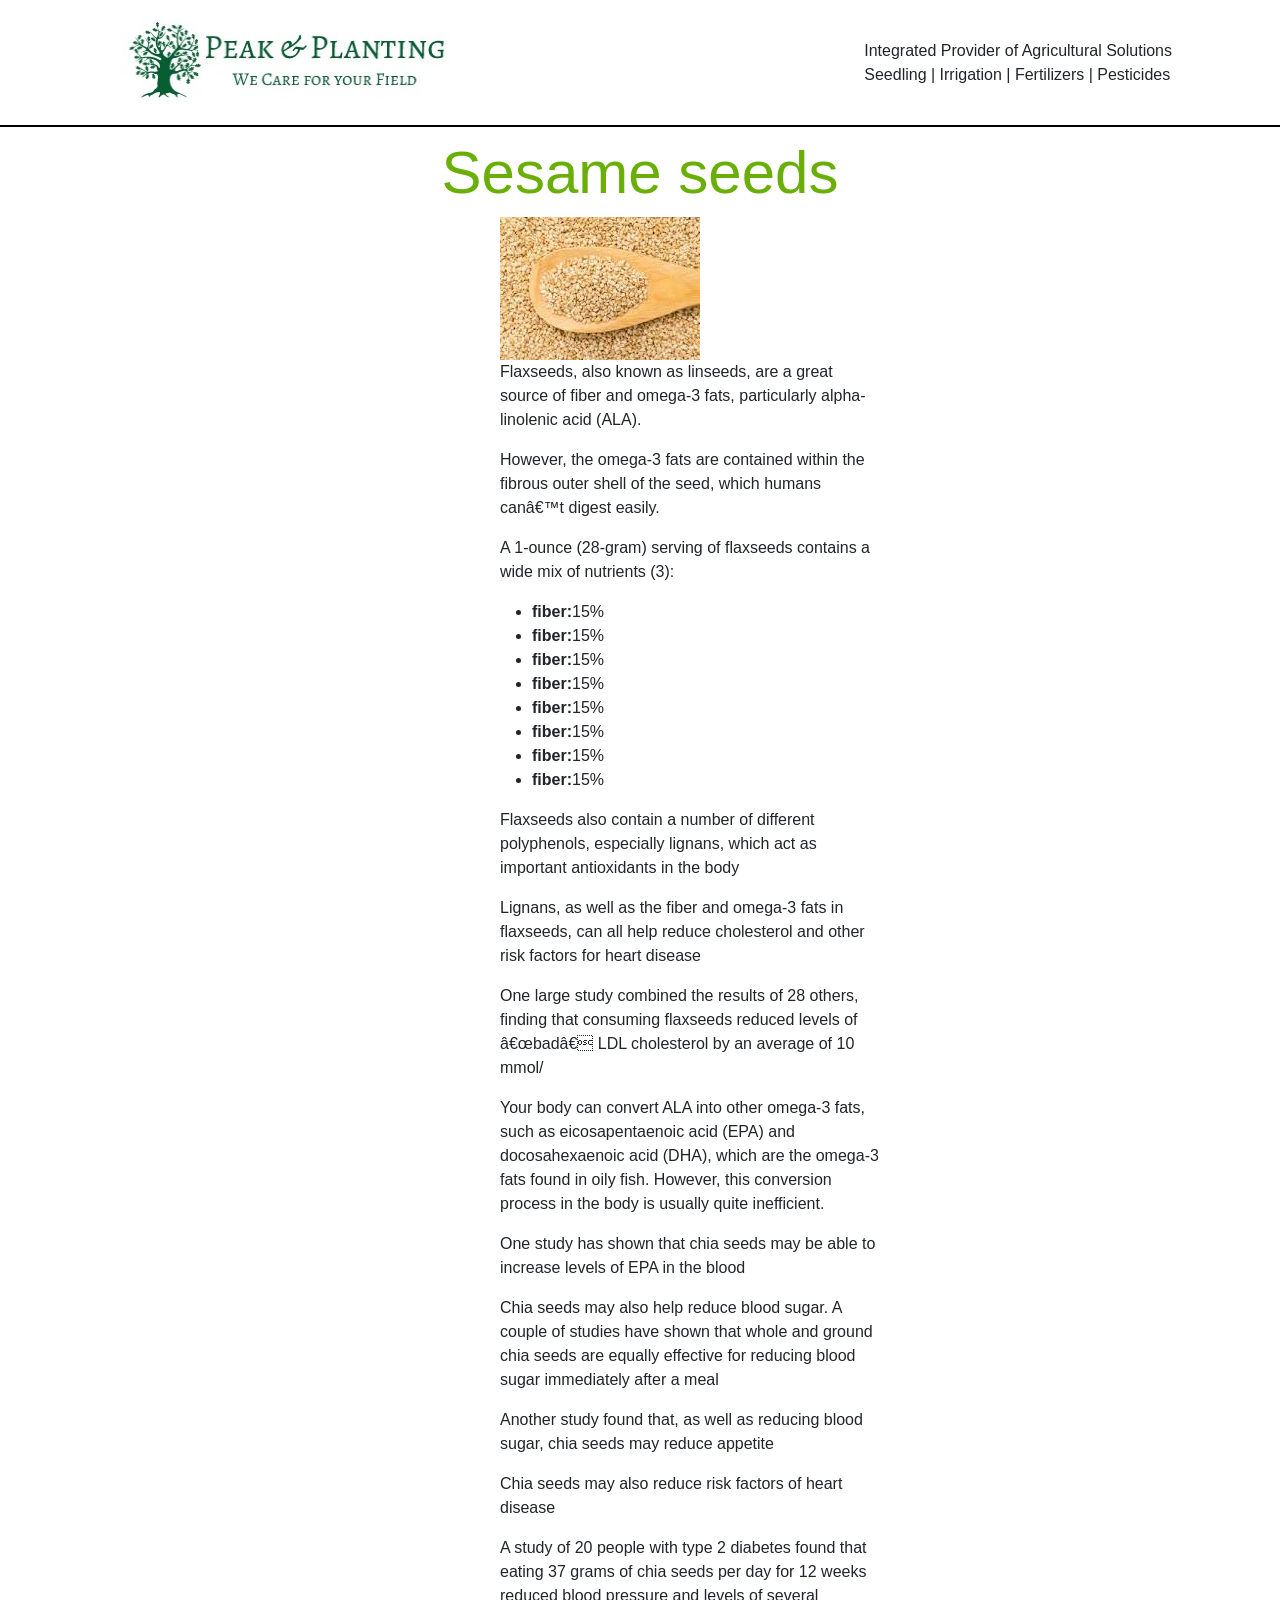
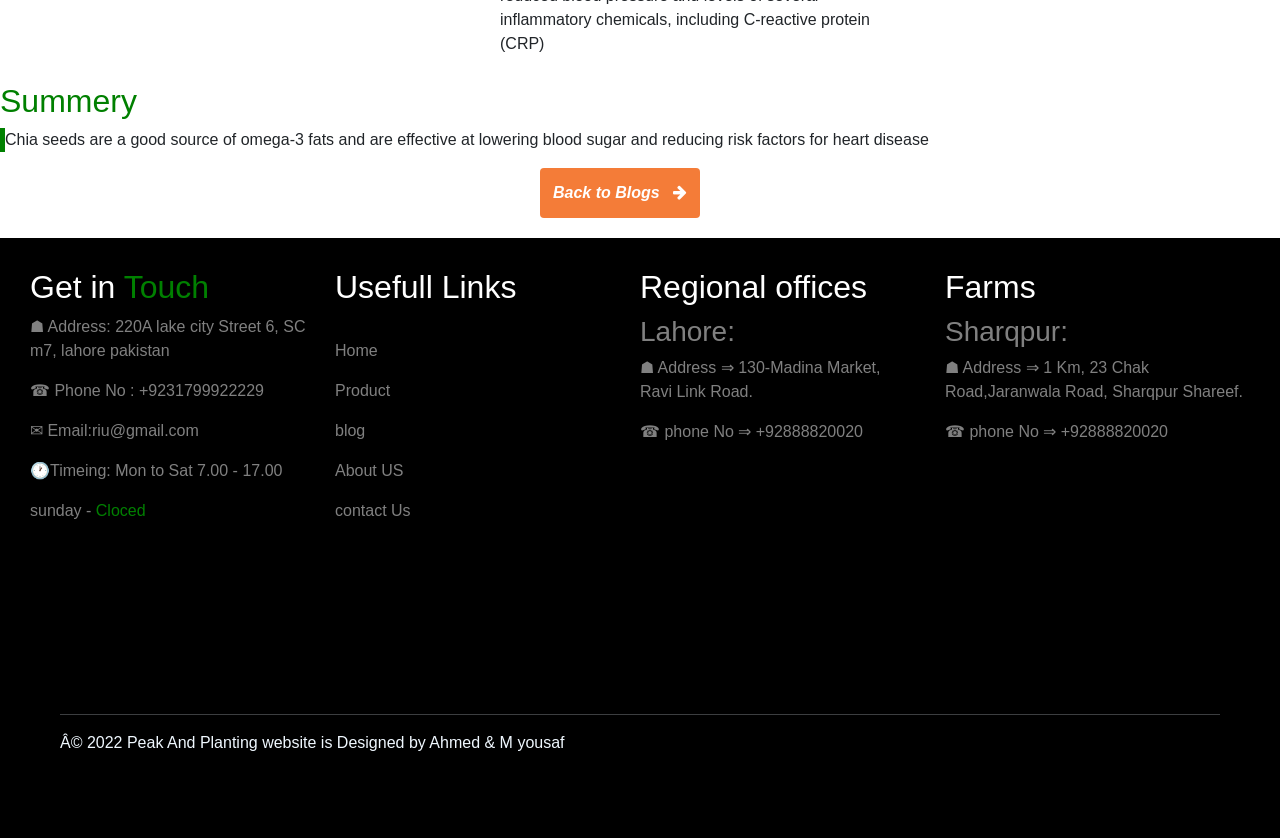
<file: project/sesameseed.html>
<!DOCTYPE html>
<html>
<head>
    <title>blogs page</title>
    <link rel="stylesheet" type="text/css" href="index.css">
    <link href="https://cdn.jsdelivr.net/npm/bootstrap@5.2.0-beta1/dist/css/bootstrap.min.css" rel="stylesheet" integrity="sha384-0evHe/X+R7YkIZDRvuzKMRqM+OrBnVFBL6DOitfPri4tjfHxaWutUpFmBp4vmVor" crossorigin="anonymous">
<link rel="stylesheet" href="https://cdnjs.cloudflare.com/ajax/libs/font-awesome/4.7.0/css/font-awesome.min.css">

<script src="https://cdn.jsdelivr.net/npm/bootstrap@5.2.0-beta1/dist/js/bootstrap.bundle.min.js" integrity="sha384-pprn3073KE6tl6bjs2QrFaJGz5/SUsLqktiwsUTF55Jfv3qYSDhgCecCxMW52nD2" crossorigin="anonymous"></script>
</head>
<body>
<nav class="navbar navbar-expand-lg navbar navbar-dark" style="background-color: white"; >
  <div class="container-fluid">
    <a class="navbar-brand" href="#">
      <img src="logo.jpg" alt="" width="370px" height="95px" class="d-inline-block align-text-top">
    </a>
        <div>
            <span>Integrated Provider of Agricultural Solutions</span><br>
            Seedling | Irrigation | Fertilizers | Pesticides
        </div>
    </div>
</nav>
<div style="border-top: 2px solid black"></div>	
    <!-- starting for blog one -->
<div class="blog">
<h1>Sesame seeds</h1>
<img src="sesameseed.jpg" alt="picture is here" style="margin-left: 250px;">
<div class="blog-paragraph">
<p>Flaxseeds, also known as linseeds, are a great source of fiber and omega-3 fats, particularly alpha-linolenic acid (ALA).</p>
<p>However, the omega-3 fats are contained within the fibrous outer shell of the seed, which humans can’t digest easily.</p>
<p>A 1-ounce (28-gram) serving of flaxseeds contains a wide mix of nutrients (3):</p>
<ul>
    <li><b>fiber:</b>15%</li>
    <li><b>fiber:</b>15%</li>
    <li><b>fiber:</b>15%</li>
    <li><b>fiber:</b>15%</li>
    <li><b>fiber:</b>15%</li>
    <li><b>fiber:</b>15%</li>
    <li><b>fiber:</b>15%</li>
    <li><b>fiber:</b>15%</li>
    
</ul>
<p>Flaxseeds also contain a number of different polyphenols, especially lignans, which act as important antioxidants in the body</p>
<p>Lignans, as well as the fiber and omega-3 fats in flaxseeds, can all help reduce cholesterol and other risk factors for heart disease</p>
<p>One large study combined the results of 28 others, finding that consuming flaxseeds reduced levels of “bad” LDL cholesterol by an average of 10 mmol/</p>
<p>Your body can convert ALA into other omega-3 fats, such as eicosapentaenoic acid (EPA) and docosahexaenoic acid (DHA), which are the omega-3 fats found in oily fish. However, this conversion process in the body is usually quite inefficient.</p>
<p>One study has shown that chia seeds may be able to increase levels of EPA in the blood</p>
<p>Chia seeds may also help reduce blood sugar. A couple of studies have shown that whole and ground chia seeds are equally effective for reducing blood sugar immediately after a meal</p>
<p>Another study found that, as well as reducing blood sugar, chia seeds may reduce appetite</p>
<p>Chia seeds may also reduce risk factors of heart disease</p>
<p>A study of 20 people with type 2 diabetes found that eating 37 grams of chia seeds per day for 12 weeks reduced blood pressure and levels of several inflammatory chemicals, including C-reactive protein (CRP)</p>
</div></div>
<div class="summery">
    <h2 style="color:green" >Summery</h2>
    <p> Chia seeds are a good source of omega-3 fats and are effective at lowering blood sugar and reducing risk factors for heart disease</p>
</div>
</div>
<a href="blog-home.html"><button class="productbutton">
        Back to Blogs&nbsp&nbsp <i class="fa fa-arrow-right"></i>
      </button></a>


       <!-- footer of the websiter -->
       <footer>
        <div class="footer">
            <div class="col1">
                    <h2>Get in <span style="color:green">Touch</span></h2>
                     <p>&#x2617;  Address: 220A lake city Street 6, SC m7, lahore pakistan </p>
                    <p>&#x260E;   Phone No : +9231799922229 </p>
                    <p>&#9993; Email:riu@gmail.com</p>
                    <p>&#x1F550;Timeing: Mon to Sat 7.00 - 17.00</p>
                    <p>sunday - <span style="color:green">Cloced</span></p>
            </div>
            <div class="col2">
             <h2>Usefull Links</h2> <br>
                <p><a href="#">Home</a></p> 
                <p><a href="#">Product</a></p>
                <p><a href="#">blog</a></p>
                <p><a href="#">About US</a></p>
                <p><a href="#">contact Us</a></p> 
             
            </div>
            <div class="col3">
                <h2>Regional offices</h2>
                <h3>Lahore: </h3>
                <p>&#x2617;  Address &rArr; 130-Madina Market, <br>
                    Ravi Link Road.</p>
                <p>&#x260E;  phone No &rArr; +92888820020</p>
            </div>
            <div class="col4">
            <h2>Farms</h2>
                    <h3>Sharqpur: </h3>
                    <p>&#x2617;  Address &rArr; 1 Km, 23 Chak Road,Jaranwala Road, Sharqpur Shareef.</p>
                    <p>&#x260E;  phone No &rArr; +92888820020</p>
            </div>
            <div class="lastrow">
                <hr>
                <p>© 2022 Peak And Planting website is Designed by Ahmed & M yousaf</p>
            </div>
        </div>
    </footer>
    </body>
</file>
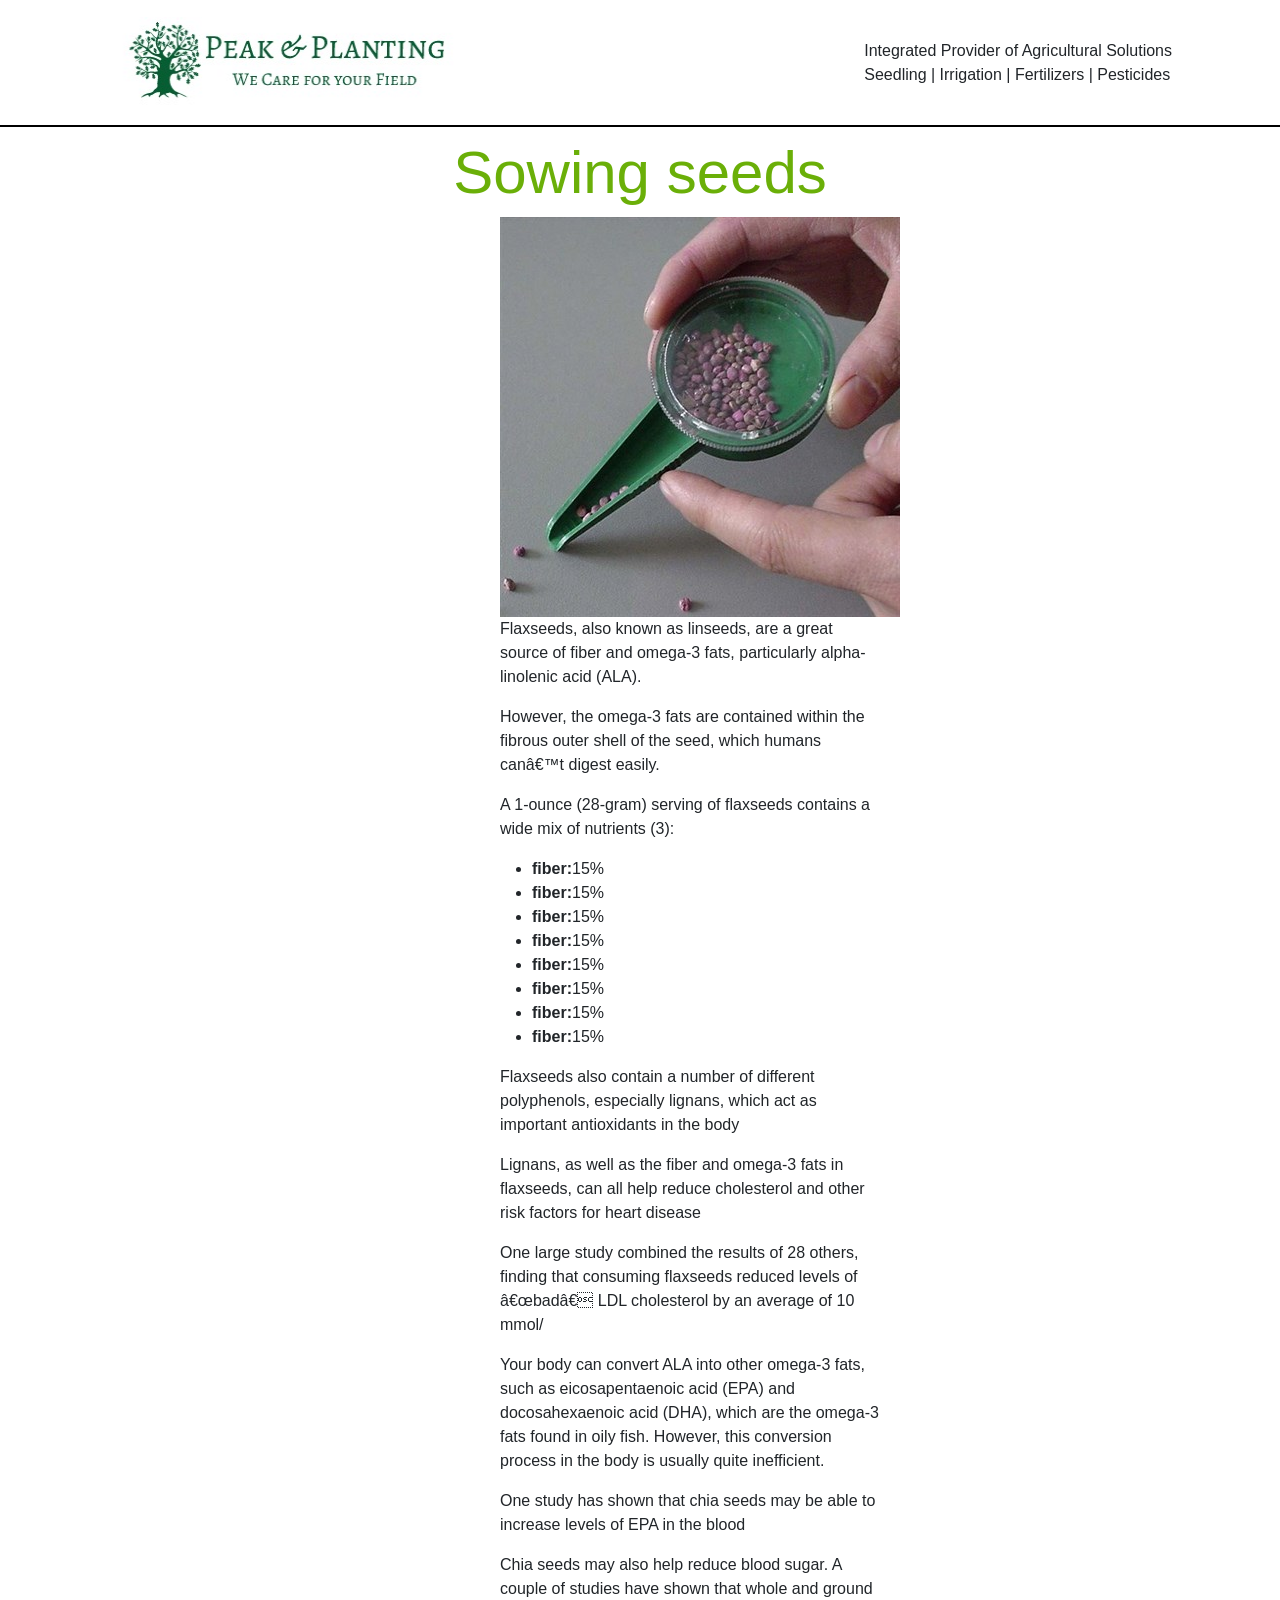
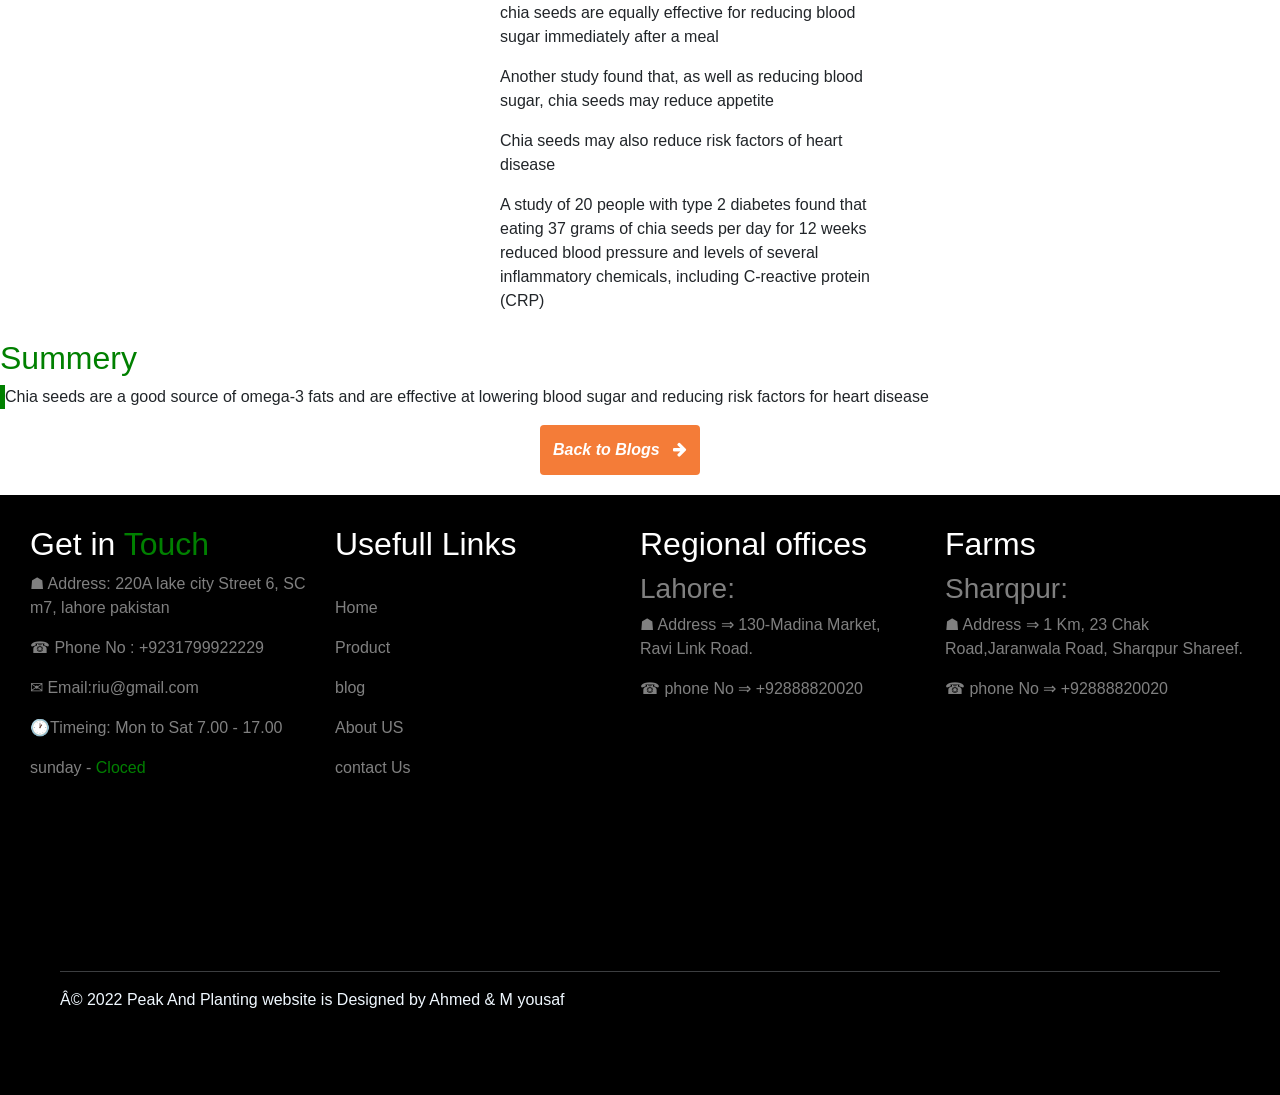
<file: project/sowing.html>
<!DOCTYPE html>
<html>
<head>
    <title>blogs page</title>
    <link rel="stylesheet" type="text/css" href="index.css">
    <link href="https://cdn.jsdelivr.net/npm/bootstrap@5.2.0-beta1/dist/css/bootstrap.min.css" rel="stylesheet" integrity="sha384-0evHe/X+R7YkIZDRvuzKMRqM+OrBnVFBL6DOitfPri4tjfHxaWutUpFmBp4vmVor" crossorigin="anonymous">
<link rel="stylesheet" href="https://cdnjs.cloudflare.com/ajax/libs/font-awesome/4.7.0/css/font-awesome.min.css">

<script src="https://cdn.jsdelivr.net/npm/bootstrap@5.2.0-beta1/dist/js/bootstrap.bundle.min.js" integrity="sha384-pprn3073KE6tl6bjs2QrFaJGz5/SUsLqktiwsUTF55Jfv3qYSDhgCecCxMW52nD2" crossorigin="anonymous"></script>
</head>
<body>
<nav class="navbar navbar-expand-lg navbar navbar-dark" style="background-color: white"; >
  <div class="container-fluid">
    <a class="navbar-brand" href="#">
      <img src="logo.jpg" alt="" width="370px" height="95px" class="d-inline-block align-text-top">
    </a>
        <div>
            <span>Integrated Provider of Agricultural Solutions</span><br>
            Seedling | Irrigation | Fertilizers | Pesticides
        </div>
    </div>
</nav>
<div style="border-top: 2px solid black"></div>	
    <!-- starting for blog one -->
<div class="blog">
<h1>Sowing seeds</h1>
<img src="sowing.jpg" alt="picture is here" style="margin-left: 250px;">
<div class="blog-paragraph">
<p>Flaxseeds, also known as linseeds, are a great source of fiber and omega-3 fats, particularly alpha-linolenic acid (ALA).</p>
<p>However, the omega-3 fats are contained within the fibrous outer shell of the seed, which humans can’t digest easily.</p>
<p>A 1-ounce (28-gram) serving of flaxseeds contains a wide mix of nutrients (3):</p>
<ul>
    <li><b>fiber:</b>15%</li>
    <li><b>fiber:</b>15%</li>
    <li><b>fiber:</b>15%</li>
    <li><b>fiber:</b>15%</li>
    <li><b>fiber:</b>15%</li>
    <li><b>fiber:</b>15%</li>
    <li><b>fiber:</b>15%</li>
    <li><b>fiber:</b>15%</li>
    
</ul>
<p>Flaxseeds also contain a number of different polyphenols, especially lignans, which act as important antioxidants in the body</p>
<p>Lignans, as well as the fiber and omega-3 fats in flaxseeds, can all help reduce cholesterol and other risk factors for heart disease</p>
<p>One large study combined the results of 28 others, finding that consuming flaxseeds reduced levels of “bad” LDL cholesterol by an average of 10 mmol/</p>
<p>Your body can convert ALA into other omega-3 fats, such as eicosapentaenoic acid (EPA) and docosahexaenoic acid (DHA), which are the omega-3 fats found in oily fish. However, this conversion process in the body is usually quite inefficient.</p>
<p>One study has shown that chia seeds may be able to increase levels of EPA in the blood</p>
<p>Chia seeds may also help reduce blood sugar. A couple of studies have shown that whole and ground chia seeds are equally effective for reducing blood sugar immediately after a meal</p>
<p>Another study found that, as well as reducing blood sugar, chia seeds may reduce appetite</p>
<p>Chia seeds may also reduce risk factors of heart disease</p>
<p>A study of 20 people with type 2 diabetes found that eating 37 grams of chia seeds per day for 12 weeks reduced blood pressure and levels of several inflammatory chemicals, including C-reactive protein (CRP)</p>
</div></div>
<div class="summery">
    <h2 style="color:green" >Summery</h2>
    <p> Chia seeds are a good source of omega-3 fats and are effective at lowering blood sugar and reducing risk factors for heart disease</p>
</div>
</div>
<a href="blog-home.html"><button class="productbutton">
        Back to Blogs&nbsp&nbsp <i class="fa fa-arrow-right"></i>
      </button></a>


       <!-- footer of the websiter -->
       <footer>
        <div class="footer">
            <div class="col1">
                    <h2>Get in <span style="color:green">Touch</span></h2>
                     <p>&#x2617;  Address: 220A lake city Street 6, SC m7, lahore pakistan </p>
                    <p>&#x260E;   Phone No : +9231799922229 </p>
                    <p>&#9993; Email:riu@gmail.com</p>
                    <p>&#x1F550;Timeing: Mon to Sat 7.00 - 17.00</p>
                    <p>sunday - <span style="color:green">Cloced</span></p>
            </div>
            <div class="col2">
             <h2>Usefull Links</h2> <br>
                <p><a href="#">Home</a></p> 
                <p><a href="#">Product</a></p>
                <p><a href="#">blog</a></p>
                <p><a href="#">About US</a></p>
                <p><a href="#">contact Us</a></p> 
             
            </div>
            <div class="col3">
                <h2>Regional offices</h2>
                <h3>Lahore: </h3>
                <p>&#x2617;  Address &rArr; 130-Madina Market, <br>
                    Ravi Link Road.</p>
                <p>&#x260E;  phone No &rArr; +92888820020</p>
            </div>
            <div class="col4">
            <h2>Farms</h2>
                    <h3>Sharqpur: </h3>
                    <p>&#x2617;  Address &rArr; 1 Km, 23 Chak Road,Jaranwala Road, Sharqpur Shareef.</p>
                    <p>&#x260E;  phone No &rArr; +92888820020</p>
            </div>
            <div class="lastrow">
                <hr>
                <p>© 2022 Peak And Planting website is Designed by Ahmed & M yousaf</p>
            </div>
        </div>
    </footer>
    </body>
</file>
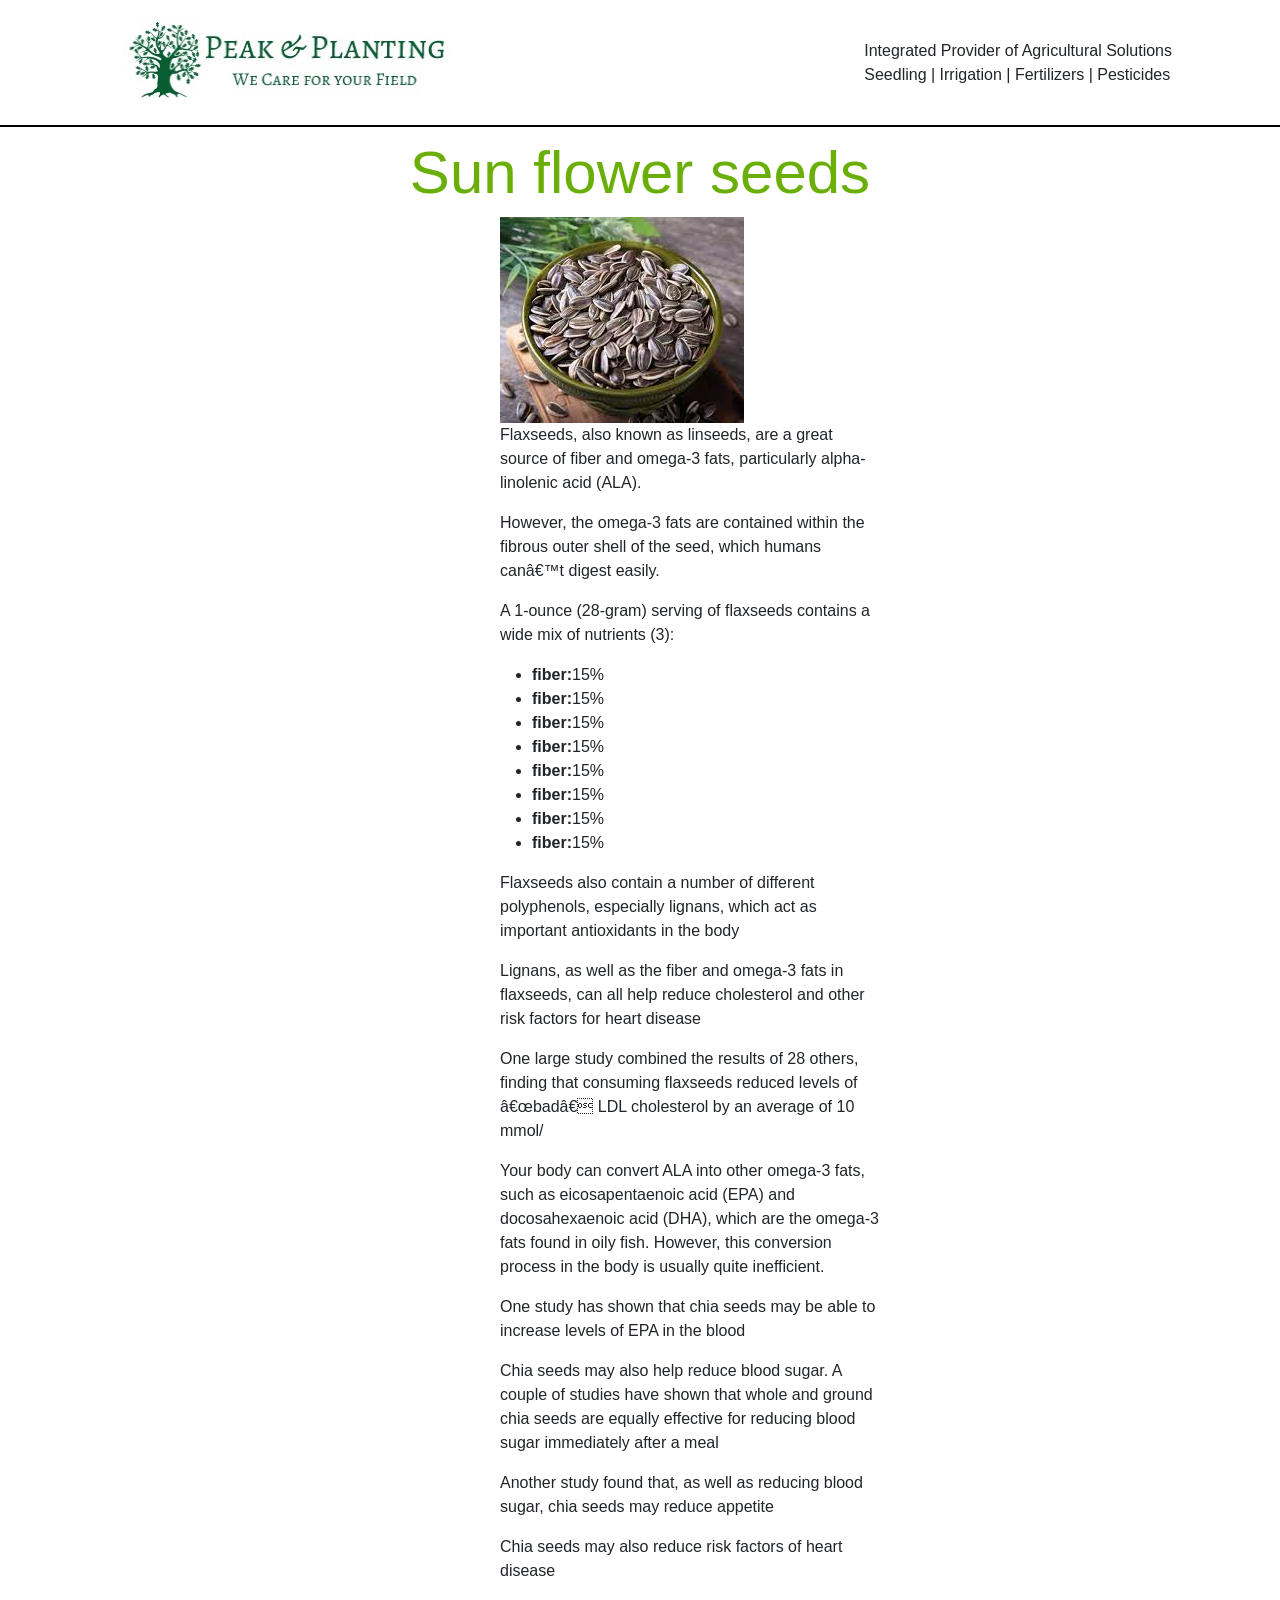
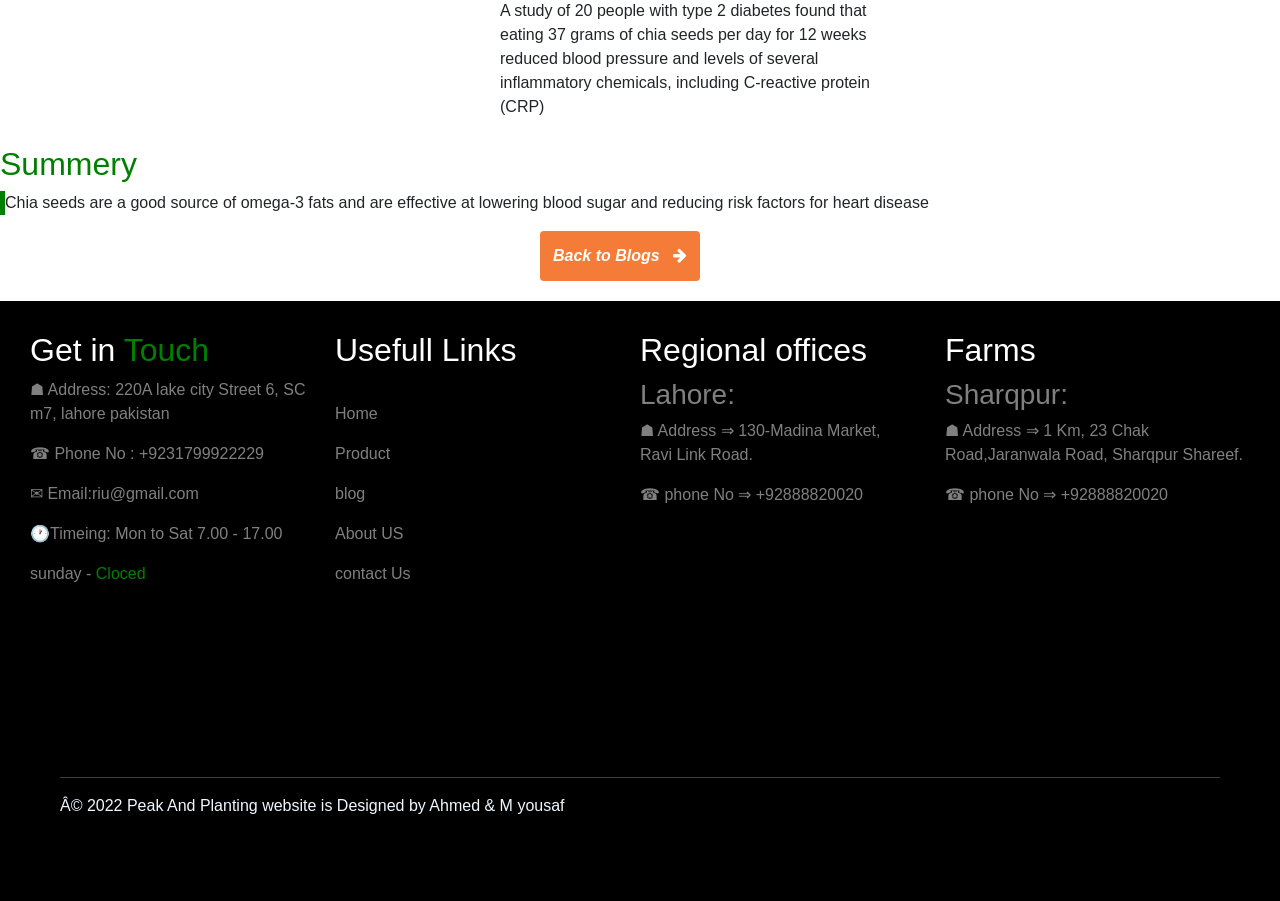
<file: project/sunflowerseed.html>
<!DOCTYPE html>
<html>
<head>
    <title>blogs page</title>
    <link rel="stylesheet" type="text/css" href="index.css">
    <link href="https://cdn.jsdelivr.net/npm/bootstrap@5.2.0-beta1/dist/css/bootstrap.min.css" rel="stylesheet" integrity="sha384-0evHe/X+R7YkIZDRvuzKMRqM+OrBnVFBL6DOitfPri4tjfHxaWutUpFmBp4vmVor" crossorigin="anonymous">
<link rel="stylesheet" href="https://cdnjs.cloudflare.com/ajax/libs/font-awesome/4.7.0/css/font-awesome.min.css">

<script src="https://cdn.jsdelivr.net/npm/bootstrap@5.2.0-beta1/dist/js/bootstrap.bundle.min.js" integrity="sha384-pprn3073KE6tl6bjs2QrFaJGz5/SUsLqktiwsUTF55Jfv3qYSDhgCecCxMW52nD2" crossorigin="anonymous"></script>
</head>
<body>
<nav class="navbar navbar-expand-lg navbar navbar-dark" style="background-color: white"; >
  <div class="container-fluid">
    <a class="navbar-brand" href="#">
      <img src="logo.jpg" alt="" width="370px" height="95px" class="d-inline-block align-text-top">
    </a>
        <div>
            <span>Integrated Provider of Agricultural Solutions</span><br>
            Seedling | Irrigation | Fertilizers | Pesticides
        </div>
    </div>
</nav>
<div style="border-top: 2px solid black"></div>	
    <!-- starting for blog one -->
<div class="blog">
<h1>Sun flower seeds</h1>
<img src="sunflowerseed.jpg" alt="picture is here" style="margin-left: 250px;">
<div class="blog-paragraph">
<p>Flaxseeds, also known as linseeds, are a great source of fiber and omega-3 fats, particularly alpha-linolenic acid (ALA).</p>
<p>However, the omega-3 fats are contained within the fibrous outer shell of the seed, which humans can’t digest easily.</p>
<p>A 1-ounce (28-gram) serving of flaxseeds contains a wide mix of nutrients (3):</p>
<ul>
    <li><b>fiber:</b>15%</li>
    <li><b>fiber:</b>15%</li>
    <li><b>fiber:</b>15%</li>
    <li><b>fiber:</b>15%</li>
    <li><b>fiber:</b>15%</li>
    <li><b>fiber:</b>15%</li>
    <li><b>fiber:</b>15%</li>
    <li><b>fiber:</b>15%</li>
    
</ul>
<p>Flaxseeds also contain a number of different polyphenols, especially lignans, which act as important antioxidants in the body</p>
<p>Lignans, as well as the fiber and omega-3 fats in flaxseeds, can all help reduce cholesterol and other risk factors for heart disease</p>
<p>One large study combined the results of 28 others, finding that consuming flaxseeds reduced levels of “bad” LDL cholesterol by an average of 10 mmol/</p>
<p>Your body can convert ALA into other omega-3 fats, such as eicosapentaenoic acid (EPA) and docosahexaenoic acid (DHA), which are the omega-3 fats found in oily fish. However, this conversion process in the body is usually quite inefficient.</p>
<p>One study has shown that chia seeds may be able to increase levels of EPA in the blood</p>
<p>Chia seeds may also help reduce blood sugar. A couple of studies have shown that whole and ground chia seeds are equally effective for reducing blood sugar immediately after a meal</p>
<p>Another study found that, as well as reducing blood sugar, chia seeds may reduce appetite</p>
<p>Chia seeds may also reduce risk factors of heart disease</p>
<p>A study of 20 people with type 2 diabetes found that eating 37 grams of chia seeds per day for 12 weeks reduced blood pressure and levels of several inflammatory chemicals, including C-reactive protein (CRP)</p>
</div></div>
<div class="summery">
    <h2 style="color:green" >Summery</h2>
    <p> Chia seeds are a good source of omega-3 fats and are effective at lowering blood sugar and reducing risk factors for heart disease</p>
</div>
</div>
<a href="blog-home.html"><button class="productbutton">
        Back to Blogs&nbsp&nbsp <i class="fa fa-arrow-right"></i>
      </button></a>


       <!-- footer of the websiter -->
       <footer>
        <div class="footer">
            <div class="col1">
                    <h2>Get in <span style="color:green">Touch</span></h2>
                     <p>&#x2617;  Address: 220A lake city Street 6, SC m7, lahore pakistan </p>
                    <p>&#x260E;   Phone No : +9231799922229 </p>
                    <p>&#9993; Email:riu@gmail.com</p>
                    <p>&#x1F550;Timeing: Mon to Sat 7.00 - 17.00</p>
                    <p>sunday - <span style="color:green">Cloced</span></p>
            </div>
            <div class="col2">
             <h2>Usefull Links</h2> <br>
                <p><a href="#">Home</a></p> 
                <p><a href="#">Product</a></p>
                <p><a href="#">blog</a></p>
                <p><a href="#">About US</a></p>
                <p><a href="#">contact Us</a></p> 
             
            </div>
            <div class="col3">
                <h2>Regional offices</h2>
                <h3>Lahore: </h3>
                <p>&#x2617;  Address &rArr; 130-Madina Market, <br>
                    Ravi Link Road.</p>
                <p>&#x260E;  phone No &rArr; +92888820020</p>
            </div>
            <div class="col4">
            <h2>Farms</h2>
                    <h3>Sharqpur: </h3>
                    <p>&#x2617;  Address &rArr; 1 Km, 23 Chak Road,Jaranwala Road, Sharqpur Shareef.</p>
                    <p>&#x260E;  phone No &rArr; +92888820020</p>
            </div>
            <div class="lastrow">
                <hr>
                <p>© 2022 Peak And Planting website is Designed by Ahmed & M yousaf</p>
            </div>
        </div>
    </footer>
    </body>
</file>
<file: project/index.css>
li a , .dropbtn{
   padding: 10px;
   
  
    text-align:center;
    text-decoration:none;
 }
.dropdown-content{
    display:none;
    position:absolute;
    min-width:160px;
    background-color: #009688;
    box-shadow:  0px 8px 8px 0px rgba(0,0,0,0.2);
    z-index:1;
}
.dropdown:hover .dropdown-content
{
    display:block;

} 
.dropdown-content a{
    display:block;
    text-decoration: none;
    color:darkblue;
    text-align:left;
}
.dropdown-content a:hover{
    background-color:darkgrey;
}
* {
  margin: 0;
  padding: 0;
  font-family: "Mulish", sans-serif;
}

.banner {
  width: 100%;
  height: 100vh;
  background-image: linear-gradient(rgba(0, 0, 0, 0.75), rgba(0, 0, 0, 0.75)),url(container2.jpg);
  background-size: cover;
  background-position: center;
}

.navbar {
  width: 85%;
  margin: auto;
  padding: 35px 0;
  display: flex;
  align-items: center;
  justify-content: space-between;
}

.logo {
  width: 500px;
  cursor: pointer;
}

.navbar ul li {
  list-style: none;
  display: inline-block;
  margin: 0 20px;
  position: relative;
}

.navbar ul li a {
  text-decoration: none;
  color: #fff;
  text-transform: uppercase;
}

.navbar ul li::after {
  content: "";
  height: 3px;
  width: 0;
  background: #009688;
  position: absolute;
  left: 0;
  bottom: -10px;
  transition: 0.5s;
}

.navbar ul li:hover::after {
  width: 100%;
}

.content {
  width: 100%;
  position: absolute;
  top: 50%;
  transform: translateY(-50%);
  text-align: center;
  color: #fff;
}

.content h1 {
  font-size: 70px;
  margin-top: 80px;
}

.content p {
  margin: 20px auto;
  font-weight: 100;
  line-height: 25px;
}

.login-btn {
  width: 200px;
  padding: 15px 0;
  text-align: center;
  margin: 20px 10px;
  border-radius: 25px;
  font-weight: bold;
  border: 2px solid #009688;
  background: transparent;
  color: white;
  cursor: pointer;
  position: relative;
  overflow: hidden;
}

.signup-btn {
  width: 200px;
  padding: 15px 0;
  text-align: center;
  margin: 20px 10px;
  border-radius: 25px;
  font-weight: bold;
  border: 2px solid #009688;
  background: transparent;
  color: white;
  cursor: pointer;
  position: relative;
  overflow: hidden;
}

.cover {
  background: #009688;
  height: 100%;
  width: 0%;
  border-radius: 25px;
  position: absolute;
  left: 0;
  bottom: 0;
  z-index: -1;
  transition: 0.5s;
}

button:hover span {
  width: 100%;
}

button:hover {
  border: none;
}
/* PRODUCTS */
.productsection {
  position: relative;
  overflow: hidden;
  padding: 20px;
}

.product-category {
  padding: 0 10vw;
  font-size: 20px;
  font-weight: 2500;
  margin-bottom: 40px;
  text-transform: capitalize;
}

.product-container {
  padding: 0 10vw;
  display: flex;
  overflow-x: auto;
  scroll-behavior: smooth;
}

.product-container::-webkit-scrollbar {
  display: none;
}

.product-card {
  flex: 0 0 auto;
  width: 200px;
  height: 400px;
  margin-right: 40px;
}

.product-image {
  position: relative;
  width: 100%;
  height: 250px;
  overflow: hidden;
}

.product-thumb {
  width: 100%;
  height: 80%;
  object-fit: cover;
}

.discount-tag {
  position: absolute;
  background: #fff;
  padding: 5px;
  border-radius: 5px;
  color: #ff7d7d;
  right: 10px;
  top: 10px;
  text-transform: capitalize;
}

.card-btn {
  position: absolute;
  bottom: 10px;
  left: 50%;
  transform: translateX(-50%);
  padding: 10px;
  width: 90%;
  text-transform: capitalize;
  border: none;
  outline: none;
  background: #fff;
  border-radius: 5px;
  transition: 0.5s;
  cursor: pointer;
  opacity: 0;
}

.product-card:hover .card-btn {
  opacity: 1;
}

.card-btn:hover {
  background: green;
  color: #fff;
}

.product-info {
  width: 100%;
  height: 100px;
  padding-top: 10px;
}


.price {
  font-weight: 900;
  font-size: 20px;
}

.actual-price {
  margin-left: 20px;
  opacity: 0.5;
  text-decoration: line-through;
}
.collection-container {
  width: 100%;
  display: grid;
  grid-template-columns: repeat(2, 1fr);
  grid-gap: 10px;
}

.collection {
  position: relative;
}

.collection img {
  width: 100%;
  height: 100%;
  object-fit: cover;
}

.collection p {
  position: absolute;
  top: 50%;
  left: 50%;
  transform: translate(-50%, -50%);
  text-align: center;
  color: #fff;
  font-size: 50px;
  text-transform: capitalize;
}

.collection:nth-child(3) {
  grid-column: span 2;
  margin-bottom: 10px;
}
.productbutton{
		width: 160px;
	height: 50px;
	background-color: #f47c38;
	color: white;
	font-weight: bold;
	font-style: italic;
	border: none;
	border-radius: 4px;
	margin-left: 540px;
	
}
.contain3{
	height: 750px;
	background: linear-gradient(to bottom, #F2F2F2  20%,#FFFFFF 70%);
	background-size: 100%;
    opacity: 3.0;
    overflow: hidden;
}

	.box1{
		box-shadow: 0 4px 8px black;
		height: 400px;
		width: 300px;
	margin-top: 100px;
	margin-left: 40px;
	transition: transform .2s;
	}
	.box1:hover {

  transform: scale(1.1); 
}
.content1{
			color: black;
			font-size: 15px;
			margin-top: -150px;
			text-align: center;
			
		}
		.size{
			width: 150px;
			color: grey;
			background-color: green;

		}
		.size:hover{
			background-color: grey;
			color: black;
			font-size: 20px;
		}
		
	.box2{
		box-shadow: 0 4px 8px black;
		height: 400px;
		width: 300px;
	margin-left: 480px;
	float: center;
	margin-top: -400px;
	transition: transform .2s;
	}
	.box2:hover{
			  transform: scale(1.1); 
		}
	.box3{
		box-shadow: 0 4px 8px black;
		height: 400px;
		width: 300px;
	margin-right: 40px;
	float: right;
	margin-top: -400px;
	transition: transform .2s;
	}
	.box3:hover{
			  transform: scale(1.1); 
		}
	.textbox{
		margin-top: 65px;
		height: 100px;
		width: 600px;
		margin-left: 300px;
		border:solid;
		border-top: dotted;
		color: red; 
		border-color: black;
	}
	
	.blogbutton{
	width: 160px;
	height: 50px;
	background-color: #f47c38;
	color: white;
	font-weight: bold;
	font-style: italic;
	border: none;
	border-radius: 4px;
	margin-top: 50px;
	
}
.contain{	
	height: 900px;
	width: 100%;
    background: linear-gradient(to bottom, #F2F2F2  20%,#FFFFFF 70%);
	
}@media screen and (min-width: 350px) {
  .contain {
   height: 1000px;
	width: 100%;
    background: linear-gradient(to bottom, #F2F2F2  20%,#FFFFFF 70%);
	
  }
}
.aboutsection{
	text-align: center;
	color:black ;
	font-weight: bold;
	font-size: 30px;	
}
.solid{
  border-top: 3px solid red;
  width: 130px;
 margin-left: 565px;
 margin-top: -10px;
}
.contain2{
	width: 100%;
	height:60px;


}
.contain2title{
	color:#6aaf08 ;
    font-size: 60px;
    font-weight: bold;
    text-transform: uppercase;
    text-align: center;
}
.paragraph{
	text-align: center;
	width: 950px;
	margin-left: 150px;
}
.paragraphbutton{
	width: 160px;
	height: 50px;
	background-color: #f47c38;
	color: white;
	font-weight: bold;
	font-style: italic;
	border: none;
	border-radius: 4px;
	margin-left: 540px;
}
.aboutimage{
	width: 80%;
	height: 200px;
	margin-left: 10%;
}



/* styling of a Footer */
 .footer
 {
width: 100%;
margin-top: 20px;
padding: 30px;
height: 600px;
color: gray;
background-color: black;
 }

 .col1,.col2,.col3,.col4{
    float: left;
    height: 400px;
    width: 25%;

 }
 .lastrow{
    width: 100%;
    height: 20px;
    padding: 30px;
    float: left;
    color: aliceblue;
    

 }

 .col2 a{
    text-decoration: none;
    color:gray;
    
 }
 
 .footer h2{
    color: white;
 }
/* styling of seeds page and product page*/
.seedcontainer{
  height: 800px;
  width: 100%;
  background-color:  grey;
}
.heading_container {
  text-align: center;
  font-size: 40px;
}
.product_section {
  margin-bottom: 25px;

}

.product_section .box {
  display: -webkit-box;
  display: -ms-flexbox;
  display: flex;
  -webkit-box-orient: vertical;
  -webkit-box-direction: normal;
      -ms-flex-direction: column;
          flex-direction: column;
  -webkit-box-align: center;
      -ms-flex-align: center;
          align-items: center;
  padding: 15px;
  margin-top: 15px;
  position: relative;
  overflow: hidden;
}

.product_section .box .img-box {
  background-color: #f8f8f8;
  width: 100%;
  height: 275px;
  display: -webkit-box;
  display: -ms-flexbox;
  display: flex;
  -webkit-box-pack: center;
      -ms-flex-pack: center;
          justify-content: center;
  -webkit-box-align: center;
      -ms-flex-align: center;
          align-items: center;
  position: relative;
  padding: 15px;
}

.product_section .box .img-box img {
  height: 250px;
  width: 100%;
}

.product_section .box .img-box .add_cart_btn {
  display: inline-block;
  width: 175px;
  text-align: center;
  height: 45px;
  text-decoration: none;
  line-height: 45px;
  background-color: darkgrey;
  color: #ffffff;
  position: absolute;
  bottom: 50%;
  left: 50%;
  -webkit-transform: translate(-50%, 50%);
          transform: translate(-50%, 50%);
  -webkit-transition: all .3s;
  transition: all .3s;
  opacity: 0;
  z-index: 3;
}

.product_section .box .img-box .add_cart_btn:hover {
  background-color: green;
  color: #ffffff;
}

.product_section .box .img-box::before {
  content: "";
  position: absolute;
  left: 0;
  top: 0;
  width: 100%;
  height: 100%;
  background-color: #ffffff;
  z-index: 1;
  opacity: 0;
  -webkit-transition: all .2s;
  transition: all .2s;
}

.product_section .box .detail-box {
  padding-top: 15px;
  display: -webkit-box;
  display: -ms-flexbox;
  display: flex;
  -webkit-box-orient: vertical;
  -webkit-box-direction: normal;
      -ms-flex-direction: column;
          flex-direction: column;
  width: 100%;
}

.product_section .box .product_info {
  display: -webkit-box;
  display: -ms-flexbox;
  display: flex;
  -webkit-box-pack: justify;
      -ms-flex-pack: justify;
          justify-content: space-between;
}

.product_section .box .star_container {
  color: #f2b01e;
}

.product_section .box:hover .img-box .add_cart_btn {
  opacity: 1;
  visibility: visible;
}

.product_section .box:hover .img-box::before {
  opacity: .55;
}

.product_section .btn_box {
  display: -webkit-box;
  display: -ms-flexbox;
  display: flex;
  -webkit-box-pack: center;
      -ms-flex-pack: center;
          justify-content: center;
  margin-top: 45px;
}

.product_section .btn_box .view_more-link {
  display: inline-block;
  padding: 10px 45px;
  background-color: #f3c93e;
  color: #ffffff;
  border-radius: 5px;
  border: 1px solid #f3c93e;
  -webkit-transition: all .3s;
  transition: all .3s;
  text-decoration: none;
}

.product_section .btn_box .view_more-link:hover {
  background-color: transparent;
  color: #f3c93e;
}












/* <!-- starting for blog one --> */
.blog{
  max-width: 800px;
  margin: auto;
  background: white;
  padding: 10px;

}

.blog-paragraph{
width: 50%px;
margin-left: 250px;
margin-right: 150px;
text-align: left;

}

.blog h1{
  text-align: center;
  color:#6aaf08;
  font-size: 60px;
}
.blog img{
  max-width: 400px;
  height: auto;
}

.summery p{
  border-left:5px solid green;
}

@media screen and (max-width: 1000px) {

  #content { width: 100% }

}

@media screen and (max-width: 800px) {

  #nav { float: none }

}

@media screen and (max-width: 600px) {

  #content aside {
      float: none;
      display: block;
  }

}
</file>
<file: project/aboutUsStyle.css>
html{
    box-sizing:border-box
}
*,*:before,*:after{
    box-sizing:inherit
}
html{-ms-text-size-adjust:100%;
    -webkit-text-size-adjust:100%}
body{
    width: 100%;
    padding: 0%;
    margin: 0%;
  }


/*
 ============================================================================================
                                         styling of header 
   ============================================================================================
    */

  header{
    /* height: 80px; */
    width: 100%;
  }
.headerleft{
    width: 50%;
    float: left;
}
.headerright{
    width: 50%;
    float: left;
    padding: 30px;
    
}
.nevbar{
    float: left;
    width: 100%;
    position:sticky;
    background-color: black;
    
    
}
    nevbar ul{ 
        list-style-type:none;
        margin:0px;
        padding:0px;
        background-color:black;
        overflow:hidden;

       
    }
    .nevbar li{
        float:left;
      

    }
    
     li a , .dropbtn{
        display:inline-block;
        padding:10px 10px;
        margin-left: 20px;
        font-size:15px;
        text-transform:uppercase;
        text-align:center;
        text-decoration:none;
        color: #f1f1f1;
     }
    
    li a:hover , .dropdown:hover .dropbtn{
        color: #459431;
        
    }
    li .dropdown{
        display: inline-block;
    }
   
    .dropdown-content{
        display:none;
        position:absolute;
       
        min-width:160px;
        background-color: black;
        box-shadow:  0px 8px 16px 0px rgba(0,0,0,0.2);
        /* z-index:1; */
    }
    .dropdown:hover .dropdown-content
    {
        display:block;
    
    } 
    .dropdown-content a{
        display:block;
        text-decoration: none;
        color:#f1f1f1;
       
        text-align:left;
    }
    .dropdown-content a:hover{
        background-color:#459431;
        color: #f1f1f1;
    }

/*
 ============================================================================================
                                         styling of research and development
   ============================================================================================
    */


.top1{
    background-color: #f1f1f1;
    color: black;
    width: 100%;
    height: 80px;
    text-align: center;
    float: left;
    /* display: flex; */
    padding-left: 20px;
    padding-right: 20px;
    margin: 20px;
    font-size: 20px;
}
.researchCol2{
width: 100%;
height: 550px;
padding: 10px;
margin: 20px;
}
.researchleft{
width: 50%;
height: 550px;
float: left;
padding: 30px;

}
.researchleft p , li{
    font-size: 20px;
    color: #272928;
    font-family: 'Trebuchet MS', 'Lucida Sans Unicode', 'Lucida Grande', 'Lucida Sans', Arial, sans-serif;
}
.researchright{
    width: 50%;
height: 550px;
float: left;
padding: 30px;
}

.researchCol3{
width: 100%;
height: 300px;
padding-left: 20px;
padding-right: 20px;
margin: 20px;
background-color: #f1f1f1;
float: left;
}

.researchleft3{
   
    width:400px;
    height:250px;
    float: left;
    padding: 5px;
    margin: 5px;
}
.researchmiddle3{
    width:400px;
    height:250px;
    float: left;
    padding: 5px;
    margin: 5px;
}
.researchright3{
    width:400px;
    height:250px;
    float: left;
    padding: 5px;
    margin: 5px;
}




/*
 ============================================================================================
                                         styling of exports
   ============================================================================================
    */

    .top2{
        background-color: #f1f1f1;
        color: black;
        width: 100%;
        height: 80px;
        
        float: left;
        /* display: flex; */
        padding-left: 20px;
        padding-right: 20px;
        margin: 20px;
        font-size: 20px;
    }
   .royalPotato{
    float: left;
    padding-left: 50px;
    padding-right: 50px;
    margin: 25px;
    font-family: 'Segoe UI', Tahoma, Geneva, Verdana, sans-serif;
    font-size: 18px;
    
   }
   .royalPotato h2{
    font-size: 30px;
   }

   .satisfyCustomer{
    float: left;
    padding-left: 50px;
    padding-right: 50px;
    margin: 25px;
    font-family: 'Segoe UI', Tahoma, Geneva, Verdana, sans-serif;
    font-size: 18px;
   
   
   }
   .satisfyCustomer img{
   width: 300px;
   height: 220px;
   border-radius: 8px;
   box-shadow: 5px 10px #888888;
   /* center a div */
   
   }
.imgCenter{
    padding: 10px;
    display: flex;
    justify-content: center;
    align-items: center;
}
   




  /*
 ============================================================================================
                                     styling of farms
   ============================================================================================
    */




  /*
 ============================================================================================
                                     styling of Field Actafities
   ============================================================================================
    */


    .top3{
        background-color: #f1f1f1;
        color: black;
        width: 100%;
        height: 80px;
        
        float: left;
        /* display: flex; */
        padding-left: 20px;
        padding-right: 20px;
        margin: 20px;
        font-size: 20px;
    }
.farm{
    box-sizing: border-box;
}
.column{
    float: left;
    width: 50%;
    padding: 10px;
    height: 400px;
    overflow: hidden;
    font-size: 18px;
    font-family: 'Segoe UI', Tahoma, Geneva, Verdana, sans-serif;
}
.column h2{
    color: #459431;
}
.column img{
    display: flex;
    justify-content: center;
    align-items: center;
    width: 550px;
    height: auto;
    margin: 20px;
    padding: 10px;
}
.row:after {
    margin-top: 20px;
    float: left;
    content: "";
    display: table;
    clear: both;
  }

  



 /*
 ============================================================================================
                                     styling of Field Actafities
   ============================================================================================
    */
    .top4{
        background-color: #f1f1f1;
        color: black;
        width: 100%;
        height: 80px;
        
        float: left;
        /* display: flex; */
        padding-left: 20px;
        padding-right: 20px;
        margin: 20px;
        font-size: 20px;
    }


.top5{
    background-color: #f1f1f1;
    color: black;
    width: 100%;
    height: 80px;
    
    float: left;
    /* display: flex; */
    padding-left: 20px;
    padding-right: 20px;
    margin: 20px;
    font-size: 20px;
}
.fieldBody{
    float: left;
    padding-left: 50px;
    padding-right: 50px;
    margin: 25px;
    font-family: 'Segoe UI', Tahoma, Geneva, Verdana, sans-serif;
    font-size: 18px;
    
}



  /*
 ============================================================================================
                                     styling of footer
   ============================================================================================
    */
    .footer
    {
   width: 100%;
   /* margin-top: 20px; */
   padding: 30px;
   height: 600px;
   color: gray;
   background-color: black;
   /* display: flex; */
   float: left;
    }
   
    .col1,.col2,.col3,.col4{
       float: left;
       height: 400px;
       width: 25%;
       margin-top: 0px;
      
   
    }
   
    .lastrow{
       width: 100%;
       height: 20px;
       padding: 30p;
       float: left;
       color:aliceblue;
       margin-bottom: 0%;
       
    }
   .col1 p:hover{
       color: #459431;
   }
   .col3  p:hover{
       color: #459431;
   }
   .col4 p:hover{
       color: #459431;
   }
    .col2 a{
       text-decoration: none;
       color:gray;
       
    }
    .col2 a:hover{
   color: #459431;
    }
    
    .footer h2{
       color: white;
    }
</file>
<file: project/contactUsStyle.css>
* {
    box-sizing: border-box;
  }

/*
 ============================================================================================
                                         styling of header 
   ============================================================================================
    */

  header{
    /* height: 80px; */
    width: 100%;
  }
.headerleft{
    width: 50%;
    float: left;
}
.headerright{
    width: 50%;
    float: left;
    padding: 30px;
    
}
.nevbar{
    float: left;
    width: 100%;
    position:sticky;
    background-color: black;
    
    
}
    nevbar ul{ 
        list-style-type:none;
        margin:0px;
        padding:0px;
        background-color:black;
        overflow:hidden;
       
    }
    .nevbar li{
        float:left;
      

    }
    
     li a , .dropbtn{
        display:inline-block;
        padding:10px 10px;
        font-size:15px;
        margin-left: 20px;
        text-transform:uppercase;
        text-align:center;
        text-decoration:none;
        color: #f1f1f1;
     }
    li a:hover , .dropdown:hover .dropbtn{
        color: #459431;
        
    }
    li .dropdown{
        display: inline-block;
    }
   
    .dropdown-content{
        display:none;
        position:absolute;
       
        min-width:160px;
        background-color: black;
        box-shadow:  0px 8px 16px 0px rgba(0,0,0,0.2);
        /* z-index:1; */
    }
    .dropdown:hover .dropdown-content
    {
        display:block;
    
    } 
    .dropdown-content a{
        display:block;
        text-decoration: none;
        color:#f1f1f1;
       
        text-align:left;
    }
    .dropdown-content a:hover{
        background-color:#459431;
        color: #f1f1f1;
    }







/*
 ============================================================================================
                                         styling of contact us top section 
   ============================================================================================
    */
.top{
    display: flex;
    color: white;
    width: 100%;
    height:300px;
    background-color: #459431;
}
.lefttop{
    
    font-size: 20px;
    width: 50%;
    height: 300px;
    float: left;
    display:flex;
    justify-content: center;
    align-items: center;
    margin-left: -60px;
    color:#f1f7f0;
}
.righttop{
    float: left;
    width: 50%;
    height: 300px;
    display:flex;
    justify-content: center;
    align-items: center;

    

}



/* styling of getin section */
.getin{
    width: 100%;
    height: 180px;
    margin-top: 20px;
    margin-bottom: 20px;
    
}
.leftgetin{
    
    width: 25%;
    height: 180px;
    float: left;
    padding: 40px;
    
    

}
.rightgetin{
    float: left;
    width: 75%;
    height: 180px;
    margin-top: 30px;
    color: #aeb3ad;
    font-size: 25px;

}



















/* stying of main section   */


.main{
    width: 100%;
    height: 800px;
    margin-top: 20px;
    margin-bottom: 20px;
}
.leftmain{
    /* font-size: ; */
    margin-top: 20px;
    width: 30%;
    height: 800px;
    float: left;
    color: grey;
    padding: 25px;
}
.leftmain p{
    /* margin: 20px;
    padding: 20px; */
    font-size: 20px;
}
.leftmain h2{
font-size: 30px;
}
.leftmain td{
    font-size: 20px;
    }
.rightmain{
    float: left;
    width: 70%;
    height: 800px;
    color: grey;
    margin-top: 20px;
    padding: 30px;
}


 input[type=submit], input[type=reset] {
    background-color: #459431;
    border: none;
    color: #f1f1f1;
    padding: 16px 32px;
    text-decoration: none;
    margin: 4px 2px;
    cursor: pointer;
    font-size: 25px;
    width: 100%;
  }
  

   input[type=submit]:hover
  {
    color: #459431;
    background-color:#f1f1f1;
  }
  input[type=button]{
    background: #f1f1f1;
    color: #459431;
    border: none;
    float: right;
    padding: 16px 32px;
    text-decoration: none;
    margin: 4px 2px;
    cursor: pointer;
    font-size: 25px;
    border-radius: 5px;
  }
  input[type=button]:hover{
    background-color: black;
    color: wheat;
  }


input[type=text],input[type=email],input[type=number]{
    width:47%;
    height:30px;
    padding:30px;
    margin:10px;
    box-sizing:border-box;
    border-radius: 4px;
    background-color: #f8f8f8;
    border: none;

}
input[type=text],input[type=email],input[type=number]:focus
{
    border: 2px solid #fff;
}
.addressClass input[type=text]{
    width: 98%;
    height: 150px;
    padding: 12px 20px;
    box-sizing: border-box;
    /* border: 2px solid #ccc; */
    border-radius: 4px;
    background-color: #f8f8f8;
    font-size: 16px;
    resize: none;
    border: none;
}
select {
    width: 98%;
    padding: 16px 20px;
    border: none;
    border-radius: 4px;
    background-color: #f1f1f1;
    margin-bottom: 10px;
  }

textarea {
    width: 98%;
    height: 150px;
    padding: 12px 20px;
    box-sizing: border-box;
    border: none;
    border-radius: 4px;
    background-color: #f8f8f8;
    font-size: 16px;
    resize: none;
  }

 








 /* styling of regional office */

 .col_orange{
    border: none;
    border-top: 1px solid #f00;
    color: #fff;
    background-color: #fff;
    height: 2px;
    width: 100%;
 }
 .container1
 {
     width: 100%;
     height: 400px;
     padding: 50px;
     
 }

 .leftbox,.middlebox,.rightbox,.left2box,.middle2box
 {
    width: 32%;
    height: 150px;
    margin-top: 20px;
    float: left;
    margin-left: 10px;
 }







 /* styling farm section */
 .container2
 {
     width: 100%;
     height: 400px;
     padding: 50px;
     margin-top: 50px;
     font-size: 20px;
     
 }
 .fleftbox,.fmiddlebox
 {
    width: 32%;
    height: 160px;
    margin-top: 20px;
    float: left;
    margin-left: 10px;
 }






/*
 ============================================================================================
                                         styling of footer
   ============================================================================================
    */
 .footer
 {
width: 100%;
margin-top: 20px;
padding: 30px;
height: 600px;
color: gray;
background-color: black;
 }

 .col1,.col2,.col3,.col4{
    float: left;
    height: 400px;
    width: 25%;
    margin-top: 0px;

 }

 .lastrow{
    width: 100%;
    height: 20px;
    padding: 30px;
    float: left;
    color: aliceblue;
    margin-top: 20px;
    

 }
.col1 p:hover{
    color: #459431;
}
.col3  p:hover{
    color: #459431;
}
.col4 p:hover{
    color: #459431;
}
 .col2 a{
    text-decoration: none;
    color:gray;
    
 }
 .col2 a:hover{
color: #459431;
 }
 
 .footer h2{
    color: white;
 }
</file>
